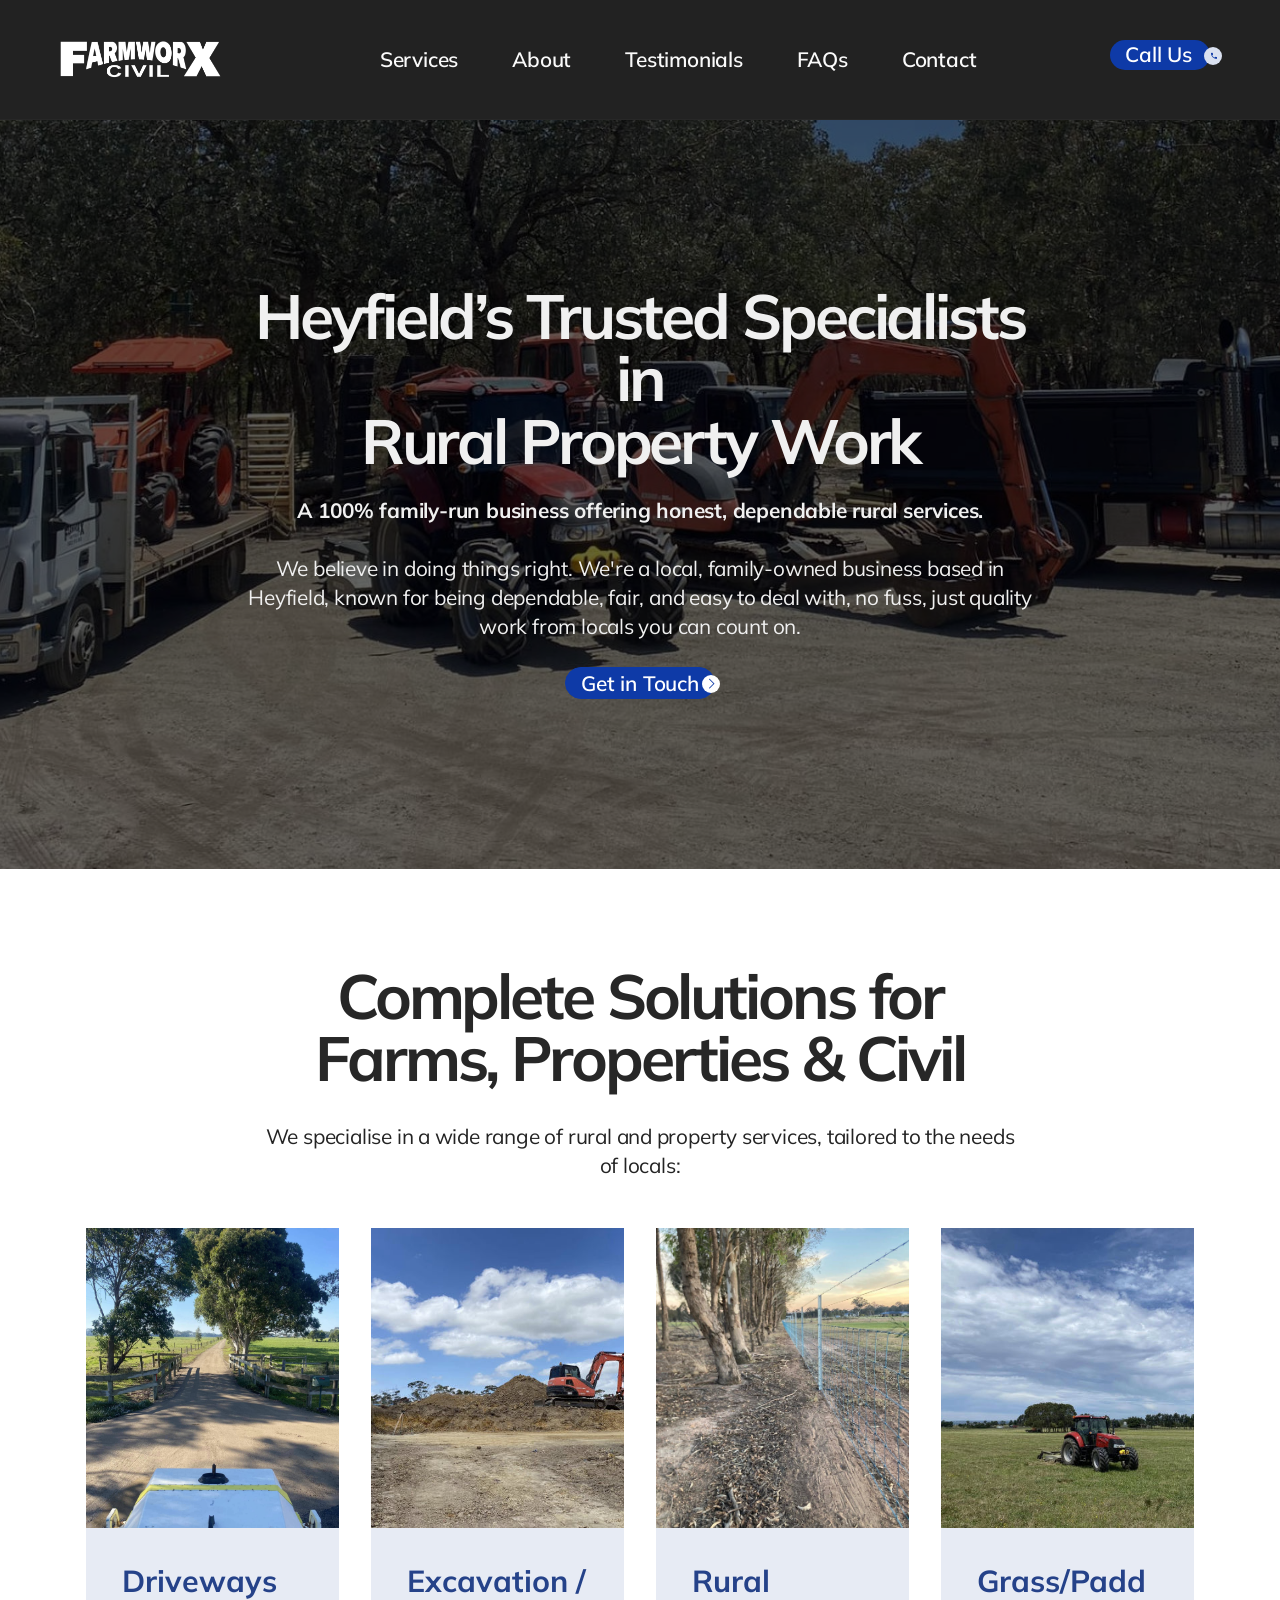
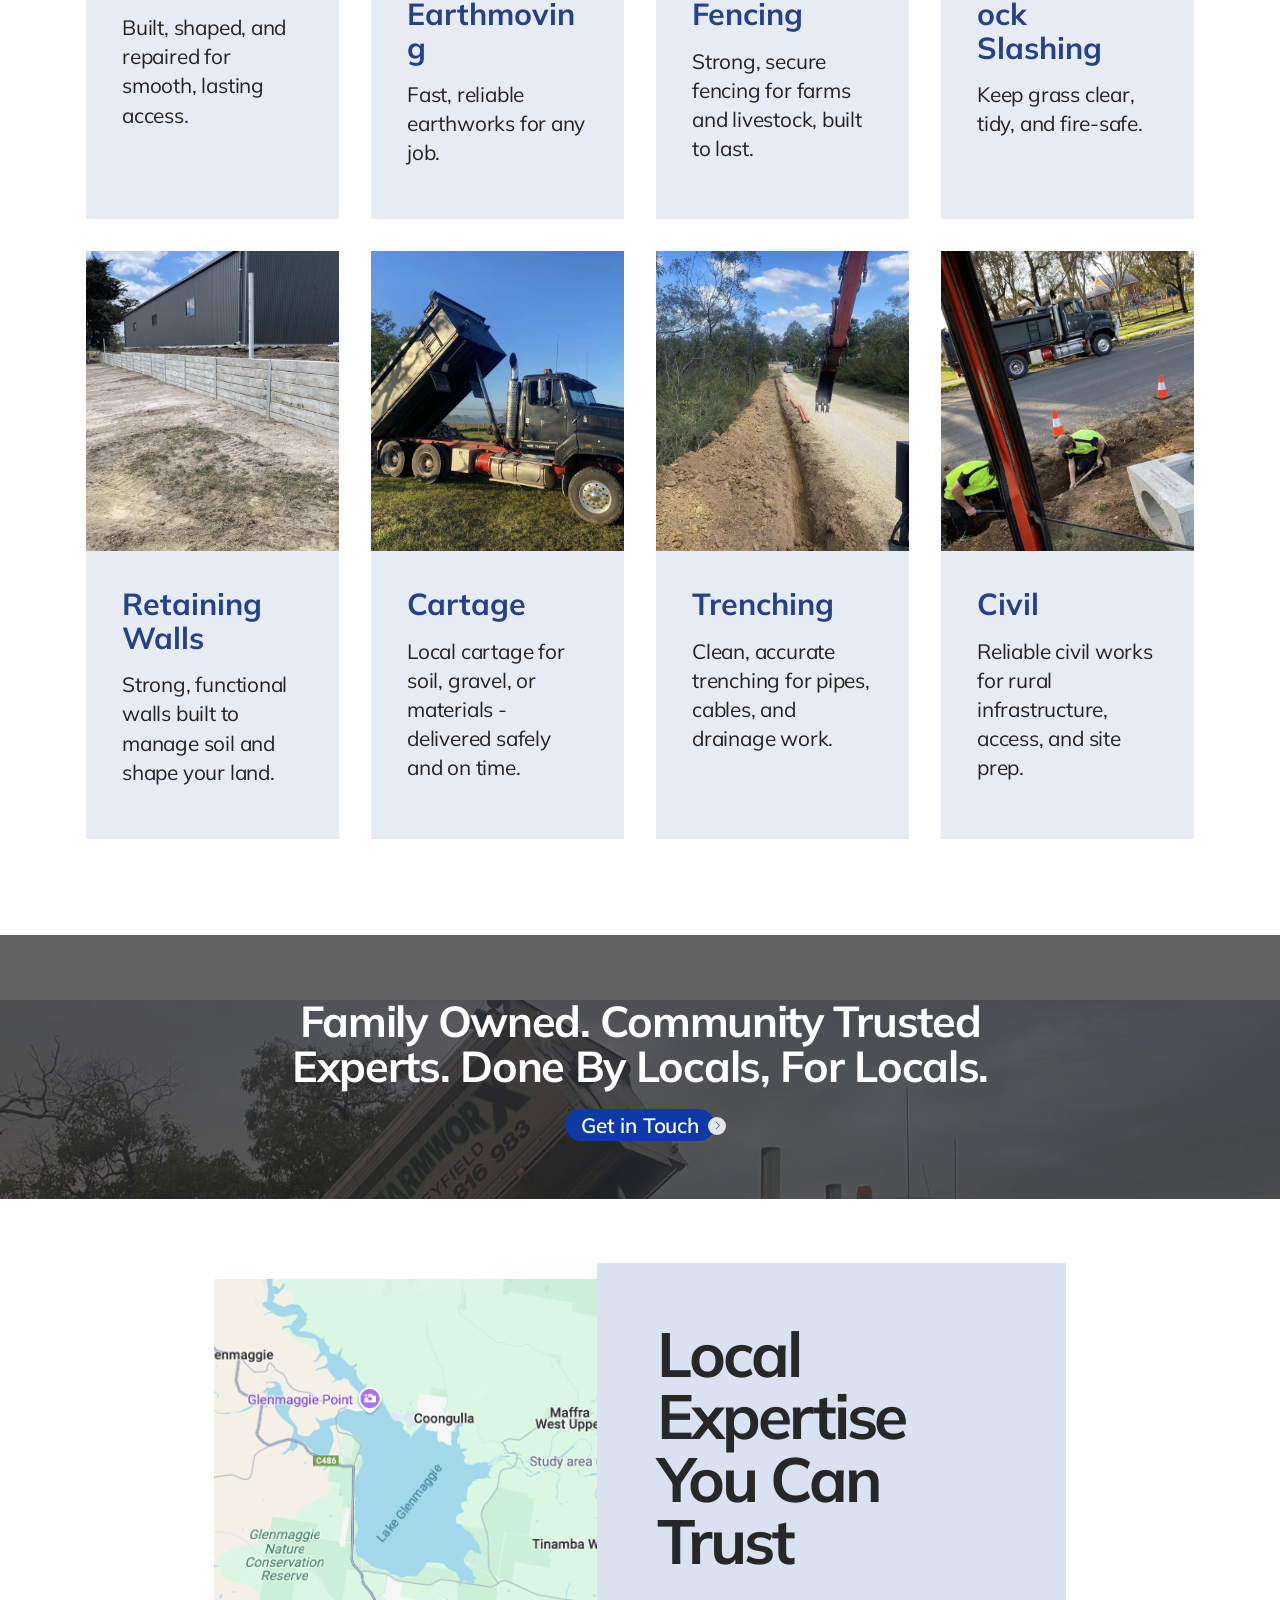
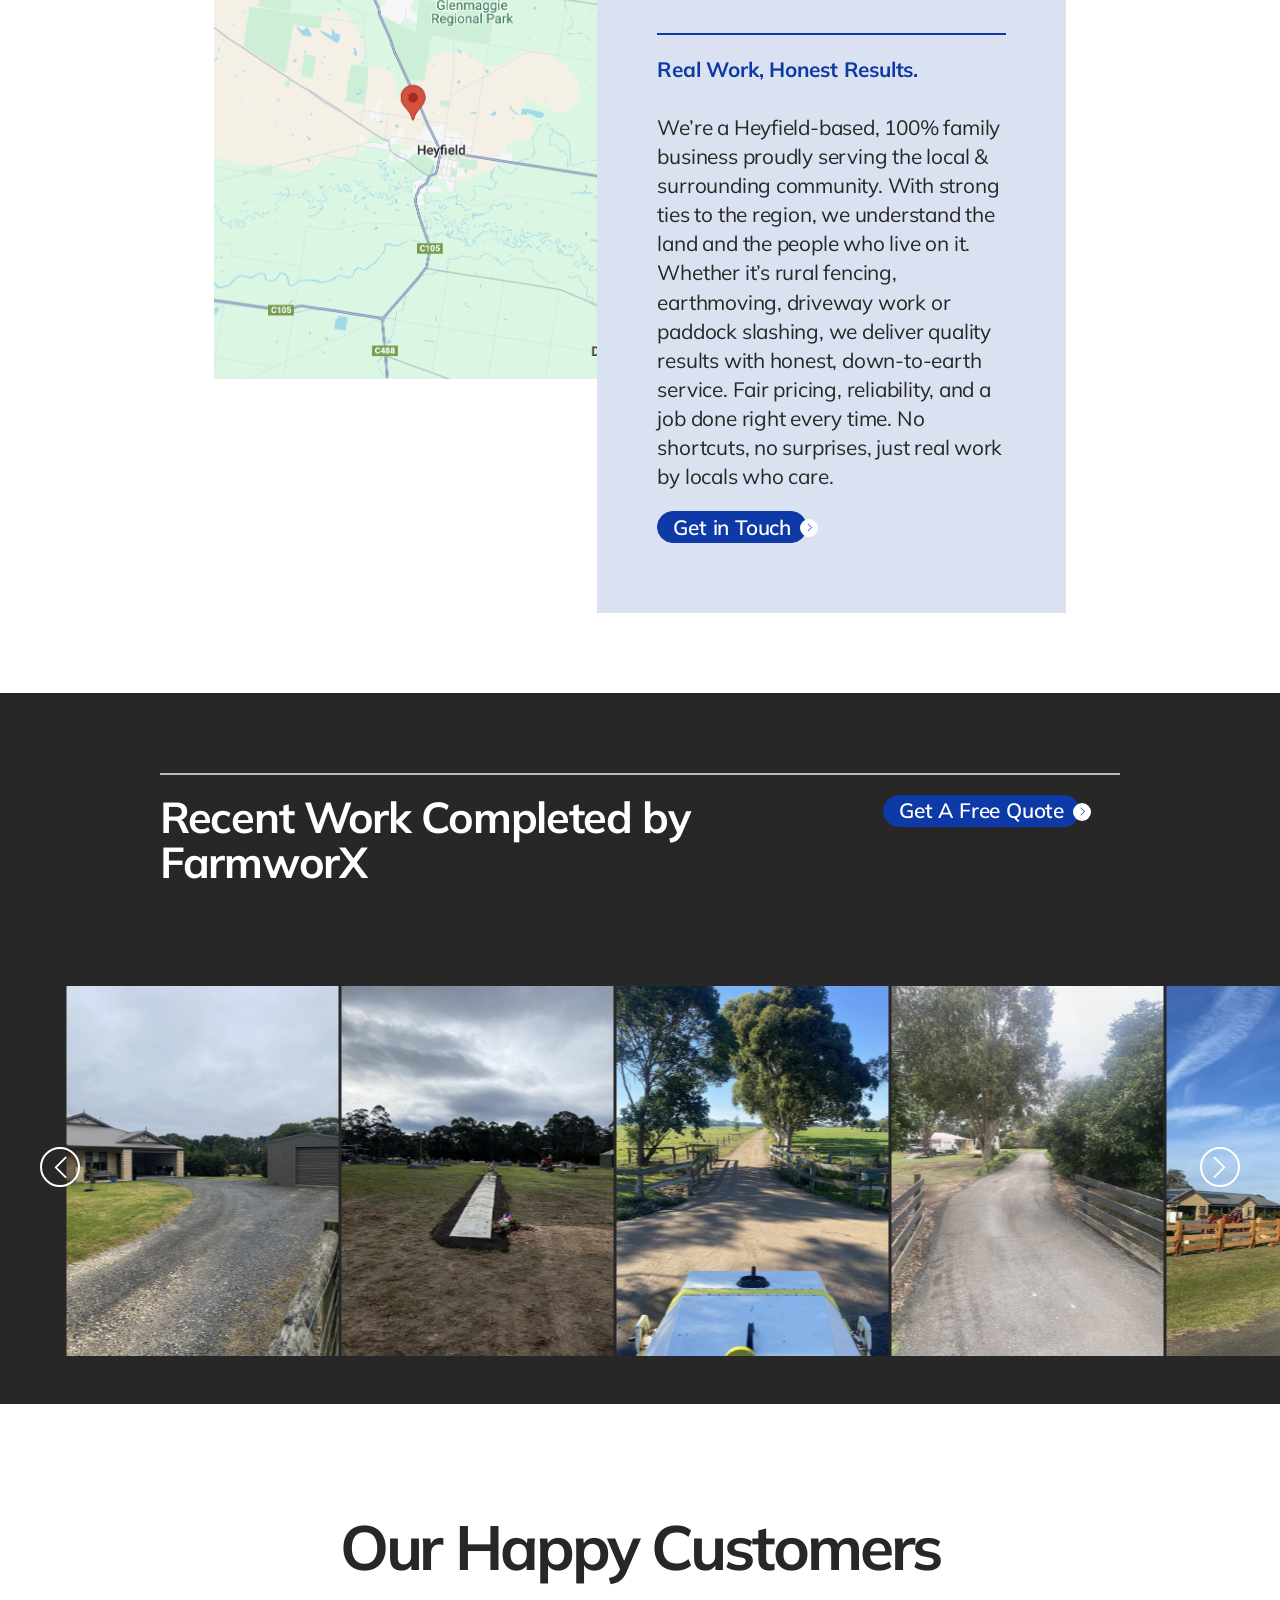
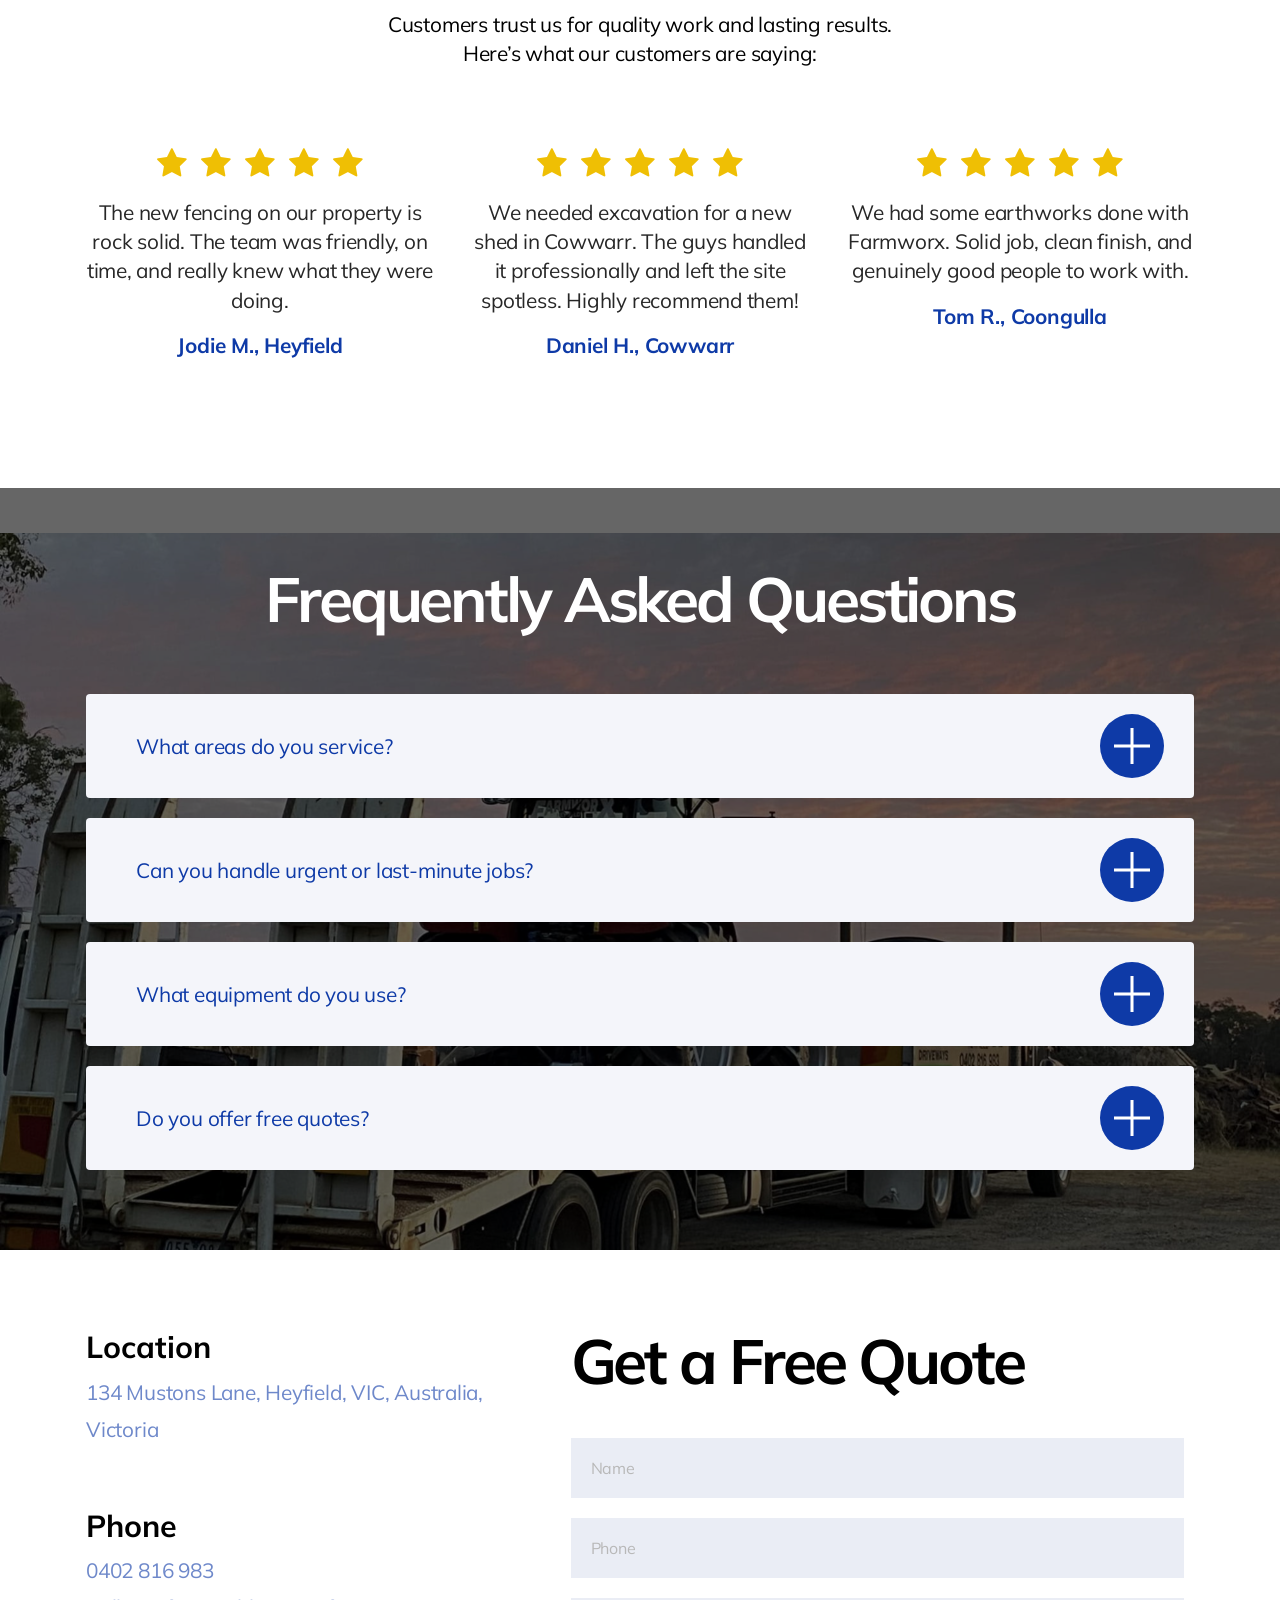
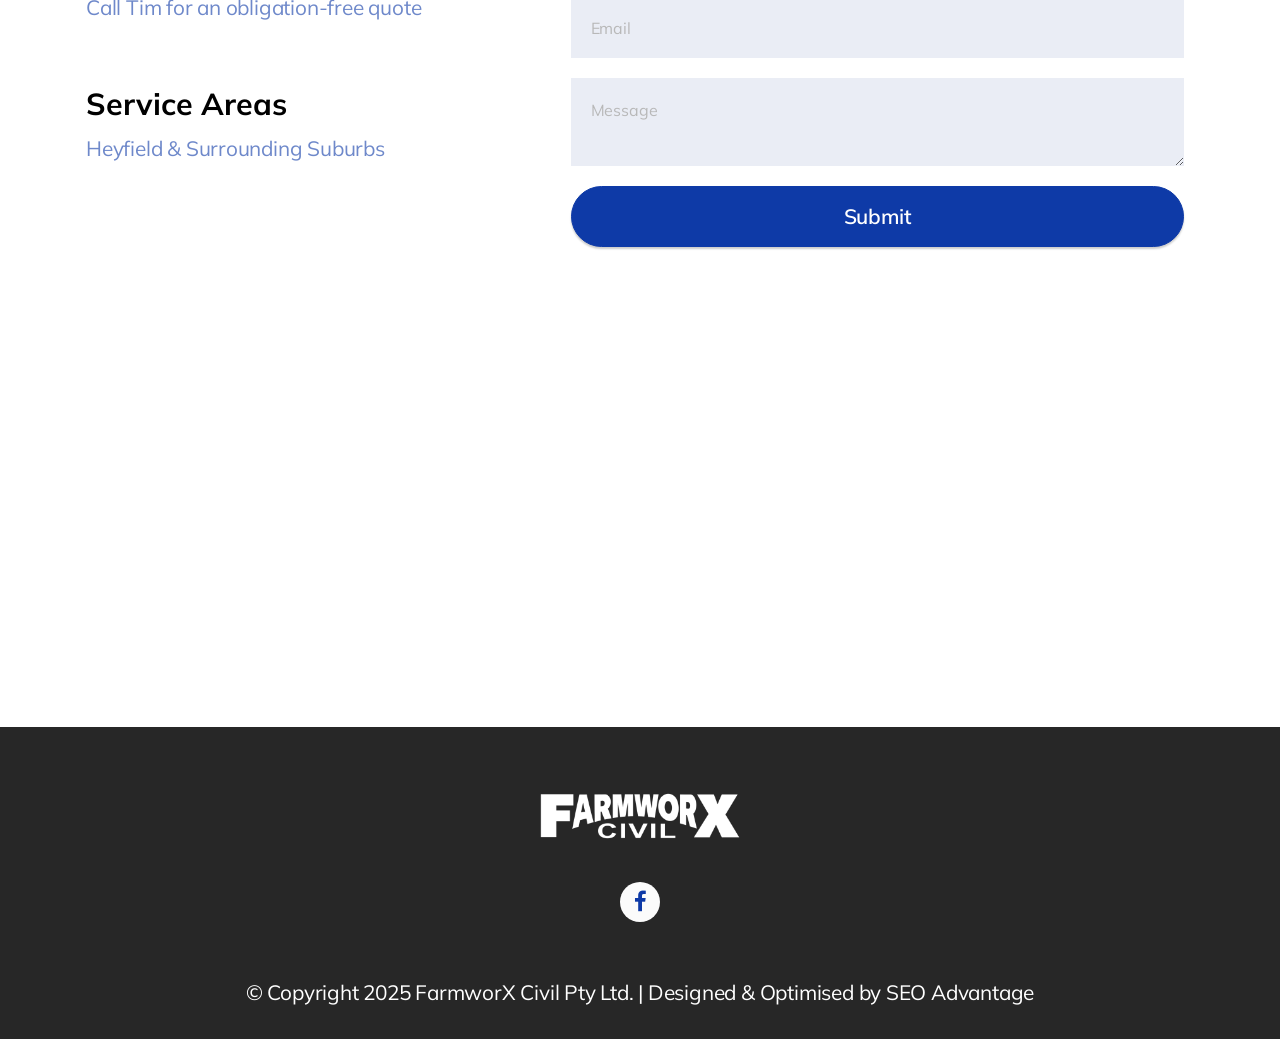
<file: index.html>
<!DOCTYPE html>
<html  >
<head>
  
  <meta charset="UTF-8">
  <meta http-equiv="X-UA-Compatible" content="IE=edge">
  
  <meta name="viewport" content="width=device-width, initial-scale=1, minimum-scale=1">
  <link rel="shortcut icon" href="assets/images/farmworx-logo-128x128.png" type="image/x-icon">
  <meta name="description" content="FarmworX Civil is Heyfield's Leading Experts Providing Excavation, Rural Fencing, Slashing & Other Services. Call Tim on 0402 816 983">
  
  
  <title>FarmworX Civil: Excavations, Rural Fencing, Slashing & More</title>
  <link rel="stylesheet" href="assets/web/assets/mobirise-icons2/mobirise2.css">
  <link rel="stylesheet" href="assets/Material-Design-Icons/css/material.css">
  <link rel="stylesheet" href="assets/FontAwesome/css/font-awesome.css">
  <link rel="stylesheet" href="assets/bootstrap/css/bootstrap.min.css">
  <link rel="stylesheet" href="assets/parallax/jarallax.css">
  <link rel="stylesheet" href="assets/dropdown/css/style.css">
  <link rel="stylesheet" href="assets/socicon/css/styles.css">
  <link rel="stylesheet" href="assets/theme/css/style.css">
  <link rel="stylesheet" href="assets/recaptcha.css">
  <link rel="preload" href="https://fonts.googleapis.com/css?family=Mulish:200,300,400,500,600,700,800,900,200i,300i,400i,500i,600i,700i,800i,900i&display=swap" as="style" onload="this.onload=null;this.rel='stylesheet'">
  <noscript><link rel="stylesheet" href="https://fonts.googleapis.com/css?family=Mulish:200,300,400,500,600,700,800,900,200i,300i,400i,500i,600i,700i,800i,900i&display=swap"></noscript>
  <link rel="preload" as="style" href="assets/mobirise/css/mbr-additional.css?v=w20K5N"><link rel="stylesheet" href="assets/mobirise/css/mbr-additional.css?v=w20K5N" type="text/css">

  
  <!-- Google Tag Manager -->
<script>(function(w,d,s,l,i){w[l]=w[l]||[];w[l].push({'gtm.start':
new Date().getTime(),event:'gtm.js'});var f=d.getElementsByTagName(s)[0],
j=d.createElement(s),dl=l!='dataLayer'?'&l='+l:'';j.async=true;j.src=
'https://www.googletagmanager.com/gtm.js?id='+i+dl;f.parentNode.insertBefore(j,f);
})(window,document,'script','dataLayer','GTM-PWJTHCS9');</script>
<!-- End Google Tag Manager -->

<meta name="google-site-verification" content="zOVRW1HN5YtjB8-pYrJvpYdDc-l3bg2NOs26S86Iess" />

<!-- Google tag (gtag.js) -->
<script async src="https://www.googletagmanager.com/gtag/js?id=G-DWTMK3F6Z5"></script>
<script>
  window.dataLayer = window.dataLayer || [];
  function gtag(){dataLayer.push(arguments);}
  gtag('js', new Date());

  gtag('config', 'G-DWTMK3F6Z5');
</script>
<!-- End of Google tag (gtag.js) -->

  
</head>
<body>
  <!-- Google Tag Manager (noscript) -->
<noscript><iframe src="https://www.googletagmanager.com/ns.html?id=GTM-PWJTHCS9"
height="0" width="0" style="display:none;visibility:hidden"></iframe></noscript>
<!-- End Google Tag Manager (noscript) -->
  <section data-bs-version="5.1" class="menu bistro_menu1 globalm5 cid-uMDJqGqU5M" once="menu" id="menu1-13">

    

    <nav class="navbar navbar-dropdown navbar-fixed-top navbar-expand-lg">
        <div class="menu_box container-fluid">
            <div class="navbar-brand d-flex d-lg-none">
                <span class="navbar-logo">
                    <a href="#">
                        <img src="assets/images/farmworx20civil20white20logo20cropped20no20bg20-317x79.png" alt="" style="height: 2.5rem;">
                    </a>
                </span>
                
            </div>
            <button class="navbar-toggler" type="button" data-toggle="collapse" data-bs-toggle="collapse" data-target="#navbarSupportedContent" data-bs-target="#navbarSupportedContent" aria-controls="navbarNavAltMarkup" aria-expanded="false" aria-label="Toggle navigation">
                <div class="hamburger">
                    <span></span>
                    <span></span>
                    <span></span>
                    <span></span>
                </div>
            </button>
            <div class="collapse navbar-collapse" id="navbarSupportedContent">
                <div class="navbar-brand d-none d-lg-flex">
                <span class="navbar-logo">
                    
                        <img src="assets/images/farmworx20civil20white20logo20cropped20no20bg20-317x79.png" alt="Farmworx logo" style="height: 2.5rem;">
                    
                </span>
                    
                </div>
                <ul class="navbar-nav nav-dropdown" data-app-modern-menu="true"><li class="nav-item"><a class="nav-link link text-white text-primary display-7" href="index.html#features06-h">Services</a></li>
                    <li class="nav-item"><a class="nav-link link text-white text-primary display-7" href="index.html#tabs1-m">About</a></li>
                    
                    <li class="nav-item"><a class="nav-link link text-white text-primary display-7" href="index.html#people02-p">Testimonials</a></li><li class="nav-item"><a class="nav-link link text-white text-primary display-7" href="index.html#list01-k">FAQs</a></li>
                    <li class="nav-item"><a class="nav-link link text-white text-primary display-7" href="index.html#form01-3">Contact</a></li></ul>

                

                <div class="mbr-section-btn-main" role="tablist"><a class="btn btn-secondary display-7" href="tel:+61 402 816 983"><span class="mdi-communication-call mbr-iconfont mbr-iconfont-btn"></span>
                        Call Us</a></div>
                
            </div>
        </div>
    </nav>
</section>

<section data-bs-version="5.1" class="header1 cid-uN10LvQVJk" id="header1-1p">

    

    
    <div class="mbr-overlay" style="opacity: 0.6; background-color: rgb(0, 0, 0);"></div>

    <div class="align-center container-fluid">
        <div class="row justify-content-center">
            <div class="col-12 col-lg-8">
                <h1 class="mbr-section-title mbr-fonts-style display-1"><strong><br></strong><br><strong>Heyfield’s Trusted Specialists in </strong><br><strong>Rural Property Work</strong></h1><br>
                
<p class="mbr-section-title mbr-fonts-style display-7"><strong>A 100% family-run business offering honest, dependable rural services.<br></strong><br>We believe in doing things right. We're a local, family-owned business based in Heyfield, known for being dependable, fair, and easy to deal with, no fuss, just quality work from locals you can count on.<br></p>
                <div class="mbr-section-btn mt-3"><a class="btn btn-secondary display-7" href="index.html#form01-3"><span class="mobi-mbri mobi-mbri-arrow-next mbr-iconfont mbr-iconfont-btn" style="font-size: 10px;"></span>
                        Get in Touch</a></div>
            </div>
        </div>
    </div>
</section>

<section data-bs-version="5.1" class="features6 start cid-uMswn30kxI" id="features06-h">
	
	
	<div class="container">
		<div class="row justify-content-center">
			<div class="col-12 content-head">
				<div class="mbr-section-head mb-5">
					<h4 class="mbr-section-title mbr-fonts-style align-center mb-0 display-1"><strong>Complete Solutions for Farms, Properties &amp; Civil</strong></h4>
					<p class="mbr-section-subtitle mbr-fonts-style align-center mb-0 mt-4 display-7">We specialise in a wide range of rural and property services, tailored to the needs of locals:</p>
					
				</div>
			</div>
		</div>
		<div class="row">
			<div class="item features-image col-12 col-md-6 col-lg-3">
				<div class="item-wrapper">
					<div class="item-img">
						<img src="assets/images/farm20road-1536x2048.jpg" alt="image of a driveway" data-slide-to="0" data-bs-slide-to="0">
					</div>
					<div class="item-content">
						<p class="item-title mbr-fonts-style display-5"><strong>Driveways</strong><strong><br></strong></p>
						<p class="mbr-text mbr-fonts-style display-7">Built, shaped, and repaired for smooth, lasting access.<br></p>
						
					</div>
				</div>
			</div>
			<div class="item features-image col-12 col-md-6 col-lg-3">
				<div class="item-wrapper">
					<div class="item-img">
						<img src="assets/images/earthmoving-596x447.jpg" alt="image of earthmoving work in progress" data-slide-to="1" data-bs-slide-to="1">
					</div>
					<div class="item-content">
						<p class="item-title mbr-fonts-style display-5"><strong>Excavation / Earthmoving</strong></p>
						<p class="mbr-text mbr-fonts-style display-7">Fast, reliable earthworks for any job.<br></p>
						
					</div>
				</div>
			</div><div class="item features-image col-12 col-md-6 col-lg-3">
				<div class="item-wrapper">
					<div class="item-img">
						<img src="assets/images/rural-fencing-596x795.jpg" alt="image of rural fencing" data-slide-to="2" data-bs-slide-to="2">
					</div>
					<div class="item-content">
						<p class="item-title mbr-fonts-style display-5"><strong>Rural Fencing</strong><strong><br></strong></p>
						<p class="mbr-text mbr-fonts-style display-7">Strong, secure fencing for farms and livestock, built to last.<br></p>
						
					</div>
				</div>
			</div><div class="item features-image col-12 col-md-6 col-lg-3">
				<div class="item-wrapper">
					<div class="item-img">
						<img src="assets/images/grass-and-paddok-slashing-596x447.jpg" alt="image of grass &amp; paddock slashing" data-slide-to="3" data-bs-slide-to="3">
					</div>
					<div class="item-content">
						<p class="item-title mbr-fonts-style display-5"><strong>Grass/Paddock Slashing</strong></p>
						<p class="mbr-text mbr-fonts-style display-7">Keep grass clear, tidy, and fire-safe.<br></p>
						
					</div>
				</div>
			</div><div class="item features-image col-12 col-md-6 col-lg-3">
				<div class="item-wrapper">
					<div class="item-img">
						<img src="assets/images/retaining-walls-596x447.jpg" alt="Image of a retaining walls" data-slide-to="4" data-bs-slide-to="4">
					</div>
					<div class="item-content">
						<p class="item-title mbr-fonts-style display-5"><strong>Retaining Walls</strong></p>
						<p class="mbr-text mbr-fonts-style display-7">Strong, functional walls built to manage soil and shape your land.<br></p>
						
					</div>
				</div>
			</div><div class="item features-image col-12 col-md-6 col-lg-3">
				<div class="item-wrapper">
					<div class="item-img">
						<img src="assets/images/cartage-work-596x447.jpg" alt="Image of a retaining walls" data-slide-to="5" data-bs-slide-to="5">
					</div>
					<div class="item-content">
						<p class="item-title mbr-fonts-style display-5"><strong>Cartage</strong></p>
						<p class="mbr-text mbr-fonts-style display-7">Local cartage for soil, gravel, or materials - delivered safely and on time.<br></p>
						
					</div>
				</div>
			</div><div class="item features-image col-12 col-md-6 col-lg-3">
				<div class="item-wrapper">
					<div class="item-img">
						<img src="assets/images/trenching-1536x2048.jpg" alt="Image of a retaining walls" data-slide-to="6" data-bs-slide-to="6">
					</div>
					<div class="item-content">
						<p class="item-title mbr-fonts-style display-5"><strong>Trenching</strong></p>
						<p class="mbr-text mbr-fonts-style display-7">Clean, accurate trenching for pipes, cables, and drainage work.<br></p>
						
					</div>
				</div>
			</div><div class="item features-image col-12 col-md-6 col-lg-3">
				<div class="item-wrapper">
					<div class="item-img">
						<img src="assets/images/civil-2048x1536.jpg" alt="Image of a retaining walls" data-slide-to="7" data-bs-slide-to="7">
					</div>
					<div class="item-content">
						<p class="item-title mbr-fonts-style display-5"><strong>Civil</strong><strong><br></strong></p>
						<p class="mbr-text mbr-fonts-style display-7">Reliable civil works for rural infrastructure, access, and site prep.<br></p>
						
					</div>
				</div>
			</div>
			
		</div>
	</div>
</section>

<section data-bs-version="5.1" class="content4 cid-uMDZSgum5m mbr-parallax-background" id="content4-19">
    

    
    <div class="mbr-overlay" style="opacity: 0.7; background-color: rgb(32, 32, 32);">
    </div>

    <div>
        <div class="row">
            <div class="col-12">
                <div class="text-wrapper">
                    <h2 class="mbr-section-title mbr-fonts-style display-2"><strong>Family Owned.&nbsp;</strong><strong>Community Trusted Experts.&nbsp;</strong><strong>Done By Locals, For Locals.</strong></h2>
                    <div class="mbr-section-btn"><a class="btn btn-secondary display-7" href="index.html#form01-3">
                            <span class="mobi-mbri mobi-mbri-arrow-next mbr-iconfont mbr-iconfont-btn"></span>Get in Touch</a></div>
                </div>
            </div>
        </div>
    </div>
</section>

<section data-bs-version="5.1" class="tabs1 cid-uMsCAAStrs" id="tabs1-m">
    

    
    

    <div class="container">
        <div class="row">
            <div style="padding:0;" class="col-12 col-lg-12">
                <div class="tab-content">
                    <div id="tab1" class="tab-pane in active" role="tabpanel">
                        <div class="row">
                            <div style="padding:0;" class="col-lg-12">
                                <div class="card">
                                    <img src="assets/images/screenshot202025-05-2820at202.48.26e280afpm-1282x1464.png" alt="image of a map of farmworx location">
                                    <div class="card-container">
                                        
                                        <h3 class="mbr-section-title mbr-fonts-style display-1"><strong>Local Expertise You Can Trust</strong></h3>
                                       
                                        
                                        
                                        
                                         <p class="mbr-desc mbr-fonts-style display-7">
                                            <strong>Real Work, Honest Results.</strong>
                                        </p>
                                        
                                        
                                        
                                        
                                        
                                        
                                        <p class="mbr-text mbr-fonts-style display-7"><br>We’re a Heyfield-based, 100% family business proudly serving the local &amp; surrounding community. With strong ties to the region, we understand the land and the people who live on it. Whether it’s rural fencing, earthmoving, driveway work or paddock slashing, we deliver quality results with honest, down-to-earth service. Fair pricing, reliability, and a job done right every time. No shortcuts, no surprises, just real work by locals who care.<br>
                                        </p>
                                        <div class="mbr-section-btn"><a class="btn btn-secondary display-7" href="index.html#form01-3">
                                                <span class="mobi-mbri mobi-mbri-arrow-next mbr-iconfont
                                                 mbr-iconfont-btn"></span>Get in Touch</a></div>
                                        
                                       
                                    </div>
                                </div>
                            </div>
                        </div>
                    </div>
                    
                    
                    
                    
                    
                </div>
            </div>
         <!--   <div class="col-12">
                <ul class="nav nav-tabs" role="tablist">
                    <li mbr-buttons mbr-theme-style="display-7" class="nav-item first mbr-fonts-style" data-toolbar="-mbrBtnAdd,-mbrBtnMove,-mbrLink,-mbrBtnRemove,-iconFont"><a class="nav-link mbr-fonts-style show active" role="tab" data-toggle="tab" data-bs-toggle="tab" href="#tabs1-m_tab0" data-app-placeholder="Type Text" aria-selected="true">
                            <p>01</p>
                        </a></li>
                    <li mbr-buttons mbr-theme-style="display-7" class="nav-item" mbr-if="bootstrapTabs > 1" data-toolbar="-mbrBtnAdd,-mbrBtnMove,-mbrLink,-mbrBtnRemove,-iconFont"><a class="nav-link mbr-fonts-style active" role="tab" data-toggle="tab" data-bs-toggle="tab" href="#tabs1-m_tab1" data-app-placeholder="Type Text" aria-selected="true">Type Text
                            <p>02</p>
                        </a></li>
                    <li mbr-buttons mbr-theme-style="display-7" class="nav-item" mbr-if="bootstrapTabs > 2" data-toolbar="-mbrBtnAdd,-mbrBtnMove,-mbrLink,-mbrBtnRemove,-iconFont"><a class="nav-link mbr-fonts-style active" role="tab" data-toggle="tab" data-bs-toggle="tab" href="#tabs1-m_tab2" data-app-placeholder="Type Text" aria-selected="true">
                            <p>03</p>
                        </a></li>
                    <li mbr-buttons mbr-theme-style="display-7" class="nav-item" mbr-if="bootstrapTabs > 3" data-toolbar="-mbrBtnAdd,-mbrBtnMove,-mbrLink,-mbrBtnRemove,-iconFont">
                        <a class="nav-link mbr-fonts-style" role="tab" data-toggle="tab" data-bs-toggle="tab" href="#tab4" data-app-placeholder="Type Text" aria-selected="true">
                            <p>04</p>
                        </a>
                    </li>
                    <li mbr-buttons mbr-theme-style="display-7" class="nav-item" mbr-if="bootstrapTabs > 4" data-toolbar="-mbrBtnAdd,-mbrBtnMove,-mbrLink,-mbrBtnRemove,-iconFont">
                        <a class="nav-link mbr-fonts-style" role="tab" data-toggle="tab" data-bs-toggle="tab" href="#tab5" data-app-placeholder="Type Text" aria-selected="true">
                            <p>05</p>
                        </a>
                    </li>
                    <li mbr-buttons mbr-theme-style="display-7" class="nav-item" mbr-if="bootstrapTabs > 5" data-toolbar="-mbrBtnAdd,-mbrBtnMove,-mbrLink,-mbrBtnRemove,-iconFont">
                        <a class="nav-link mbr-fonts-style" role="tab" data-toggle="tab" data-bs-toggle="tab" href="#tab6" data-app-placeholder="Type Text" aria-selected="true">
                            <p>06</p>
                        </a>
                    </li>
                </ul>
            </div>-->
        </div>
    </div>
</section>

<section data-bs-version="5.1" class="slider1 mbr-embla cid-uME77Og1tG" id="slider1-1l">
    

    
    
    <div class="position-relative">
        <div class="col-12">
            <div class="title-container">
                <div class="title-wrapper">
                    <h2 class="mbr-section-title mbr-fonts-style display-2"><div><strong>Recent Work Completed by FarmworX</strong></div></h2>
                </div>
                <div class="mbr-section-btn"><a class="btn btn-secondary display-7" href="index.html#form01-3">
                        <span class="mobi-mbri mobi-mbri-arrow-next mbr-iconfont mbr-iconfont-btn"></span>Get A Free Quote</a></div>
            </div>
        </div>
        <div class="embla" data-skip-snaps="true" data-align="center" data-contain-scroll="trimSnaps" data-loop="true" data-auto-play-interval="3" data-draggable="true">
            <div class="embla__viewport container-fluid">
                <div class="embla__container">
                    <div class="embla__slide slider-image item active" style="margin-left: 0rem; margin-right: 0rem;">
                        <div class="card-wrap">
                            <img src="assets/images/farm20road-1536x2048.jpg" alt="Image of a driveway work finished" data-slide-to="0" data-bs-slide-to="0">
                            <div class="item-wrapper">
                                <p class="card-title mbr-fonts-style m-0 display-5"><strong>&nbsp; &nbsp; &nbsp; &nbsp; &nbsp; &nbsp; &nbsp; &nbsp; &nbsp; &nbsp; &nbsp; &nbsp;&nbsp;</strong></p>
                            </div>
                        </div>
                    </div>
                    <div class="embla__slide slider-image item" style="margin-left: 0rem; margin-right: 0rem;">
                        <div class="card-wrap">
                            <img src="assets/images/driveway-job-750x1000.jpg" alt="Image of a driveway work done" data-slide-to="1" data-bs-slide-to="1">
                            <div class="item-wrapper">
                                <p class="card-title mbr-fonts-style m-0 display-5"><strong>&nbsp; &nbsp; &nbsp; &nbsp; &nbsp; &nbsp; &nbsp; &nbsp; &nbsp; &nbsp; &nbsp; &nbsp;&nbsp;</strong></p>
                            </div>
                        </div>
                    </div><div class="embla__slide slider-image item" style="margin-left: 0rem; margin-right: 0rem;">
                    <div class="card-wrap">
                        <img src="assets/images/fencing-job-750x563.jpg" alt="Image of a fencing work finished" data-slide-to="2" data-bs-slide-to="2">
                        <div class="item-wrapper">
                                <p class="card-title mbr-fonts-style m-0 display-5"><strong>&nbsp; &nbsp; &nbsp; &nbsp; &nbsp; &nbsp; &nbsp; &nbsp; &nbsp; &nbsp; &nbsp; &nbsp;&nbsp;</strong></p>
                            </div>
                    </div>
                </div><div class="embla__slide slider-image item" style="margin-left: 0rem; margin-right: 0rem;">
                    <div class="card-wrap">
                        <img src="assets/images/driveway-work-750x563.jpg" alt="Image of a driveway finished" data-slide-to="3" data-bs-slide-to="3">
                        <div class="item-wrapper">
                                <p class="card-title mbr-fonts-style m-0 display-5"><strong>&nbsp; &nbsp; &nbsp; &nbsp; &nbsp; &nbsp; &nbsp; &nbsp; &nbsp; &nbsp; &nbsp; &nbsp;&nbsp;</strong></p>
                            </div>
                    </div>
                </div><div class="embla__slide slider-image item" style="margin-left: 0rem; margin-right: 0rem;">
                    <div class="card-wrap">
                        <img src="assets/images/farmworx-machine-750x563.jpg" alt="Image of a farmworx machinery working" data-slide-to="4" data-bs-slide-to="4">
                       <div class="item-wrapper">
                                <p class="card-title mbr-fonts-style m-0 display-5"><strong>&nbsp; &nbsp; &nbsp; &nbsp; &nbsp; &nbsp; &nbsp; &nbsp; &nbsp; &nbsp; &nbsp; &nbsp;&nbsp;</strong></p>
                            </div>
                    </div>
                </div><div class="embla__slide slider-image item" style="margin-left: 0rem; margin-right: 0rem;">
                    <div class="card-wrap">
                        <img src="assets/images/project-750x563.jpg" alt="Image of a drive way work finished" data-slide-to="5" data-bs-slide-to="5">
                        <div class="item-wrapper">
                                <p class="card-title mbr-fonts-style m-0 display-5"><strong>&nbsp; &nbsp; &nbsp; &nbsp; &nbsp; &nbsp; &nbsp; &nbsp; &nbsp; &nbsp; &nbsp; &nbsp;&nbsp;</strong></p>
                            </div>
                    </div>
                </div><div class="embla__slide slider-image item" style="margin-left: 0rem; margin-right: 0rem;">
                    <div class="card-wrap">
                        <img src="assets/images/fence-done-1900x1425.jpg" alt="Image of a fencing job finished" data-slide-to="6" data-bs-slide-to="6">
                       <div class="item-wrapper">
                                <p class="card-title mbr-fonts-style m-0 display-5"><strong>&nbsp; &nbsp; &nbsp; &nbsp; &nbsp; &nbsp; &nbsp; &nbsp; &nbsp; &nbsp; &nbsp; &nbsp;&nbsp;</strong></p>
                            </div>
                    </div>
                </div><div class="embla__slide slider-image item" style="margin-left: 0rem; margin-right: 0rem;">
                    <div class="card-wrap">
                        <img src="assets/images/driveway-work-done-750x1000.jpg" alt="Image of a driveway work by the team" data-slide-to="7" data-bs-slide-to="7">
                      <div class="item-wrapper">
                                <p class="card-title mbr-fonts-style m-0 display-5"><strong>&nbsp; &nbsp; &nbsp; &nbsp; &nbsp; &nbsp; &nbsp; &nbsp; &nbsp; &nbsp; &nbsp; &nbsp;&nbsp;</strong></p>
                            </div>
                    </div>
                </div><div class="embla__slide slider-image item" style="margin-left: 0rem; margin-right: 0rem;">
                    <div class="card-wrap">
                        <img src="assets/images/driveway-job-done-1900x1425.jpg" alt="Image of a driveway work by farmworx team" data-slide-to="8" data-bs-slide-to="8">
                        <div class="item-wrapper">
                                <p class="card-title mbr-fonts-style m-0 display-5"><strong>&nbsp; &nbsp; &nbsp; &nbsp; &nbsp; &nbsp; &nbsp; &nbsp; &nbsp; &nbsp; &nbsp; &nbsp;&nbsp;</strong></p>
                            </div>
                    </div>
                </div><div class="embla__slide slider-image item" style="margin-left: 0rem; margin-right: 0rem;">
                    <div class="card-wrap">
                        <img src="assets/images/fence-work-done-1536x1152.jpg" alt="Image of a house fencing" data-slide-to="9" data-bs-slide-to="9">
                        <div class="item-wrapper">
                                <p class="card-title mbr-fonts-style m-0 display-5"><strong>&nbsp; &nbsp; &nbsp; &nbsp; &nbsp; &nbsp; &nbsp; &nbsp; &nbsp; &nbsp; &nbsp; &nbsp;&nbsp;</strong></p>
                            </div>
                    </div>
                </div><div class="embla__slide slider-image item" style="margin-left: 0rem; margin-right: 0rem;">
                    <div class="card-wrap">
                        <img src="assets/images/driveway-job-done-right-1536x2048.jpg" alt="Image of a home driveway work" data-slide-to="10" data-bs-slide-to="10">
                       <div class="item-wrapper">
                                <p class="card-title mbr-fonts-style m-0 display-5"><strong>&nbsp; &nbsp; &nbsp; &nbsp; &nbsp; &nbsp; &nbsp; &nbsp; &nbsp; &nbsp; &nbsp; &nbsp;&nbsp;</strong></p>
                            </div>
                    </div>
                </div><div class="embla__slide slider-image item" style="margin-left: 0rem; margin-right: 0rem;">
                    <div class="card-wrap">
                        <img src="assets/images/grave-stone-work-1536x2048.jpg" alt="Image of a gravestone work finished" data-slide-to="11" data-bs-slide-to="11">
                       <div class="item-wrapper">
                                <p class="card-title mbr-fonts-style m-0 display-5"><strong>&nbsp; &nbsp; &nbsp; &nbsp; &nbsp; &nbsp; &nbsp; &nbsp; &nbsp; &nbsp; &nbsp; &nbsp;&nbsp;</strong></p>
                            </div>
                    </div>
                </div>
                </div>
                <button class="embla__button embla__button--prev">
                    <span class="mobi-mbri mobi-mbri-arrow-prev mbr-iconfont" aria-hidden="true"></span>
                    <span class="sr-only visually-hidden visually-hidden">Previous</span>
                </button>
                <button class="embla__button embla__button--next">
                    <span class="mobi-mbri mobi-mbri-arrow-next mbr-iconfont" aria-hidden="true"></span>
                    <span class="sr-only visually-hidden visually-hidden">Next</span>
                </button>
            </div>
        </div>
    </div>
</section>

<section data-bs-version="5.1" class="people02 cid-uMsGxPikKx" id="people02-p">
	

	
	
	<div class="container">
		<div class="row mb-5 justify-content-center">
			<div class="col-12 content-head">
				<h3 class="mbr-section-title mbr-fonts-style align-center mb-4 display-1"><strong>Our Happy Customers</strong></h3>
				<h5 class="mbr-section-subtitle mbr-fonts-style align-center mb-4 display-7">Customers trust us for quality work and lasting results.<div>Here’s what our customers are saying:</div></h5>
			</div>
		</div>
		<div class="row">
			<div class="item features-without-image col-12 col-md-6 col-lg-4 mb-5 active">
				<div class="item-wrapper">
					<div class="card-box align-center">
						<div class="iconfont-wrapper mb-3">
							<span class="mbr-iconfont fa-star fa" style="color: rgb(239, 191, 4); fill: rgb(239, 191, 4);"></span>
							<span class="mbr-iconfont fa-star fa" style="color: rgb(239, 191, 4); fill: rgb(239, 191, 4);"></span>
							<span class="mbr-iconfont fa-star fa" style="color: rgb(239, 191, 4); fill: rgb(239, 191, 4);"></span>
							<span class="mbr-iconfont fa-star fa" style="color: rgb(239, 191, 4); fill: rgb(239, 191, 4);"></span>
							<span class="mbr-iconfont fa-star fa" style="color: rgb(239, 191, 4); fill: rgb(239, 191, 4);"></span>
						</div>
						<p class="card-title mbr-fonts-style mb-3 display-7">The new fencing on our property is rock solid. The team was friendly, on time, and really knew what they were doing.</p>
						<p class="card-text mbr-fonts-style mb-0 display-7"><strong>
							Jodie M., Heyfield</strong></p>
					</div>
				</div>
			</div><div class="item features-without-image col-12 col-md-6 col-lg-4 mb-5">
				<div class="item-wrapper">
					<div class="card-box align-center">
						<div class="iconfont-wrapper mb-3">
							<span class="mbr-iconfont fa-star fa" style="color: rgb(239, 191, 4); fill: rgb(239, 191, 4);"></span>
							<span class="mbr-iconfont fa-star fa" style="color: rgb(239, 191, 4); fill: rgb(239, 191, 4);"></span>
							<span class="mbr-iconfont fa-star fa" style="color: rgb(239, 191, 4); fill: rgb(239, 191, 4);"></span>
							<span class="mbr-iconfont fa-star fa" style="color: rgb(239, 191, 4); fill: rgb(239, 191, 4);"></span>
							<span class="mbr-iconfont fa-star fa" style="color: rgb(239, 191, 4); fill: rgb(239, 191, 4);"></span>
						</div>
						<p class="card-title mbr-fonts-style mb-3 display-7">We needed excavation for a new shed in Cowwarr. The guys handled it professionally and left the site spotless. Highly recommend them!</p>
						<p class="card-text mbr-fonts-style mb-0 display-7"><strong>
							Daniel H., Cowwarr
						</strong></p>
					</div>
				</div>
			</div>
			
			<div class="item features-without-image col-12 col-md-6 col-lg-4 mb-5">
				<div class="item-wrapper">
					<div class="card-box align-center">
						<div class="iconfont-wrapper mb-3">
							<span class="mbr-iconfont fa-star fa" style="color: rgb(239, 191, 4); fill: rgb(239, 191, 4);"></span>
							<span class="mbr-iconfont fa-star fa" style="color: rgb(239, 191, 4); fill: rgb(239, 191, 4);"></span>
							<span class="mbr-iconfont fa-star fa" style="color: rgb(239, 191, 4); fill: rgb(239, 191, 4);"></span>
							<span class="mbr-iconfont fa-star fa" style="color: rgb(239, 191, 4); fill: rgb(239, 191, 4);"></span>
							<span class="mbr-iconfont fa-star fa" style="color: rgb(239, 191, 4); fill: rgb(239, 191, 4);"></span>
						</div>
						<p class="card-title mbr-fonts-style mb-3 display-7">We had some earthworks done with Farmworx. Solid job, clean finish, and genuinely good people to work with.</p>
						<p class="card-text mbr-fonts-style mb-0 display-7"><strong>
							Tom R., Coongulla
						</strong></p>
					</div>
				</div>
			</div>
		</div>
		<div class="row mt-0 mt-md-5">
			
		</div>
	</div>
</section>

<section data-bs-version="5.1" class="list01 paintm5 cid-uMszmmzoCn mbr-parallax-background" id="list01-k">
    

    
    <div class="mbr-overlay" style="opacity: 0.6; background-color: rgb(0, 0, 0);"></div>

    <div class="container">
        <div class="row">
            <div class="col-12">
                <div class="title-wrapper">
                    <h2 class="mbr-section-title mbr-fonts-style display-1"><strong>
                        Frequently Asked Questions
                    </strong></h2>
                </div>
                <div id="bootstrap-accordion_7" class="panel-group accordionStyles accordion" role="tablist" aria-multiselectable="true">
                    <div class="card">
                        <div class="card-header" role="tab" id="headingOne">
                            <a role="button" class="panel-title collapsed" data-toggle="collapse" data-bs-toggle="collapse" data-core="" href="#collapse1_7" aria-expanded="false" aria-controls="collapse1">
                                <p class="panel-title-edit mbr-fonts-style display-7">What areas do you service?</p>
                                <div class="icon-wrapper">
                                    <span class="sign mbr-iconfont mobi-mbri-plus mobi-mbri"></span>
                                </div>
                            </a>
                        </div>
                        <div id="collapse1_7" class="panel-collapse noScroll collapse" role="tabpanel" aria-labelledby="headingOne" data-parent="#accordion" data-bs-parent="#bootstrap-accordion_7">
                            <div class="panel-body">
                                <p class="panel-text mbr-fonts-style display-7">
                                    We’re based in Heyfield and proudly serve surrounding areas including Glenmaggie, Coongulla, Cowwarr, Seaton, Tinamba, Riverslea, Stratford and more. If you're unsure whether we cover your area, just give us a call - chances are, we do!
                                </p>
                            </div>
                        </div>
                    </div>
                    <div class="card">
                        <div class="card-header" role="tab" id="headingTwo">
                            <a role="button" class="panel-title collapsed" data-toggle="collapse" data-bs-toggle="collapse" data-core="" href="#collapse2_7" aria-expanded="false" aria-controls="collapse2">
                                <p class="panel-title-edit mbr-fonts-style display-7">Can you handle urgent or last-minute jobs?</p>
                                <div class="icon-wrapper">
                                    <span class="sign mbr-iconfont mobi-mbri-plus mobi-mbri"></span>
                                </div>
                            </a>
                        </div>
                        <div id="collapse2_7" class="panel-collapse noScroll collapse" role="tabpanel" aria-labelledby="headingTwo" data-parent="#accordion" data-bs-parent="#bootstrap-accordion_7">
                            <div class="panel-body">
                                <p class="panel-text mbr-fonts-style display-7">
                                    We do our best to accommodate urgent jobs, especially when safety or weather is a factor. Give us a ring and we’ll let you know our availability. Being a local business, we’re often flexible and responsive.
                                </p>
                            </div>
                        </div>
                    </div>
                    <div class="card">
                        <div class="card-header" role="tab" id="headingThree">
                            <a role="button" class="panel-title collapsed" data-toggle="collapse" data-bs-toggle="collapse" data-core="" href="#collapse3_7" aria-expanded="false" aria-controls="collapse3">
                                <p class="panel-title-edit mbr-fonts-style display-7">What equipment do you use?</p>
                                <div class="icon-wrapper">
                                    <span class="sign mbr-iconfont mobi-mbri-plus mobi-mbri"></span>
                                </div>
                            </a>
                        </div>
                        <div id="collapse3_7" class="panel-collapse noScroll collapse" role="tabpanel" aria-labelledby="headingThree" data-parent="#accordion" data-bs-parent="#bootstrap-accordion_7">
                            <div class="panel-body">
                                <p class="panel-text mbr-fonts-style display-7">
                                    We use well-maintained, reliable machinery suited for rural properties, including slashers, tractors, and excavation equipment. This ensures we can handle everything from tight access jobs to large paddocks and driveway work efficiently.
                                </p>
                            </div>
                        </div>
                    </div>
                    <div class="card">
                        <div class="card-header" role="tab" id="headingFour">
                            <a role="button" class="panel-title collapsed" data-toggle="collapse" data-bs-toggle="collapse" data-core="" href="#collapse4_7" aria-expanded="false" aria-controls="collapse4">
                                <p class="panel-title-edit mbr-fonts-style display-7">Do you offer free quotes?</p>
                                <div class="icon-wrapper">
                                    <span class="sign mbr-iconfont mobi-mbri-plus mobi-mbri"></span>
                                </div>
                            </a>
                        </div>
                        <div id="collapse4_7" class="panel-collapse noScroll collapse" role="tabpanel" aria-labelledby="headingFour" data-parent="#accordion" data-bs-parent="#bootstrap-accordion_7">
                            <div class="panel-body">
                                <p class="panel-text mbr-fonts-style display-7">
                                    Yes, we provide obligation-free quotes for all services. Whether it's fencing, slashing, or excavation, we'll visit your site (if needed) and give you a clear, honest price before any work begins.
                                </p>
                            </div>
                        </div>
                    </div>
                    
                    
                </div>
            </div>
        </div>
    </div>
</section>

<section data-bs-version="5.1" class="form01 markm5 cid-uMshyyPn3a" id="form01-3">
    

    
    

    <div class="container">
        <div class="row">
            <div class="col-12 col-lg-5">
                <div class="items">
                    <div class="item features-without-image item-mb">
                        <div class="item-wrapper">
                            <div class="card-box">
                                <p class="card-title mbr-fonts-style display-5"><strong>
                                    Location
                                </strong></p>
                                <ul class="list mbr-fonts-style display-7">
                                    <li class="item-wrap"><a href="https://maps.app.goo.gl/3cxtKvidqLUjtW1g8" class="text-secondary" target="_blank">134 Mustons Lane, Heyfield, VIC, Australia, Victoria</a></li>
                                </ul>
                            </div>
                        </div>
                    </div>
                    <div class="item features-without-image item-mb">
                        <div class="item-wrapper">
                            <div class="card-box">
                                <p class="card-title mbr-fonts-style display-5"><strong>
                                    Phone
                                </strong></p>
                                <ul class="list mbr-fonts-style display-7">
                                    <li class="item-wrap"><a href="tel:+61 402 816 983" class="text-secondary">0402 816 983</a></li>
                                    <li class="item-wrap"><a href="tel:+61 402 816 983" class="text-secondary">Call Tim for an obligation-free quote</a></li>
                                </ul>
                            </div>
                        </div>
                    </div>
                    <div class="item features-without-image item-mb">
                        <div class="item-wrapper">
                            <div class="card-box">
                                <p class="card-title mbr-fonts-style display-5"><strong>
                                    Service Areas</strong></p>
                                <ul class="list mbr-fonts-style display-7">
                                    <li class="item-wrap">Heyfield &amp; Surrounding Suburbs</li>
                                </ul>
                            </div>
                        </div>
                    </div>
                </div>
            </div>
            <div class="col-12 col-lg-7 mbr-form card" data-form-type="formoid">
<!--Formbuilder Form-->
<form action="https://mobirise.eu/" method="POST" class="mbr-form form-with-styler" data-form-title="Form Name"><input type="hidden" name="email" data-form-email="true" value="UgGCje6KSU3xKVUOUzMkAYCYCQ3kajiw46kcVbQwyNP45p3bax5q7MmdT7vaCc1ta5yUqCaUHsbOLr93IL9VGD5EcSoHhX/t4jXzb3CtT4Q5I+qKO01KazctaiIx0l2h.yIOyhsT3lWfaML2xJlM0P3h+oFy95qVcH1nFklqBRhiC2bidvf2aw7JDTGER3zHBo3cy5oZoI25Xiz/bq/o/uNM1MTTj1pn01ZMrhdThPaABnXkqXrl/Dln1+AonkKJm">
<div class="row">
<div hidden="hidden" data-form-alert="" class="alert alert-success col-12">Thanks for filling out the form! Our team will be contacting you soon.</div>
<div hidden="hidden" data-form-alert-danger="" class="alert alert-danger col-12"> Oops...! some problem! </div>
</div>
<div class="dragArea row">
<div class="col-lg-12 col-md-12 col-sm-12">
<h2 class="mbr-section-title mbr-fonts-style display-1"><strong>Get a Free Quote</strong></h2>
</div>
<div class="col-lg-12 col-md-12 col-sm-12 form-group mb-3" data-for="Name">
<input type="text" name="Name" placeholder="Name" data-form-field="Name" required="required" class="form-control display-7" value="" id="Name-form01-3">
</div>
<div data-for="Phone" class="col-lg-12 col-md-12 col-sm-12 form-group mb-3">
<input type="text" name="Phone" placeholder="Phone" data-form-field="Phone" class="form-control display-7" required="required" value="" id="Phone-form01-3">
</div>
<div data-for="Email" class="col-lg-12 col-md-12 col-sm-12 form-group mb-3">
<input type="email" name="Email" placeholder="Email" data-form-field="Email" class="form-control display-7" value="" id="Email-form01-3">
</div>
<div data-for="Message" class="col-lg-12 col-md-12 col-sm-12 form-group mb-3">
<textarea name="Message" placeholder="Message" data-form-field="Message" class="form-control display-7" id="Message-form01-3"></textarea>
</div>
<div class="col mbr-section-btn">
<button type="submit" class="w-100 w-100 w-100 w-100 btn btn-secondary display-7">Submit</button>
</div>
</div>
</form><!--Formbuilder Form-->
</div>
        </div>
    </div>
</section>

<section data-bs-version="5.1" class="map1 cid-uMEfKYjyEP" id="map1-1n">
     
    <div class="google-map"><iframe frameborder="0" style="border:0" src="https://www.google.com/maps/embed/v1/place?key=AIzaSyB7QWkvlxV39ZsyKvhZRjPGVqlJFvxxNkw&amp;q=134 Mustons Lane , Heyfield, VIC, Australia, Victoria" allowfullscreen=""></iframe></div>
</section>

<section data-bs-version="5.1" class="footer3 educationm4_footer3 cid-uMDA57RW6A" id="footer3-v">

	
    


	

	<div class="container">
		<div class="row justify-content-center">
			<div class="col-lg-6 col-md-8 col-sm-12">
				<div class="navbar-brand pb-3">
					<div class="logo">
						
							<img class="navbar-logo" src="assets/images/farmworx20civil20white20logo20cropped20no20bg20-317x79.png" alt="Farmworx Logo">
						
					</div>
				</div>

				

				

				<div class="social-list align-center py-4">
					<div class="soc-item">
						<a href="https://www.facebook.com/people/FarmworX-Heyfield/100057330284397/" target="_blank">
							<div class="mbr-iconfont mbr-iconfont-social socicon-facebook socicon" style="color: rgb(14, 58, 167); fill: rgb(14, 58, 167);" media-simple="true"></div>
						</a>
					</div>
					
					
					
					
					
				</div>
				
			</div>
		</div>
	</div>
</section>

<section data-bs-version="5.1" class="footer2 cid-uMEgD4VnyN" once="footers" id="footer02-1o">

    

    

    <div class="container">
        <div class="media-container-row align-center mbr-white">
            <div class="col-12">
                <p class="mbr-text mb-0 mbr-fonts-style display-7">
                    © Copyright 2025 FarmworX Civil Pty Ltd. | Designed &amp; Optimised by SEO Advantage
                </p>
            </div>
        </div>
    </div>
</section>


<script src="assets/bootstrap/js/bootstrap.bundle.min.js"></script>
  <script src="assets/parallax/jarallax.js"></script>
  <script src="assets/smoothscroll/smooth-scroll.js"></script>
  <script src="assets/ytplayer/index.js"></script>
  <script src="assets/dropdown/js/navbar-dropdown.js"></script>
  <script src="assets/mbr-tabs/mbr-tabs.js"></script>
  <script src="assets/embla/embla.min.js"></script>
  <script src="assets/embla/script.js"></script>
  <script src="assets/mbr-switch-arrow/mbr-switch-arrow.js"></script>
  <script src="assets/theme/js/script.js"></script>
  <script src="assets/formoid.min.js"></script>
  
  
  
</body>
</html>
</file>
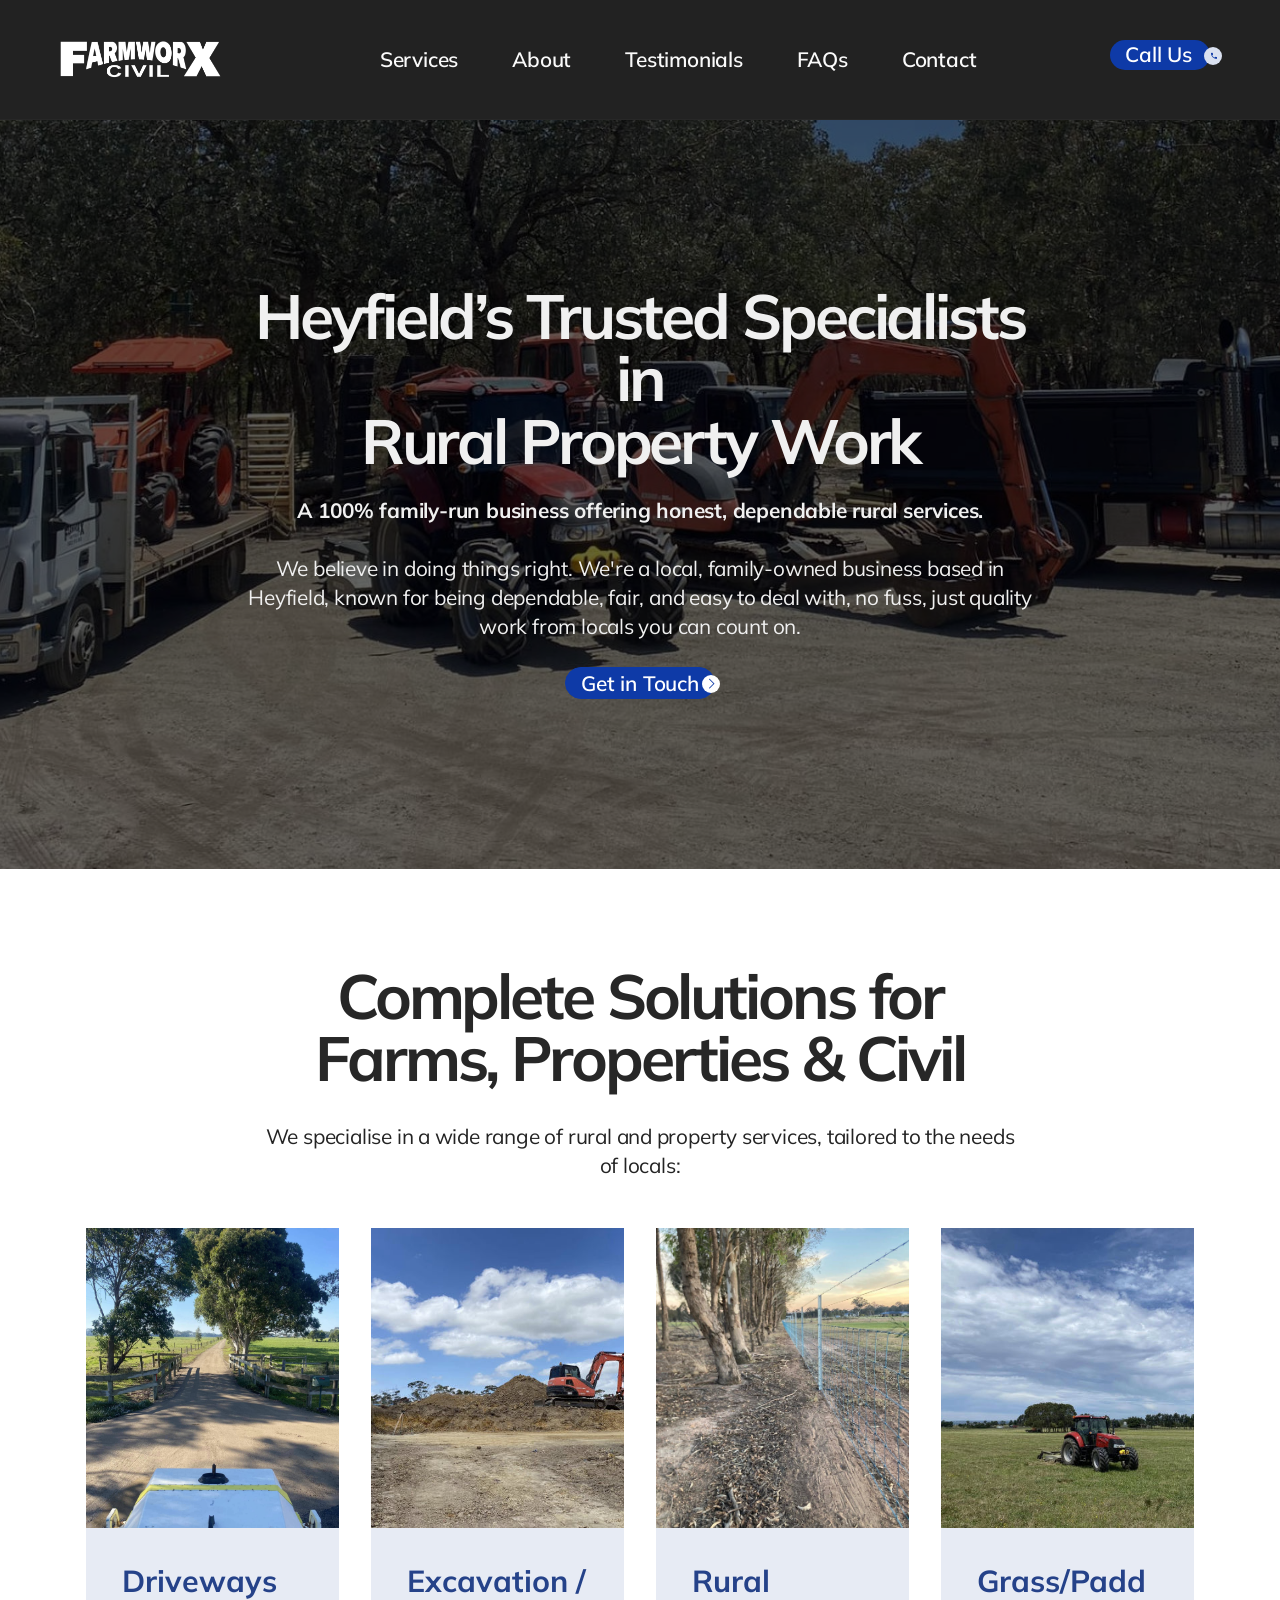
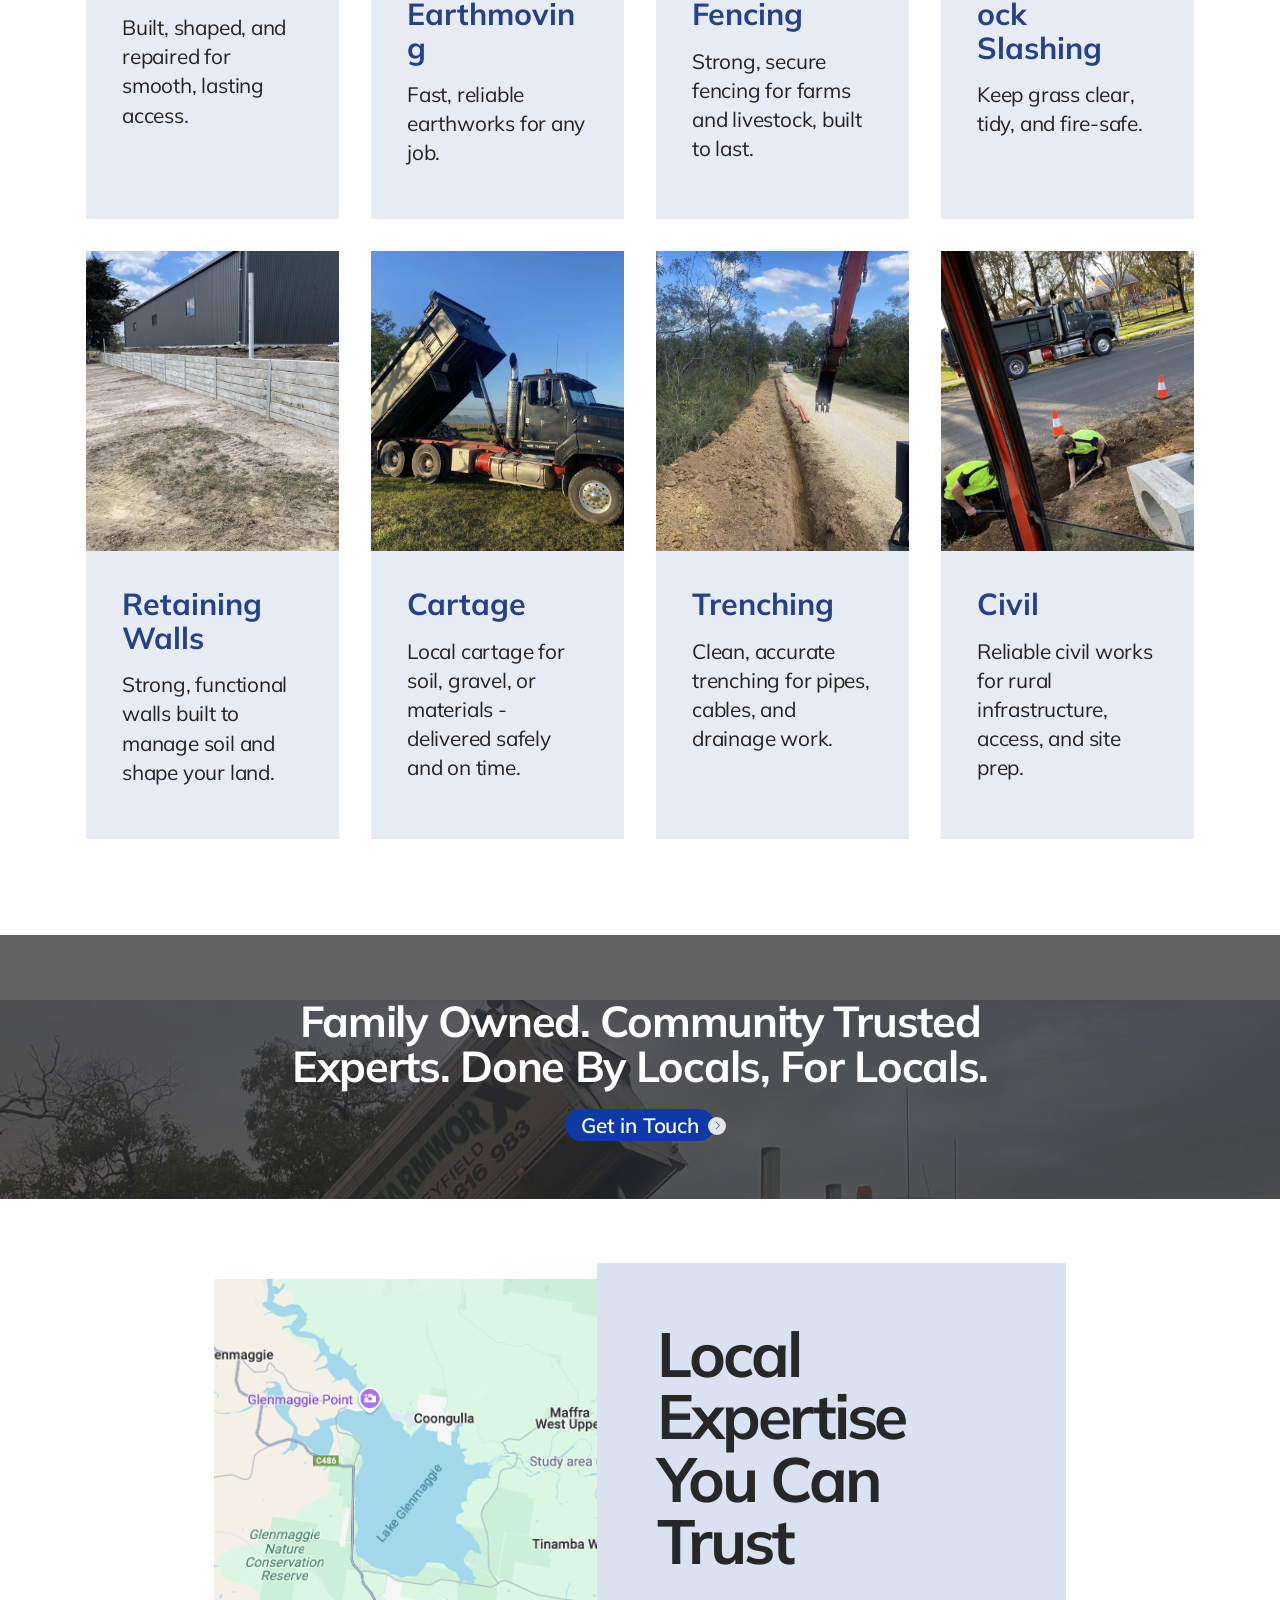
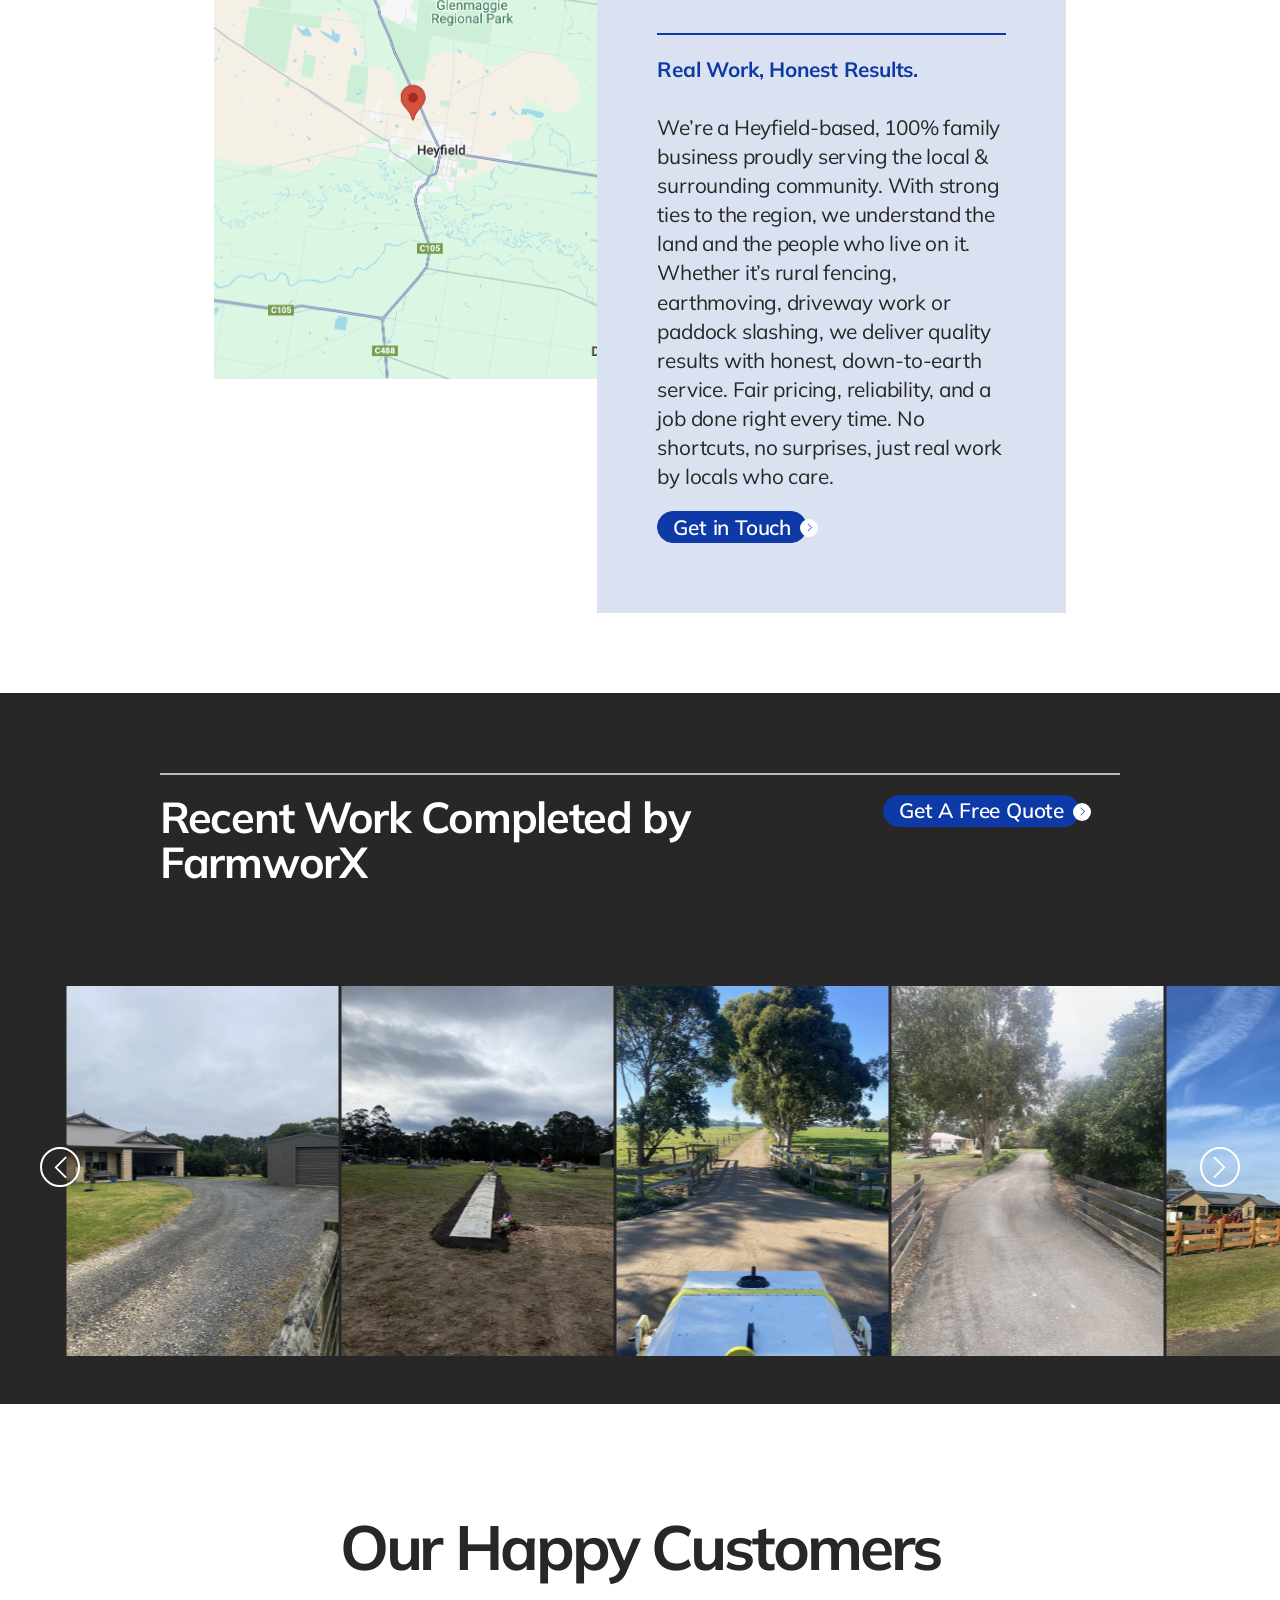
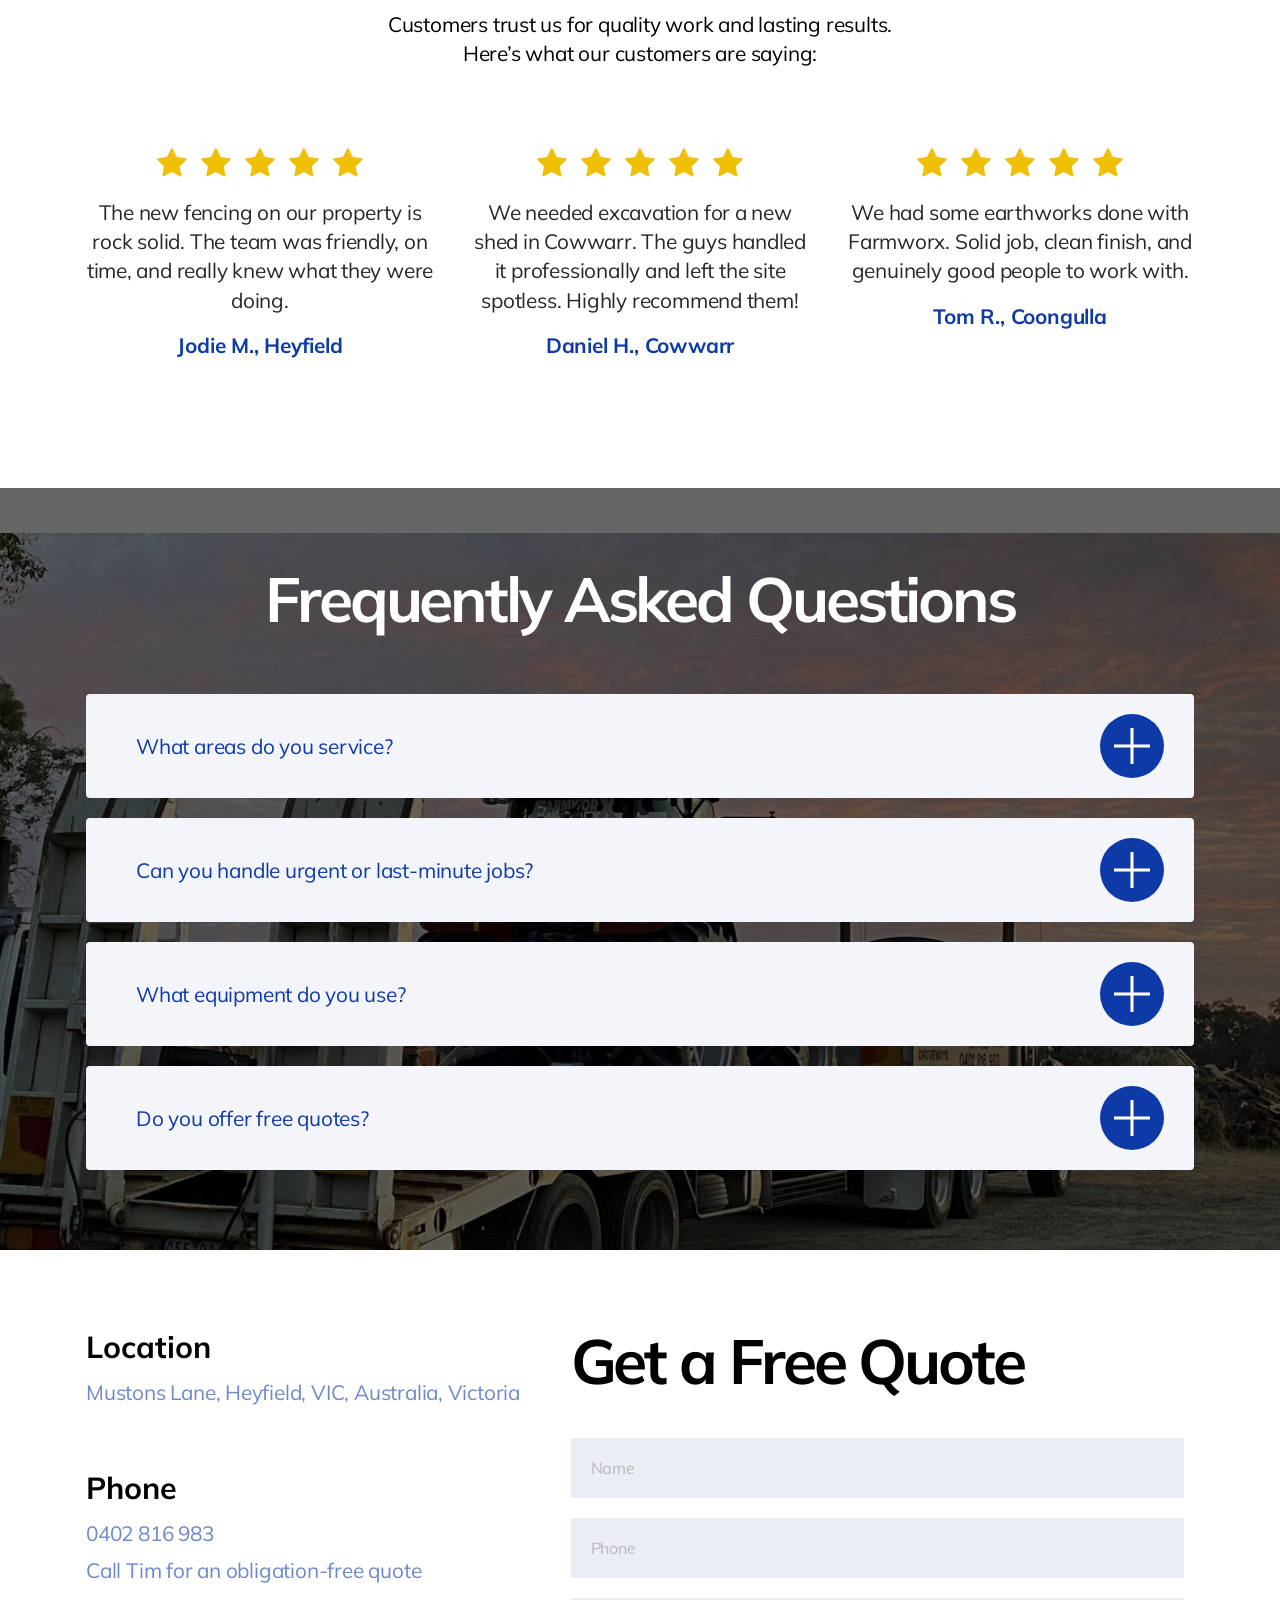
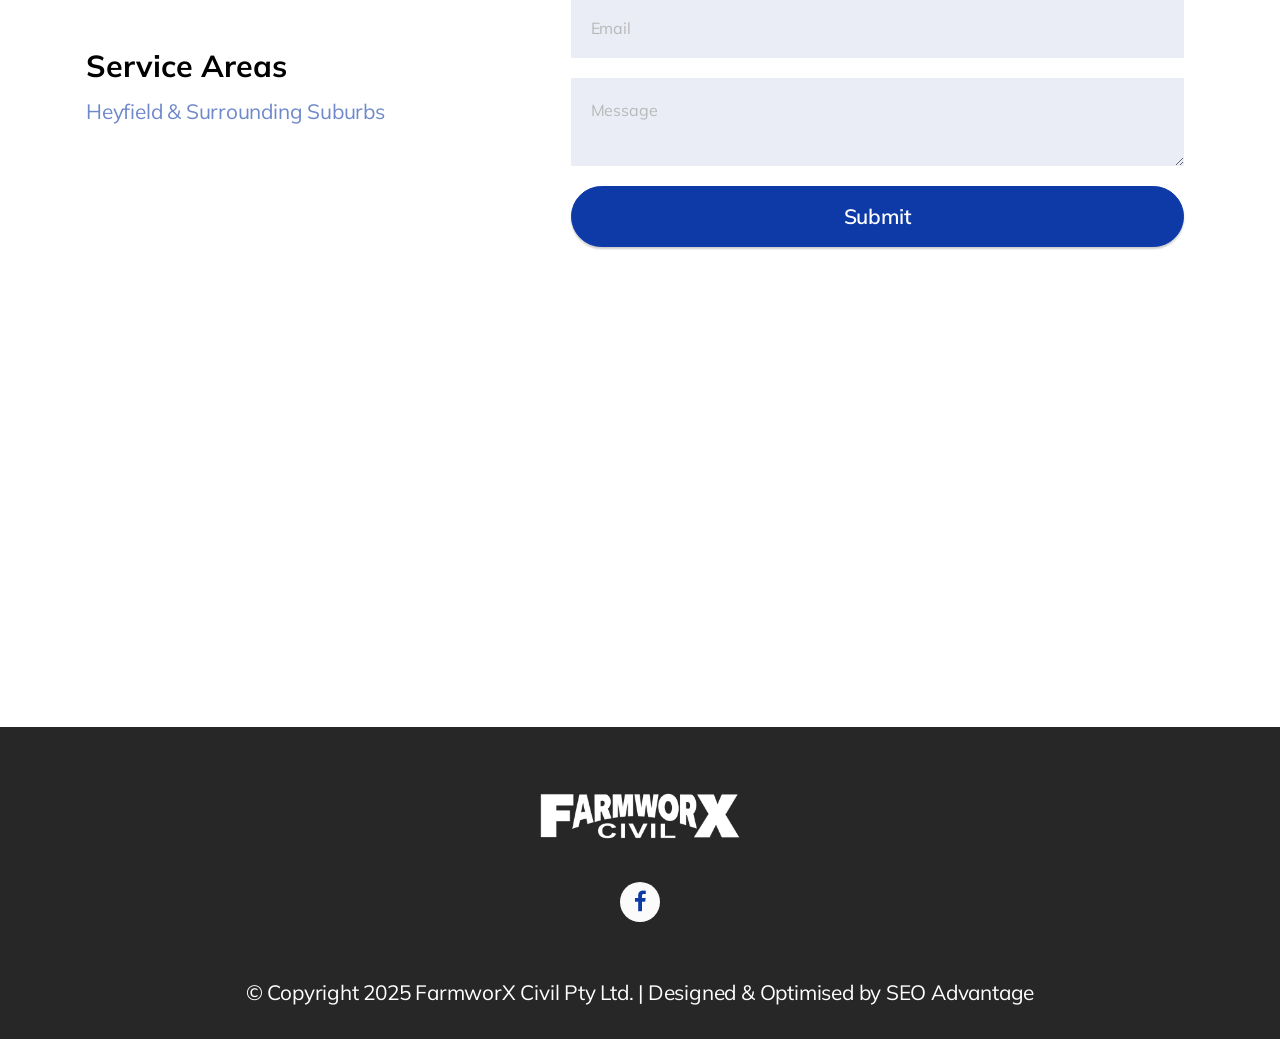
<file: index(old).html>
<!DOCTYPE html>
<html  >
<head>
  
  <meta charset="UTF-8">
  <meta http-equiv="X-UA-Compatible" content="IE=edge">
  
  <meta name="viewport" content="width=device-width, initial-scale=1, minimum-scale=1">
  <link rel="shortcut icon" href="assets/images/farmworx-logo-128x128.png" type="image/x-icon">
  <meta name="description" content="FarmworX Civil is Heyfield's Leading Experts Providing Excavation, Rural Fencing, Slashing & Other Services. Call Tim on 0402 816 983">
  
  
  <title>FarmworX Civil: Excavations, Rural Fencing, Slashing & More</title>
  <link rel="stylesheet" href="assets/web/assets/mobirise-icons2/mobirise2.css">
  <link rel="stylesheet" href="assets/Material-Design-Icons/css/material.css">
  <link rel="stylesheet" href="assets/FontAwesome/css/font-awesome.css">
  <link rel="stylesheet" href="assets/bootstrap/css/bootstrap.min.css">
  <link rel="stylesheet" href="assets/parallax/jarallax.css">
  <link rel="stylesheet" href="assets/dropdown/css/style.css">
  <link rel="stylesheet" href="assets/socicon/css/styles.css">
  <link rel="stylesheet" href="assets/theme/css/style.css">
  <link rel="stylesheet" href="assets/recaptcha.css">
  <link rel="preload" href="https://fonts.googleapis.com/css?family=Mulish:200,300,400,500,600,700,800,900,200i,300i,400i,500i,600i,700i,800i,900i&display=swap" as="style" onload="this.onload=null;this.rel='stylesheet'">
  <noscript><link rel="stylesheet" href="https://fonts.googleapis.com/css?family=Mulish:200,300,400,500,600,700,800,900,200i,300i,400i,500i,600i,700i,800i,900i&display=swap"></noscript>
  <link rel="preload" as="style" href="assets/mobirise/css/mbr-additional.css?v=tQU0rI"><link rel="stylesheet" href="assets/mobirise/css/mbr-additional.css?v=tQU0rI" type="text/css">

  
  <!-- Google Tag Manager -->
<script>(function(w,d,s,l,i){w[l]=w[l]||[];w[l].push({'gtm.start':
new Date().getTime(),event:'gtm.js'});var f=d.getElementsByTagName(s)[0],
j=d.createElement(s),dl=l!='dataLayer'?'&l='+l:'';j.async=true;j.src=
'https://www.googletagmanager.com/gtm.js?id='+i+dl;f.parentNode.insertBefore(j,f);
})(window,document,'script','dataLayer','GTM-PWJTHCS9');</script>
<!-- End Google Tag Manager -->

<meta name="google-site-verification" content="zOVRW1HN5YtjB8-pYrJvpYdDc-l3bg2NOs26S86Iess" />

<!-- Google tag (gtag.js) -->
<script async src="https://www.googletagmanager.com/gtag/js?id=G-DWTMK3F6Z5"></script>
<script>
  window.dataLayer = window.dataLayer || [];
  function gtag(){dataLayer.push(arguments);}
  gtag('js', new Date());

  gtag('config', 'G-DWTMK3F6Z5');
</script>
<!-- End of Google tag (gtag.js) -->

  
</head>
<body>
  <!-- Google Tag Manager (noscript) -->
<noscript><iframe src="https://www.googletagmanager.com/ns.html?id=GTM-PWJTHCS9"
height="0" width="0" style="display:none;visibility:hidden"></iframe></noscript>
<!-- End Google Tag Manager (noscript) -->
  <section data-bs-version="5.1" class="menu bistro_menu1 globalm5 cid-uMDJqGqU5M" once="menu" id="menu1-13">

    

    <nav class="navbar navbar-dropdown navbar-fixed-top navbar-expand-lg">
        <div class="menu_box container-fluid">
            <div class="navbar-brand d-flex d-lg-none">
                <span class="navbar-logo">
                    <a href="#">
                        <img src="assets/images/farmworx20civil20white20logo20cropped20no20bg20-317x79.png" alt="" style="height: 2.5rem;">
                    </a>
                </span>
                
            </div>
            <button class="navbar-toggler" type="button" data-toggle="collapse" data-bs-toggle="collapse" data-target="#navbarSupportedContent" data-bs-target="#navbarSupportedContent" aria-controls="navbarNavAltMarkup" aria-expanded="false" aria-label="Toggle navigation">
                <div class="hamburger">
                    <span></span>
                    <span></span>
                    <span></span>
                    <span></span>
                </div>
            </button>
            <div class="collapse navbar-collapse" id="navbarSupportedContent">
                <div class="navbar-brand d-none d-lg-flex">
                <span class="navbar-logo">
                    
                        <img src="assets/images/farmworx20civil20white20logo20cropped20no20bg20-317x79.png" alt="Farmworx logo" style="height: 2.5rem;">
                    
                </span>
                    
                </div>
                <ul class="navbar-nav nav-dropdown" data-app-modern-menu="true"><li class="nav-item"><a class="nav-link link text-white text-primary display-7" href="index.html#features06-h">Services</a></li>
                    <li class="nav-item"><a class="nav-link link text-white text-primary display-7" href="index.html#tabs1-m">About</a></li>
                    
                    <li class="nav-item"><a class="nav-link link text-white text-primary display-7" href="index.html#people02-p">Testimonials</a></li><li class="nav-item"><a class="nav-link link text-white text-primary display-7" href="index.html#list01-k">FAQs</a></li>
                    <li class="nav-item"><a class="nav-link link text-white text-primary display-7" href="index.html#form01-3">Contact</a></li></ul>

                

                <div class="mbr-section-btn-main" role="tablist"><a class="btn btn-secondary display-7" href="tel:+61 402 816 983"><span class="mdi-communication-call mbr-iconfont mbr-iconfont-btn"></span>
                        Call Us</a></div>
                
            </div>
        </div>
    </nav>
</section>

<section data-bs-version="5.1" class="header1 cid-uN10LvQVJk" id="header1-1p">

    

    
    <div class="mbr-overlay" style="opacity: 0.6; background-color: rgb(0, 0, 0);"></div>

    <div class="align-center container-fluid">
        <div class="row justify-content-center">
            <div class="col-12 col-lg-8">
                <h1 class="mbr-section-title mbr-fonts-style display-1"><strong><br></strong><br><strong>Heyfield’s Trusted Specialists in </strong><br><strong>Rural Property Work</strong></h1><br>
                
<p class="mbr-section-title mbr-fonts-style display-7"><strong>A 100% family-run business offering honest, dependable rural services.<br></strong><br>We believe in doing things right. We're a local, family-owned business based in Heyfield, known for being dependable, fair, and easy to deal with, no fuss, just quality work from locals you can count on.<br></p>
                <div class="mbr-section-btn mt-3"><a class="btn btn-secondary display-7" href="index.html#form01-3"><span class="mobi-mbri mobi-mbri-arrow-next mbr-iconfont mbr-iconfont-btn" style="font-size: 10px;"></span>
                        Get in Touch</a></div>
            </div>
        </div>
    </div>
</section>

<section data-bs-version="5.1" class="features6 start cid-uMswn30kxI" id="features06-h">
	
	
	<div class="container">
		<div class="row justify-content-center">
			<div class="col-12 content-head">
				<div class="mbr-section-head mb-5">
					<h4 class="mbr-section-title mbr-fonts-style align-center mb-0 display-1"><strong>Complete Solutions for Farms, Properties &amp; Civil</strong></h4>
					<p class="mbr-section-subtitle mbr-fonts-style align-center mb-0 mt-4 display-7">We specialise in a wide range of rural and property services, tailored to the needs of locals:</p>
					
				</div>
			</div>
		</div>
		<div class="row">
			<div class="item features-image col-12 col-md-6 col-lg-3">
				<div class="item-wrapper">
					<div class="item-img">
						<img src="assets/images/farm20road-1536x2048.jpg" alt="image of a driveway" data-slide-to="0" data-bs-slide-to="0">
					</div>
					<div class="item-content">
						<p class="item-title mbr-fonts-style display-5"><strong>Driveways</strong><strong><br></strong></p>
						<p class="mbr-text mbr-fonts-style display-7">Built, shaped, and repaired for smooth, lasting access.<br></p>
						
					</div>
				</div>
			</div>
			<div class="item features-image col-12 col-md-6 col-lg-3">
				<div class="item-wrapper">
					<div class="item-img">
						<img src="assets/images/earthmoving-596x447.jpg" alt="image of earthmoving work in progress" data-slide-to="1" data-bs-slide-to="1">
					</div>
					<div class="item-content">
						<p class="item-title mbr-fonts-style display-5"><strong>Excavation / Earthmoving</strong></p>
						<p class="mbr-text mbr-fonts-style display-7">Fast, reliable earthworks for any job.<br></p>
						
					</div>
				</div>
			</div><div class="item features-image col-12 col-md-6 col-lg-3">
				<div class="item-wrapper">
					<div class="item-img">
						<img src="assets/images/rural-fencing-596x795.jpg" alt="image of rural fencing" data-slide-to="2" data-bs-slide-to="2">
					</div>
					<div class="item-content">
						<p class="item-title mbr-fonts-style display-5"><strong>Rural Fencing</strong><strong><br></strong></p>
						<p class="mbr-text mbr-fonts-style display-7">Strong, secure fencing for farms and livestock, built to last.<br></p>
						
					</div>
				</div>
			</div><div class="item features-image col-12 col-md-6 col-lg-3">
				<div class="item-wrapper">
					<div class="item-img">
						<img src="assets/images/grass-and-paddok-slashing-596x447.jpg" alt="image of grass &amp; paddock slashing" data-slide-to="3" data-bs-slide-to="3">
					</div>
					<div class="item-content">
						<p class="item-title mbr-fonts-style display-5"><strong>Grass/Paddock Slashing</strong></p>
						<p class="mbr-text mbr-fonts-style display-7">Keep grass clear, tidy, and fire-safe.<br></p>
						
					</div>
				</div>
			</div><div class="item features-image col-12 col-md-6 col-lg-3">
				<div class="item-wrapper">
					<div class="item-img">
						<img src="assets/images/retaining-walls-596x447.jpg" alt="Image of a retaining walls" data-slide-to="4" data-bs-slide-to="4">
					</div>
					<div class="item-content">
						<p class="item-title mbr-fonts-style display-5"><strong>Retaining Walls</strong></p>
						<p class="mbr-text mbr-fonts-style display-7">Strong, functional walls built to manage soil and shape your land.<br></p>
						
					</div>
				</div>
			</div><div class="item features-image col-12 col-md-6 col-lg-3">
				<div class="item-wrapper">
					<div class="item-img">
						<img src="assets/images/cartage-work-596x447.jpg" alt="Image of a retaining walls" data-slide-to="5" data-bs-slide-to="5">
					</div>
					<div class="item-content">
						<p class="item-title mbr-fonts-style display-5"><strong>Cartage</strong></p>
						<p class="mbr-text mbr-fonts-style display-7">Local cartage for soil, gravel, or materials - delivered safely and on time.<br></p>
						
					</div>
				</div>
			</div><div class="item features-image col-12 col-md-6 col-lg-3">
				<div class="item-wrapper">
					<div class="item-img">
						<img src="assets/images/trenching-1536x2048.jpg" alt="Image of a retaining walls" data-slide-to="6" data-bs-slide-to="6">
					</div>
					<div class="item-content">
						<p class="item-title mbr-fonts-style display-5"><strong>Trenching</strong></p>
						<p class="mbr-text mbr-fonts-style display-7">Clean, accurate trenching for pipes, cables, and drainage work.<br></p>
						
					</div>
				</div>
			</div><div class="item features-image col-12 col-md-6 col-lg-3">
				<div class="item-wrapper">
					<div class="item-img">
						<img src="assets/images/civil-2048x1536.jpg" alt="Image of a retaining walls" data-slide-to="7" data-bs-slide-to="7">
					</div>
					<div class="item-content">
						<p class="item-title mbr-fonts-style display-5"><strong>Civil</strong><strong><br></strong></p>
						<p class="mbr-text mbr-fonts-style display-7">Reliable civil works for rural infrastructure, access, and site prep.<br></p>
						
					</div>
				</div>
			</div>
			
		</div>
	</div>
</section>

<section data-bs-version="5.1" class="content4 cid-uMDZSgum5m mbr-parallax-background" id="content4-19">
    

    
    <div class="mbr-overlay" style="opacity: 0.7; background-color: rgb(32, 32, 32);">
    </div>

    <div>
        <div class="row">
            <div class="col-12">
                <div class="text-wrapper">
                    <h2 class="mbr-section-title mbr-fonts-style display-2"><strong>Family Owned.&nbsp;</strong><strong>Community Trusted Experts.&nbsp;</strong><strong>Done By Locals, For Locals.</strong></h2>
                    <div class="mbr-section-btn"><a class="btn btn-secondary display-7" href="index.html#form01-3">
                            <span class="mobi-mbri mobi-mbri-arrow-next mbr-iconfont mbr-iconfont-btn"></span>Get in Touch</a></div>
                </div>
            </div>
        </div>
    </div>
</section>

<section data-bs-version="5.1" class="tabs1 cid-uMsCAAStrs" id="tabs1-m">
    

    
    

    <div class="container">
        <div class="row">
            <div style="padding:0;" class="col-12 col-lg-12">
                <div class="tab-content">
                    <div id="tab1" class="tab-pane in active" role="tabpanel">
                        <div class="row">
                            <div style="padding:0;" class="col-lg-12">
                                <div class="card">
                                    <img src="assets/images/screenshot202025-05-2820at202.48.26e280afpm-1282x1464.png" alt="image of a map of farmworx location">
                                    <div class="card-container">
                                        
                                        <h3 class="mbr-section-title mbr-fonts-style display-1"><strong>Local Expertise You Can Trust</strong></h3>
                                       
                                        
                                        
                                        
                                         <p class="mbr-desc mbr-fonts-style display-7">
                                            <strong>Real Work, Honest Results.</strong>
                                        </p>
                                        
                                        
                                        
                                        
                                        
                                        
                                        <p class="mbr-text mbr-fonts-style display-7"><br>We’re a Heyfield-based, 100% family business proudly serving the local &amp; surrounding community. With strong ties to the region, we understand the land and the people who live on it. Whether it’s rural fencing, earthmoving, driveway work or paddock slashing, we deliver quality results with honest, down-to-earth service. Fair pricing, reliability, and a job done right every time. No shortcuts, no surprises, just real work by locals who care.<br>
                                        </p>
                                        <div class="mbr-section-btn"><a class="btn btn-secondary display-7" href="index.html#form01-3">
                                                <span class="mobi-mbri mobi-mbri-arrow-next mbr-iconfont
                                                 mbr-iconfont-btn"></span>Get in Touch</a></div>
                                        
                                       
                                    </div>
                                </div>
                            </div>
                        </div>
                    </div>
                    
                    
                    
                    
                    
                </div>
            </div>
         <!--   <div class="col-12">
                <ul class="nav nav-tabs" role="tablist">
                    <li mbr-buttons mbr-theme-style="display-7" class="nav-item first mbr-fonts-style" data-toolbar="-mbrBtnAdd,-mbrBtnMove,-mbrLink,-mbrBtnRemove,-iconFont"><a class="nav-link mbr-fonts-style show active" role="tab" data-toggle="tab" data-bs-toggle="tab" href="#tabs1-m_tab0" data-app-placeholder="Type Text" aria-selected="true">
                            <p>01</p>
                        </a></li>
                    <li mbr-buttons mbr-theme-style="display-7" class="nav-item" mbr-if="bootstrapTabs > 1" data-toolbar="-mbrBtnAdd,-mbrBtnMove,-mbrLink,-mbrBtnRemove,-iconFont"><a class="nav-link mbr-fonts-style active" role="tab" data-toggle="tab" data-bs-toggle="tab" href="#tabs1-m_tab1" data-app-placeholder="Type Text" aria-selected="true">Type Text
                            <p>02</p>
                        </a></li>
                    <li mbr-buttons mbr-theme-style="display-7" class="nav-item" mbr-if="bootstrapTabs > 2" data-toolbar="-mbrBtnAdd,-mbrBtnMove,-mbrLink,-mbrBtnRemove,-iconFont"><a class="nav-link mbr-fonts-style active" role="tab" data-toggle="tab" data-bs-toggle="tab" href="#tabs1-m_tab2" data-app-placeholder="Type Text" aria-selected="true">
                            <p>03</p>
                        </a></li>
                    <li mbr-buttons mbr-theme-style="display-7" class="nav-item" mbr-if="bootstrapTabs > 3" data-toolbar="-mbrBtnAdd,-mbrBtnMove,-mbrLink,-mbrBtnRemove,-iconFont">
                        <a class="nav-link mbr-fonts-style" role="tab" data-toggle="tab" data-bs-toggle="tab" href="#tab4" data-app-placeholder="Type Text" aria-selected="true">
                            <p>04</p>
                        </a>
                    </li>
                    <li mbr-buttons mbr-theme-style="display-7" class="nav-item" mbr-if="bootstrapTabs > 4" data-toolbar="-mbrBtnAdd,-mbrBtnMove,-mbrLink,-mbrBtnRemove,-iconFont">
                        <a class="nav-link mbr-fonts-style" role="tab" data-toggle="tab" data-bs-toggle="tab" href="#tab5" data-app-placeholder="Type Text" aria-selected="true">
                            <p>05</p>
                        </a>
                    </li>
                    <li mbr-buttons mbr-theme-style="display-7" class="nav-item" mbr-if="bootstrapTabs > 5" data-toolbar="-mbrBtnAdd,-mbrBtnMove,-mbrLink,-mbrBtnRemove,-iconFont">
                        <a class="nav-link mbr-fonts-style" role="tab" data-toggle="tab" data-bs-toggle="tab" href="#tab6" data-app-placeholder="Type Text" aria-selected="true">
                            <p>06</p>
                        </a>
                    </li>
                </ul>
            </div>-->
        </div>
    </div>
</section>

<section data-bs-version="5.1" class="slider1 mbr-embla cid-uME77Og1tG" id="slider1-1l">
    

    
    
    <div class="position-relative">
        <div class="col-12">
            <div class="title-container">
                <div class="title-wrapper">
                    <h2 class="mbr-section-title mbr-fonts-style display-2"><div><strong>Recent Work Completed by FarmworX</strong></div></h2>
                </div>
                <div class="mbr-section-btn"><a class="btn btn-secondary display-7" href="index.html#form01-3">
                        <span class="mobi-mbri mobi-mbri-arrow-next mbr-iconfont mbr-iconfont-btn"></span>Get A Free Quote</a></div>
            </div>
        </div>
        <div class="embla" data-skip-snaps="true" data-align="center" data-contain-scroll="trimSnaps" data-loop="true" data-auto-play-interval="3" data-draggable="true">
            <div class="embla__viewport container-fluid">
                <div class="embla__container">
                    <div class="embla__slide slider-image item active" style="margin-left: 0rem; margin-right: 0rem;">
                        <div class="card-wrap">
                            <img src="assets/images/farm20road-1536x2048.jpg" alt="Image of a driveway work finished" data-slide-to="0" data-bs-slide-to="0">
                            <div class="item-wrapper">
                                <p class="card-title mbr-fonts-style m-0 display-5"><strong>&nbsp; &nbsp; &nbsp; &nbsp; &nbsp; &nbsp; &nbsp; &nbsp; &nbsp; &nbsp; &nbsp; &nbsp;&nbsp;</strong></p>
                            </div>
                        </div>
                    </div>
                    <div class="embla__slide slider-image item" style="margin-left: 0rem; margin-right: 0rem;">
                        <div class="card-wrap">
                            <img src="assets/images/driveway-job-750x1000.jpg" alt="Image of a driveway work done" data-slide-to="1" data-bs-slide-to="1">
                            <div class="item-wrapper">
                                <p class="card-title mbr-fonts-style m-0 display-5"><strong>&nbsp; &nbsp; &nbsp; &nbsp; &nbsp; &nbsp; &nbsp; &nbsp; &nbsp; &nbsp; &nbsp; &nbsp;&nbsp;</strong></p>
                            </div>
                        </div>
                    </div><div class="embla__slide slider-image item" style="margin-left: 0rem; margin-right: 0rem;">
                    <div class="card-wrap">
                        <img src="assets/images/fencing-job-750x563.jpg" alt="Image of a fencing work finished" data-slide-to="2" data-bs-slide-to="2">
                        <div class="item-wrapper">
                                <p class="card-title mbr-fonts-style m-0 display-5"><strong>&nbsp; &nbsp; &nbsp; &nbsp; &nbsp; &nbsp; &nbsp; &nbsp; &nbsp; &nbsp; &nbsp; &nbsp;&nbsp;</strong></p>
                            </div>
                    </div>
                </div><div class="embla__slide slider-image item" style="margin-left: 0rem; margin-right: 0rem;">
                    <div class="card-wrap">
                        <img src="assets/images/driveway-work-750x563.jpg" alt="Image of a driveway finished" data-slide-to="3" data-bs-slide-to="3">
                        <div class="item-wrapper">
                                <p class="card-title mbr-fonts-style m-0 display-5"><strong>&nbsp; &nbsp; &nbsp; &nbsp; &nbsp; &nbsp; &nbsp; &nbsp; &nbsp; &nbsp; &nbsp; &nbsp;&nbsp;</strong></p>
                            </div>
                    </div>
                </div><div class="embla__slide slider-image item" style="margin-left: 0rem; margin-right: 0rem;">
                    <div class="card-wrap">
                        <img src="assets/images/farmworx-machine-750x563.jpg" alt="Image of a farmworx machinery working" data-slide-to="4" data-bs-slide-to="4">
                       <div class="item-wrapper">
                                <p class="card-title mbr-fonts-style m-0 display-5"><strong>&nbsp; &nbsp; &nbsp; &nbsp; &nbsp; &nbsp; &nbsp; &nbsp; &nbsp; &nbsp; &nbsp; &nbsp;&nbsp;</strong></p>
                            </div>
                    </div>
                </div><div class="embla__slide slider-image item" style="margin-left: 0rem; margin-right: 0rem;">
                    <div class="card-wrap">
                        <img src="assets/images/project-750x563.jpg" alt="Image of a drive way work finished" data-slide-to="5" data-bs-slide-to="5">
                        <div class="item-wrapper">
                                <p class="card-title mbr-fonts-style m-0 display-5"><strong>&nbsp; &nbsp; &nbsp; &nbsp; &nbsp; &nbsp; &nbsp; &nbsp; &nbsp; &nbsp; &nbsp; &nbsp;&nbsp;</strong></p>
                            </div>
                    </div>
                </div><div class="embla__slide slider-image item" style="margin-left: 0rem; margin-right: 0rem;">
                    <div class="card-wrap">
                        <img src="assets/images/fence-done-1900x1425.jpg" alt="Image of a fencing job finished" data-slide-to="6" data-bs-slide-to="6">
                       <div class="item-wrapper">
                                <p class="card-title mbr-fonts-style m-0 display-5"><strong>&nbsp; &nbsp; &nbsp; &nbsp; &nbsp; &nbsp; &nbsp; &nbsp; &nbsp; &nbsp; &nbsp; &nbsp;&nbsp;</strong></p>
                            </div>
                    </div>
                </div><div class="embla__slide slider-image item" style="margin-left: 0rem; margin-right: 0rem;">
                    <div class="card-wrap">
                        <img src="assets/images/driveway-work-done-750x1000.jpg" alt="Image of a driveway work by the team" data-slide-to="7" data-bs-slide-to="7">
                      <div class="item-wrapper">
                                <p class="card-title mbr-fonts-style m-0 display-5"><strong>&nbsp; &nbsp; &nbsp; &nbsp; &nbsp; &nbsp; &nbsp; &nbsp; &nbsp; &nbsp; &nbsp; &nbsp;&nbsp;</strong></p>
                            </div>
                    </div>
                </div><div class="embla__slide slider-image item" style="margin-left: 0rem; margin-right: 0rem;">
                    <div class="card-wrap">
                        <img src="assets/images/driveway-job-done-1900x1425.jpg" alt="Image of a driveway work by farmworx team" data-slide-to="8" data-bs-slide-to="8">
                        <div class="item-wrapper">
                                <p class="card-title mbr-fonts-style m-0 display-5"><strong>&nbsp; &nbsp; &nbsp; &nbsp; &nbsp; &nbsp; &nbsp; &nbsp; &nbsp; &nbsp; &nbsp; &nbsp;&nbsp;</strong></p>
                            </div>
                    </div>
                </div><div class="embla__slide slider-image item" style="margin-left: 0rem; margin-right: 0rem;">
                    <div class="card-wrap">
                        <img src="assets/images/fence-work-done-1536x1152.jpg" alt="Image of a house fencing" data-slide-to="9" data-bs-slide-to="9">
                        <div class="item-wrapper">
                                <p class="card-title mbr-fonts-style m-0 display-5"><strong>&nbsp; &nbsp; &nbsp; &nbsp; &nbsp; &nbsp; &nbsp; &nbsp; &nbsp; &nbsp; &nbsp; &nbsp;&nbsp;</strong></p>
                            </div>
                    </div>
                </div><div class="embla__slide slider-image item" style="margin-left: 0rem; margin-right: 0rem;">
                    <div class="card-wrap">
                        <img src="assets/images/driveway-job-done-right-1536x2048.jpg" alt="Image of a home driveway work" data-slide-to="10" data-bs-slide-to="10">
                       <div class="item-wrapper">
                                <p class="card-title mbr-fonts-style m-0 display-5"><strong>&nbsp; &nbsp; &nbsp; &nbsp; &nbsp; &nbsp; &nbsp; &nbsp; &nbsp; &nbsp; &nbsp; &nbsp;&nbsp;</strong></p>
                            </div>
                    </div>
                </div><div class="embla__slide slider-image item" style="margin-left: 0rem; margin-right: 0rem;">
                    <div class="card-wrap">
                        <img src="assets/images/grave-stone-work-1536x2048.jpg" alt="Image of a gravestone work finished" data-slide-to="11" data-bs-slide-to="11">
                       <div class="item-wrapper">
                                <p class="card-title mbr-fonts-style m-0 display-5"><strong>&nbsp; &nbsp; &nbsp; &nbsp; &nbsp; &nbsp; &nbsp; &nbsp; &nbsp; &nbsp; &nbsp; &nbsp;&nbsp;</strong></p>
                            </div>
                    </div>
                </div>
                </div>
                <button class="embla__button embla__button--prev">
                    <span class="mobi-mbri mobi-mbri-arrow-prev mbr-iconfont" aria-hidden="true"></span>
                    <span class="sr-only visually-hidden visually-hidden">Previous</span>
                </button>
                <button class="embla__button embla__button--next">
                    <span class="mobi-mbri mobi-mbri-arrow-next mbr-iconfont" aria-hidden="true"></span>
                    <span class="sr-only visually-hidden visually-hidden">Next</span>
                </button>
            </div>
        </div>
    </div>
</section>

<section data-bs-version="5.1" class="people02 cid-uMsGxPikKx" id="people02-p">
	

	
	
	<div class="container">
		<div class="row mb-5 justify-content-center">
			<div class="col-12 content-head">
				<h3 class="mbr-section-title mbr-fonts-style align-center mb-4 display-1"><strong>Our Happy Customers</strong></h3>
				<h5 class="mbr-section-subtitle mbr-fonts-style align-center mb-4 display-7">Customers trust us for quality work and lasting results.<div>Here’s what our customers are saying:</div></h5>
			</div>
		</div>
		<div class="row">
			<div class="item features-without-image col-12 col-md-6 col-lg-4 mb-5 active">
				<div class="item-wrapper">
					<div class="card-box align-center">
						<div class="iconfont-wrapper mb-3">
							<span class="mbr-iconfont fa-star fa" style="color: rgb(239, 191, 4); fill: rgb(239, 191, 4);"></span>
							<span class="mbr-iconfont fa-star fa" style="color: rgb(239, 191, 4); fill: rgb(239, 191, 4);"></span>
							<span class="mbr-iconfont fa-star fa" style="color: rgb(239, 191, 4); fill: rgb(239, 191, 4);"></span>
							<span class="mbr-iconfont fa-star fa" style="color: rgb(239, 191, 4); fill: rgb(239, 191, 4);"></span>
							<span class="mbr-iconfont fa-star fa" style="color: rgb(239, 191, 4); fill: rgb(239, 191, 4);"></span>
						</div>
						<p class="card-title mbr-fonts-style mb-3 display-7">The new fencing on our property is rock solid. The team was friendly, on time, and really knew what they were doing.</p>
						<p class="card-text mbr-fonts-style mb-0 display-7"><strong>
							Jodie M., Heyfield</strong></p>
					</div>
				</div>
			</div><div class="item features-without-image col-12 col-md-6 col-lg-4 mb-5">
				<div class="item-wrapper">
					<div class="card-box align-center">
						<div class="iconfont-wrapper mb-3">
							<span class="mbr-iconfont fa-star fa" style="color: rgb(239, 191, 4); fill: rgb(239, 191, 4);"></span>
							<span class="mbr-iconfont fa-star fa" style="color: rgb(239, 191, 4); fill: rgb(239, 191, 4);"></span>
							<span class="mbr-iconfont fa-star fa" style="color: rgb(239, 191, 4); fill: rgb(239, 191, 4);"></span>
							<span class="mbr-iconfont fa-star fa" style="color: rgb(239, 191, 4); fill: rgb(239, 191, 4);"></span>
							<span class="mbr-iconfont fa-star fa" style="color: rgb(239, 191, 4); fill: rgb(239, 191, 4);"></span>
						</div>
						<p class="card-title mbr-fonts-style mb-3 display-7">We needed excavation for a new shed in Cowwarr. The guys handled it professionally and left the site spotless. Highly recommend them!</p>
						<p class="card-text mbr-fonts-style mb-0 display-7"><strong>
							Daniel H., Cowwarr
						</strong></p>
					</div>
				</div>
			</div>
			
			<div class="item features-without-image col-12 col-md-6 col-lg-4 mb-5">
				<div class="item-wrapper">
					<div class="card-box align-center">
						<div class="iconfont-wrapper mb-3">
							<span class="mbr-iconfont fa-star fa" style="color: rgb(239, 191, 4); fill: rgb(239, 191, 4);"></span>
							<span class="mbr-iconfont fa-star fa" style="color: rgb(239, 191, 4); fill: rgb(239, 191, 4);"></span>
							<span class="mbr-iconfont fa-star fa" style="color: rgb(239, 191, 4); fill: rgb(239, 191, 4);"></span>
							<span class="mbr-iconfont fa-star fa" style="color: rgb(239, 191, 4); fill: rgb(239, 191, 4);"></span>
							<span class="mbr-iconfont fa-star fa" style="color: rgb(239, 191, 4); fill: rgb(239, 191, 4);"></span>
						</div>
						<p class="card-title mbr-fonts-style mb-3 display-7">We had some earthworks done with Farmworx. Solid job, clean finish, and genuinely good people to work with.</p>
						<p class="card-text mbr-fonts-style mb-0 display-7"><strong>
							Tom R., Coongulla
						</strong></p>
					</div>
				</div>
			</div>
		</div>
		<div class="row mt-0 mt-md-5">
			
		</div>
	</div>
</section>

<section data-bs-version="5.1" class="list01 paintm5 cid-uMszmmzoCn mbr-parallax-background" id="list01-k">
    

    
    <div class="mbr-overlay" style="opacity: 0.6; background-color: rgb(0, 0, 0);"></div>

    <div class="container">
        <div class="row">
            <div class="col-12">
                <div class="title-wrapper">
                    <h2 class="mbr-section-title mbr-fonts-style display-1"><strong>
                        Frequently Asked Questions
                    </strong></h2>
                </div>
                <div id="bootstrap-accordion_9" class="panel-group accordionStyles accordion" role="tablist" aria-multiselectable="true">
                    <div class="card">
                        <div class="card-header" role="tab" id="headingOne">
                            <a role="button" class="panel-title collapsed" data-toggle="collapse" data-bs-toggle="collapse" data-core="" href="#collapse1_9" aria-expanded="false" aria-controls="collapse1">
                                <p class="panel-title-edit mbr-fonts-style display-7">What areas do you service?</p>
                                <div class="icon-wrapper">
                                    <span class="sign mbr-iconfont mobi-mbri-plus mobi-mbri"></span>
                                </div>
                            </a>
                        </div>
                        <div id="collapse1_9" class="panel-collapse noScroll collapse" role="tabpanel" aria-labelledby="headingOne" data-parent="#accordion" data-bs-parent="#bootstrap-accordion_9">
                            <div class="panel-body">
                                <p class="panel-text mbr-fonts-style display-7">
                                    We’re based in Heyfield and proudly serve surrounding areas including Glenmaggie, Coongulla, Cowwarr, Seaton, Tinamba, Riverslea, Stratford and more. If you're unsure whether we cover your area, just give us a call - chances are, we do!
                                </p>
                            </div>
                        </div>
                    </div>
                    <div class="card">
                        <div class="card-header" role="tab" id="headingTwo">
                            <a role="button" class="panel-title collapsed" data-toggle="collapse" data-bs-toggle="collapse" data-core="" href="#collapse2_9" aria-expanded="false" aria-controls="collapse2">
                                <p class="panel-title-edit mbr-fonts-style display-7">Can you handle urgent or last-minute jobs?</p>
                                <div class="icon-wrapper">
                                    <span class="sign mbr-iconfont mobi-mbri-plus mobi-mbri"></span>
                                </div>
                            </a>
                        </div>
                        <div id="collapse2_9" class="panel-collapse noScroll collapse" role="tabpanel" aria-labelledby="headingTwo" data-parent="#accordion" data-bs-parent="#bootstrap-accordion_9">
                            <div class="panel-body">
                                <p class="panel-text mbr-fonts-style display-7">
                                    We do our best to accommodate urgent jobs, especially when safety or weather is a factor. Give us a ring and we’ll let you know our availability. Being a local business, we’re often flexible and responsive.
                                </p>
                            </div>
                        </div>
                    </div>
                    <div class="card">
                        <div class="card-header" role="tab" id="headingThree">
                            <a role="button" class="panel-title collapsed" data-toggle="collapse" data-bs-toggle="collapse" data-core="" href="#collapse3_9" aria-expanded="false" aria-controls="collapse3">
                                <p class="panel-title-edit mbr-fonts-style display-7">What equipment do you use?</p>
                                <div class="icon-wrapper">
                                    <span class="sign mbr-iconfont mobi-mbri-plus mobi-mbri"></span>
                                </div>
                            </a>
                        </div>
                        <div id="collapse3_9" class="panel-collapse noScroll collapse" role="tabpanel" aria-labelledby="headingThree" data-parent="#accordion" data-bs-parent="#bootstrap-accordion_9">
                            <div class="panel-body">
                                <p class="panel-text mbr-fonts-style display-7">
                                    We use well-maintained, reliable machinery suited for rural properties, including slashers, tractors, and excavation equipment. This ensures we can handle everything from tight access jobs to large paddocks and driveway work efficiently.
                                </p>
                            </div>
                        </div>
                    </div>
                    <div class="card">
                        <div class="card-header" role="tab" id="headingFour">
                            <a role="button" class="panel-title collapsed" data-toggle="collapse" data-bs-toggle="collapse" data-core="" href="#collapse4_9" aria-expanded="false" aria-controls="collapse4">
                                <p class="panel-title-edit mbr-fonts-style display-7">Do you offer free quotes?</p>
                                <div class="icon-wrapper">
                                    <span class="sign mbr-iconfont mobi-mbri-plus mobi-mbri"></span>
                                </div>
                            </a>
                        </div>
                        <div id="collapse4_9" class="panel-collapse noScroll collapse" role="tabpanel" aria-labelledby="headingFour" data-parent="#accordion" data-bs-parent="#bootstrap-accordion_9">
                            <div class="panel-body">
                                <p class="panel-text mbr-fonts-style display-7">
                                    Yes, we provide obligation-free quotes for all services. Whether it's fencing, slashing, or excavation, we'll visit your site (if needed) and give you a clear, honest price before any work begins.
                                </p>
                            </div>
                        </div>
                    </div>
                    
                    
                </div>
            </div>
        </div>
    </div>
</section>

<section data-bs-version="5.1" class="form01 markm5 cid-uMshyyPn3a" id="form01-3">
    

    
    

    <div class="container">
        <div class="row">
            <div class="col-12 col-lg-5">
                <div class="items">
                    <div class="item features-without-image item-mb">
                        <div class="item-wrapper">
                            <div class="card-box">
                                <p class="card-title mbr-fonts-style display-5"><strong>
                                    Location
                                </strong></p>
                                <ul class="list mbr-fonts-style display-7">
                                    <li class="item-wrap"><a href="https://maps.app.goo.gl/aeRoyQKNfJM75Kqj6" class="text-secondary" target="_blank">Mustons Lane, Heyfield, VIC, Australia, Victoria</a></li>
                                </ul>
                            </div>
                        </div>
                    </div>
                    <div class="item features-without-image item-mb">
                        <div class="item-wrapper">
                            <div class="card-box">
                                <p class="card-title mbr-fonts-style display-5"><strong>
                                    Phone
                                </strong></p>
                                <ul class="list mbr-fonts-style display-7">
                                    <li class="item-wrap"><a href="tel:+61 402 816 983" class="text-secondary">0402 816 983</a></li><li class="item-wrap">Call Tim for an obligation-free quote</li>
                                </ul>
                            </div>
                        </div>
                    </div>
                    <div class="item features-without-image item-mb">
                        <div class="item-wrapper">
                            <div class="card-box">
                                <p class="card-title mbr-fonts-style display-5"><strong>
                                    Service Areas</strong></p>
                                <ul class="list mbr-fonts-style display-7">
                                    <li class="item-wrap">Heyfield &amp; Surrounding Suburbs</li>
                                </ul>
                            </div>
                        </div>
                    </div>
                </div>
            </div>
            <div class="col-12 col-lg-7 mbr-form card" data-form-type="formoid">
<!--Formbuilder Form-->
<form action="https://mobirise.eu/" method="POST" class="mbr-form form-with-styler" data-form-title="Form Name"><input type="hidden" name="email" data-form-email="true" value="35l6eMXJjiEu3PhKIU1uZjl44EP/Z/w8UFqDVOGRbz0sHWA3jK7wjpn/4pReKipV9rHAPQqvba+wVP/lXT1nfgbyfKf9IfJnP1g1pVxlHgqc9m68uN3hpWfmMLK6J34Q.pdzATdhnIXw+xdQR8vgWCUc+cLx4GI/IeTtmqoIVbdLSoVEYpnZu/NYWiXmgk8iKcG9xIBYaXczmG32rVOcqNbjNf6TvCR7GLQ6Dhu0gIBNobQCY0OPr3GkK87PIgsyf">
<div class="row">
<div hidden="hidden" data-form-alert="" class="alert alert-success col-12">Thanks for filling out the form! Our team will be contacting you soon.</div>
<div hidden="hidden" data-form-alert-danger="" class="alert alert-danger col-12"> Oops...! some problem! </div>
</div>
<div class="dragArea row">
<div class="col-lg-12 col-md-12 col-sm-12">
<h2 class="mbr-section-title mbr-fonts-style display-1"><strong>Get a Free Quote</strong></h2>
</div>
<div class="col-lg-12 col-md-12 col-sm-12 form-group mb-3" data-for="Name">
<input type="text" name="Name" placeholder="Name" data-form-field="Name" required="required" class="form-control display-7" value="" id="Name-form01-3">
</div>
<div data-for="Phone" class="col-lg-12 col-md-12 col-sm-12 form-group mb-3">
<input type="text" name="Phone" placeholder="Phone" data-form-field="Phone" class="form-control display-7" required="required" value="" id="Phone-form01-3">
</div>
<div data-for="Email" class="col-lg-12 col-md-12 col-sm-12 form-group mb-3">
<input type="email" name="Email" placeholder="Email" data-form-field="Email" class="form-control display-7" value="" id="Email-form01-3">
</div>
<div data-for="Message" class="col-lg-12 col-md-12 col-sm-12 form-group mb-3">
<textarea name="Message" placeholder="Message" data-form-field="Message" class="form-control display-7" id="Message-form01-3"></textarea>
</div>
<div class="col mbr-section-btn">
<button type="submit" class="w-100 w-100 w-100 w-100 btn btn-secondary display-7">Submit</button>
</div>
</div>
</form><!--Formbuilder Form-->
</div>
        </div>
    </div>
</section>

<section data-bs-version="5.1" class="map1 cid-uMEfKYjyEP" id="map1-1n">
     
    <div class="google-map"><iframe frameborder="0" style="border:0" src="https://www.google.com/maps/embed/v1/place?key=AIzaSyB7QWkvlxV39ZsyKvhZRjPGVqlJFvxxNkw&amp;q=Mustons Lane , Heyfield, VIC, Australia, Victoria" allowfullscreen=""></iframe></div>
</section>

<section data-bs-version="5.1" class="footer3 educationm4_footer3 cid-uMDA57RW6A" id="footer3-v">

	
    


	

	<div class="container">
		<div class="row justify-content-center">
			<div class="col-lg-6 col-md-8 col-sm-12">
				<div class="navbar-brand pb-3">
					<div class="logo">
						
							<img class="navbar-logo" src="assets/images/farmworx20civil20white20logo20cropped20no20bg20-317x79.png" alt="Farmworx Logo">
						
					</div>
				</div>

				

				

				<div class="social-list align-center py-4">
					<div class="soc-item">
						<a href="https://www.facebook.com/people/FarmworX-Heyfield/100057330284397/" target="_blank">
							<div class="mbr-iconfont mbr-iconfont-social socicon-facebook socicon" style="color: rgb(14, 58, 167); fill: rgb(14, 58, 167);" media-simple="true"></div>
						</a>
					</div>
					
					
					
					
					
				</div>
				
			</div>
		</div>
	</div>
</section>

<section data-bs-version="5.1" class="footer2 cid-uMEgD4VnyN" once="footers" id="footer02-1o">

    

    

    <div class="container">
        <div class="media-container-row align-center mbr-white">
            <div class="col-12">
                <p class="mbr-text mb-0 mbr-fonts-style display-7">
                    © Copyright 2025 FarmworX Civil Pty Ltd. | Designed &amp; Optimised by SEO Advantage
                </p>
            </div>
        </div>
    </div>
</section>


<script src="assets/bootstrap/js/bootstrap.bundle.min.js"></script>
  <script src="assets/parallax/jarallax.js"></script>
  <script src="assets/smoothscroll/smooth-scroll.js"></script>
  <script src="assets/ytplayer/index.js"></script>
  <script src="assets/dropdown/js/navbar-dropdown.js"></script>
  <script src="assets/mbr-tabs/mbr-tabs.js"></script>
  <script src="assets/embla/embla.min.js"></script>
  <script src="assets/embla/script.js"></script>
  <script src="assets/mbr-switch-arrow/mbr-switch-arrow.js"></script>
  <script src="assets/theme/js/script.js"></script>
  <script src="assets/formoid.min.js"></script>
  
  
  
</body>
</html>
</file>
<file: assets/web/assets/mobirise-icons2/mobirise2.css>
@font-face {
  font-family: 'Moririse2';
  font-display: swap;
  src:  url('mobirise2.eot?f2bix4');
  src:  url('mobirise2.eot?f2bix4#iefix') format('embedded-opentype'),
    url('mobirise2.ttf?f2bix4') format('truetype'),
    url('mobirise2.woff?f2bix4') format('woff'),
    url('mobirise2.svg?f2bix4#mobirise2') format('svg');
  font-weight: normal;
  font-style: normal;
}

[class^="mobi-"], [class*=" mobi-"] {
  /* use !important to prevent issues with browser extensions that change fonts */
  font-family: 'Moririse2' !important;
  speak: none;
  font-style: normal;
  font-weight: normal;
  font-variant: normal;
  text-transform: none;
  line-height: 1;

  /* Better Font Rendering =========== */
  -webkit-font-smoothing: antialiased;
  -moz-osx-font-smoothing: grayscale;
}

.mobi-mbri-add-submenu:before {
  content: "\e900";
}
.mobi-mbri-alert:before {
  content: "\e901";
}
.mobi-mbri-align-center:before {
  content: "\e902";
}
.mobi-mbri-align-justify:before {
  content: "\e903";
}
.mobi-mbri-align-left:before {
  content: "\e904";
}
.mobi-mbri-align-right:before {
  content: "\e905";
}
.mobi-mbri-android:before {
  content: "\e906";
}
.mobi-mbri-apple:before {
  content: "\e907";
}
.mobi-mbri-arrow-down:before {
  content: "\e908";
}
.mobi-mbri-arrow-next:before {
  content: "\e909";
}
.mobi-mbri-arrow-prev:before {
  content: "\e90a";
}
.mobi-mbri-arrow-up:before {
  content: "\e90b";
}
.mobi-mbri-bold:before {
  content: "\e90c";
}
.mobi-mbri-bookmark:before {
  content: "\e90d";
}
.mobi-mbri-bootstrap:before {
  content: "\e90e";
}
.mobi-mbri-briefcase:before {
  content: "\e90f";
}
.mobi-mbri-browse:before {
  content: "\e910";
}
.mobi-mbri-bulleted-list:before {
  content: "\e911";
}
.mobi-mbri-calendar:before {
  content: "\e912";
}
.mobi-mbri-camera:before {
  content: "\e913";
}
.mobi-mbri-cart-add:before {
  content: "\e914";
}
.mobi-mbri-cart-full:before {
  content: "\e915";
}
.mobi-mbri-cash:before {
  content: "\e916";
}
.mobi-mbri-change-style:before {
  content: "\e917";
}
.mobi-mbri-chat:before {
  content: "\e918";
}
.mobi-mbri-clock:before {
  content: "\e919";
}
.mobi-mbri-close:before {
  content: "\e91a";
}
.mobi-mbri-cloud:before {
  content: "\e91b";
}
.mobi-mbri-code:before {
  content: "\e91c";
}
.mobi-mbri-contact-form:before {
  content: "\e91d";
}
.mobi-mbri-credit-card:before {
  content: "\e91e";
}
.mobi-mbri-cursor-click:before {
  content: "\e91f";
}
.mobi-mbri-cust-feedback:before {
  content: "\e920";
}
.mobi-mbri-database:before {
  content: "\e921";
}
.mobi-mbri-delivery:before {
  content: "\e922";
}
.mobi-mbri-desktop:before {
  content: "\e923";
}
.mobi-mbri-devices:before {
  content: "\e924";
}
.mobi-mbri-down:before {
  content: "\e925";
}
.mobi-mbri-download-2:before {
  content: "\e926";
}
.mobi-mbri-download:before {
  content: "\e927";
}
.mobi-mbri-drag-n-drop-2:before {
  content: "\e928";
}
.mobi-mbri-drag-n-drop:before {
  content: "\e929";
}
.mobi-mbri-edit-2:before {
  content: "\e92a";
}
.mobi-mbri-edit:before {
  content: "\e92b";
}
.mobi-mbri-error:before {
  content: "\e92c";
}
.mobi-mbri-extension:before {
  content: "\e92d";
}
.mobi-mbri-features:before {
  content: "\e92e";
}
.mobi-mbri-file:before {
  content: "\e92f";
}
.mobi-mbri-flag:before {
  content: "\e930";
}
.mobi-mbri-folder:before {
  content: "\e931";
}
.mobi-mbri-gift:before {
  content: "\e932";
}
.mobi-mbri-github:before {
  content: "\e933";
}
.mobi-mbri-globe-2:before {
  content: "\e934";
}
.mobi-mbri-globe:before {
  content: "\e935";
}
.mobi-mbri-growing-chart:before {
  content: "\e936";
}
.mobi-mbri-hearth:before {
  content: "\e937";
}
.mobi-mbri-help:before {
  content: "\e938";
}
.mobi-mbri-home:before {
  content: "\e939";
}
.mobi-mbri-hot-cup:before {
  content: "\e93a";
}
.mobi-mbri-idea:before {
  content: "\e93b";
}
.mobi-mbri-image-gallery:before {
  content: "\e93c";
}
.mobi-mbri-image-slider:before {
  content: "\e93d";
}
.mobi-mbri-info:before {
  content: "\e93e";
}
.mobi-mbri-italic:before {
  content: "\e93f";
}
.mobi-mbri-key:before {
  content: "\e940";
}
.mobi-mbri-laptop:before {
  content: "\e941";
}
.mobi-mbri-layers:before {
  content: "\e942";
}
.mobi-mbri-left-right:before {
  content: "\e943";
}
.mobi-mbri-left:before {
  content: "\e944";
}
.mobi-mbri-letter:before {
  content: "\e945";
}
.mobi-mbri-like:before {
  content: "\e946";
}
.mobi-mbri-link:before {
  content: "\e947";
}
.mobi-mbri-lock:before {
  content: "\e948";
}
.mobi-mbri-login:before {
  content: "\e949";
}
.mobi-mbri-logout:before {
  content: "\e94a";
}
.mobi-mbri-magic-stick:before {
  content: "\e94b";
}
.mobi-mbri-map-pin:before {
  content: "\e94c";
}
.mobi-mbri-menu:before {
  content: "\e94d";
}
.mobi-mbri-mobile-2:before {
  content: "\e94e";
}
.mobi-mbri-mobile-horizontal:before {
  content: "\e94f";
}
.mobi-mbri-mobile:before {
  content: "\e950";
}
.mobi-mbri-mobirise:before {
  content: "\e951";
}
.mobi-mbri-more-horizontal:before {
  content: "\e952";
}
.mobi-mbri-more-vertical:before {
  content: "\e953";
}
.mobi-mbri-music:before {
  content: "\e954";
}
.mobi-mbri-new-file:before {
  content: "\e955";
}
.mobi-mbri-numbered-list:before {
  content: "\e956";
}
.mobi-mbri-opened-folder:before {
  content: "\e957";
}
.mobi-mbri-pages:before {
  content: "\e958";
}
.mobi-mbri-paper-plane:before {
  content: "\e959";
}
.mobi-mbri-paperclip:before {
  content: "\e95a";
}
.mobi-mbri-phone:before {
  content: "\e95b";
}
.mobi-mbri-photo:before {
  content: "\e95c";
}
.mobi-mbri-photos:before {
  content: "\e95d";
}
.mobi-mbri-pin:before {
  content: "\e95e";
}
.mobi-mbri-play:before {
  content: "\e95f";
}
.mobi-mbri-plus:before {
  content: "\e960";
}
.mobi-mbri-preview:before {
  content: "\e961";
}
.mobi-mbri-print:before {
  content: "\e962";
}
.mobi-mbri-protect:before {
  content: "\e963";
}
.mobi-mbri-question:before {
  content: "\e964";
}
.mobi-mbri-quote-left:before {
  content: "\e965";
}
.mobi-mbri-quote-right:before {
  content: "\e966";
}
.mobi-mbri-redo:before {
  content: "\e967";
}
.mobi-mbri-refresh:before {
  content: "\e968";
}
.mobi-mbri-responsive-2:before {
  content: "\e969";
}
.mobi-mbri-responsive:before {
  content: "\e96a";
}
.mobi-mbri-right:before {
  content: "\e96b";
}
.mobi-mbri-rocket:before {
  content: "\e96c";
}
.mobi-mbri-sad-face:before {
  content: "\e96d";
}
.mobi-mbri-sale:before {
  content: "\e96e";
}
.mobi-mbri-save:before {
  content: "\e96f";
}
.mobi-mbri-search:before {
  content: "\e970";
}
.mobi-mbri-setting-2:before {
  content: "\e971";
}
.mobi-mbri-setting-3:before {
  content: "\e972";
}
.mobi-mbri-setting:before {
  content: "\e973";
}
.mobi-mbri-share:before {
  content: "\e974";
}
.mobi-mbri-shopping-bag:before {
  content: "\e975";
}
.mobi-mbri-shopping-basket:before {
  content: "\e976";
}
.mobi-mbri-shopping-cart:before {
  content: "\e977";
}
.mobi-mbri-sites:before {
  content: "\e978";
}
.mobi-mbri-smile-face:before {
  content: "\e979";
}
.mobi-mbri-speed:before {
  content: "\e97a";
}
.mobi-mbri-star:before {
  content: "\e97b";
}
.mobi-mbri-success:before {
  content: "\e97c";
}
.mobi-mbri-sun:before {
  content: "\e97d";
}
.mobi-mbri-sun2:before {
  content: "\e97e";
}
.mobi-mbri-tablet-vertical:before {
  content: "\e97f";
}
.mobi-mbri-tablet:before {
  content: "\e980";
}
.mobi-mbri-target:before {
  content: "\e981";
}
.mobi-mbri-timer:before {
  content: "\e982";
}
.mobi-mbri-to-ftp:before {
  content: "\e983";
}
.mobi-mbri-to-local-drive:before {
  content: "\e984";
}
.mobi-mbri-touch-swipe:before {
  content: "\e985";
}
.mobi-mbri-touch:before {
  content: "\e986";
}
.mobi-mbri-trash:before {
  content: "\e987";
}
.mobi-mbri-underline:before {
  content: "\e988";
}
.mobi-mbri-undo:before {
  content: "\e989";
}
.mobi-mbri-unlink:before {
  content: "\e98a";
}
.mobi-mbri-unlock:before {
  content: "\e98b";
}
.mobi-mbri-up-down:before {
  content: "\e98c";
}
.mobi-mbri-up:before {
  content: "\e98d";
}
.mobi-mbri-update:before {
  content: "\e98e";
}
.mobi-mbri-upload-2:before {
  content: "\e98f";
}
.mobi-mbri-upload:before {
  content: "\e990";
}
.mobi-mbri-user-2:before {
  content: "\e991";
}
.mobi-mbri-user:before {
  content: "\e992";
}
.mobi-mbri-users:before {
  content: "\e993";
}
.mobi-mbri-video-play:before {
  content: "\e994";
}
.mobi-mbri-video:before {
  content: "\e995";
}
.mobi-mbri-watch:before {
  content: "\e996";
}
.mobi-mbri-website-theme-2:before {
  content: "\e997";
}
.mobi-mbri-website-theme:before {
  content: "\e998";
}
.mobi-mbri-wifi:before {
  content: "\e999";
}
.mobi-mbri-windows:before {
  content: "\e99a";
}
.mobi-mbri-zoom-in:before {
  content: "\e99b";
}
.mobi-mbri-zoom-out:before {
  content: "\e99c";
}
</file>
<file: assets/Material-Design-Icons/css/material.css>
@font-face {
  font-family: 'Material-Design-Icons';
  src: url('../fonts/Material-Design-Icons.eot?3ocs8m');
  src: url('../fonts/Material-Design-Icons.eot?#iefix3ocs8m') format('embedded-opentype'), url('../fonts/Material-Design-Icons.woff?3ocs8m') format('woff'), url('../fonts/Material-Design-Icons.ttf?3ocs8m') format('truetype'), url('../fonts/Material-Design-Icons.svg?3ocs8m#Material-Design-Icons') format('svg');
  font-weight: normal;
  font-style: normal;
}
[class^="mdi-"],
[class*="mdi-"] {
  speak: none;
  display: inline-block;
  font-style: normal;
  font-variant:normal;
  font-weight:normal;
/*  font-size:24px;*/
  line-height:1;
  font-family:'Material-Design-Icons' !important;
  text-rendering: auto;
  
  -webkit-font-smoothing: antialiased;
  -moz-osx-font-smoothing: grayscale;
  -webkit-transform: translate(0, 0);
      -ms-transform: translate(0, 0);
          transform: translate(0, 0);
}
[class^="mdi-"]:before,
[class*="mdi-"]:before {
  display: inline-block;
  speak: none;
  text-decoration: inherit;
}
[class^="mdi-"].pull-left,
[class*="mdi-"].pull-left {
  margin-right: .3em;
}
[class^="mdi-"].pull-right,
[class*="mdi-"].pull-right {
  margin-left: .3em;
}
[class^="mdi-"].mdi-lg:before,
[class*="mdi-"].mdi-lg:before,
[class^="mdi-"].mdi-lg:after,
[class*="mdi-"].mdi-lg:after {
  font-size: 1.33333333em;
  line-height: 0.75em;
  vertical-align: -15%;
}
[class^="mdi-"].mdi-2x:before,
[class*="mdi-"].mdi-2x:before,
[class^="mdi-"].mdi-2x:after,
[class*="mdi-"].mdi-2x:after {
  font-size: 2em;
}
[class^="mdi-"].mdi-3x:before,
[class*="mdi-"].mdi-3x:before,
[class^="mdi-"].mdi-3x:after,
[class*="mdi-"].mdi-3x:after {
  font-size: 3em;
}
[class^="mdi-"].mdi-4x:before,
[class*="mdi-"].mdi-4x:before,
[class^="mdi-"].mdi-4x:after,
[class*="mdi-"].mdi-4x:after {
  font-size: 4em;
}
[class^="mdi-"].mdi-5x:before,
[class*="mdi-"].mdi-5x:before,
[class^="mdi-"].mdi-5x:after,
[class*="mdi-"].mdi-5x:after {
  font-size: 5em;
}
[class^="mdi-device-signal-cellular-"]:after,
[class^="mdi-device-battery-"]:after,
[class^="mdi-device-battery-charging-"]:after,
[class^="mdi-device-signal-cellular-connected-no-internet-"]:after,
[class^="mdi-device-signal-wifi-"]:after,
[class^="mdi-device-signal-wifi-statusbar-not-connected"]:after,
.mdi-device-network-wifi:after {
  opacity: .3;
  position: absolute;
  left: 0;
  top: 0;
  z-index: 1;
  display: inline-block;
  speak: none;
  text-decoration: inherit;
}
[class^="mdi-device-signal-cellular-"]:after {
  content: "\e758";
}
[class^="mdi-device-battery-"]:after {
  content: "\e735";
}
[class^="mdi-device-battery-charging-"]:after {
  content: "\e733";
}
[class^="mdi-device-signal-cellular-connected-no-internet-"]:after {
  content: "\e75d";
}
[class^="mdi-device-signal-wifi-"]:after,
.mdi-device-network-wifi:after {
  content: "\e765";
}
[class^="mdi-device-signal-wifi-statusbasr-not-connected"]:after {
  content: "\e8f7";
}
.mdi-device-signal-cellular-off:after,
.mdi-device-signal-cellular-null:after,
.mdi-device-signal-cellular-no-sim:after,
.mdi-device-signal-wifi-off:after,
.mdi-device-signal-wifi-4-bar:after,
.mdi-device-signal-cellular-4-bar:after,
.mdi-device-battery-alert:after,
.mdi-device-signal-cellular-connected-no-internet-4-bar:after,
.mdi-device-battery-std:after,
.mdi-device-battery-full .mdi-device-battery-unknown:after {
  content: "";
}
.mdi-fw {
  width: 1.28571429em;
  text-align: center;
}
.mdi-ul {
  padding-left: 0;
  margin-left: 2.14285714em;
  list-style-type: none;
}
.mdi-ul > li {
  position: relative;
}
.mdi-li {
  position: absolute;
  left: -2.14285714em;
  width: 2.14285714em;
  top: 0.14285714em;
  text-align: center;
}
.mdi-li.mdi-lg {
  left: -1.85714286em;
}
.mdi-border {
  padding: .2em .25em .15em;
  border: solid 0.08em #eeeeee;
  border-radius: .1em;
}
.mdi-spin {
  -webkit-animation: mdi-spin 2s infinite linear;
  animation: mdi-spin 2s infinite linear;
  -webkit-transform-origin: 50% 50%;
  -ms-transform-origin: 50% 50%;
      transform-origin: 50% 50%;
}
.mdi-pulse {
  -webkit-animation: mdi-spin 1s steps(8) infinite;
  animation: mdi-spin 1s steps(8) infinite;
  -webkit-transform-origin: 50% 50%;
  -ms-transform-origin: 50% 50%;
      transform-origin: 50% 50%;
}
@-webkit-keyframes mdi-spin {
  0% {
    -webkit-transform: rotate(0deg);
    transform: rotate(0deg);
  }
  100% {
    -webkit-transform: rotate(359deg);
    transform: rotate(359deg);
  }
}
@keyframes mdi-spin {
  0% {
    -webkit-transform: rotate(0deg);
    transform: rotate(0deg);
  }
  100% {
    -webkit-transform: rotate(359deg);
    transform: rotate(359deg);
  }
}
.mdi-rotate-90 {
  filter: progid:DXImageTransform.Microsoft.BasicImage(rotation=1);
  -webkit-transform: rotate(90deg);
  -ms-transform: rotate(90deg);
  transform: rotate(90deg);
}
.mdi-rotate-180 {
  filter: progid:DXImageTransform.Microsoft.BasicImage(rotation=2);
  -webkit-transform: rotate(180deg);
  -ms-transform: rotate(180deg);
  transform: rotate(180deg);
}
.mdi-rotate-270 {
  filter: progid:DXImageTransform.Microsoft.BasicImage(rotation=3);
  -webkit-transform: rotate(270deg);
  -ms-transform: rotate(270deg);
  transform: rotate(270deg);
}
.mdi-flip-horizontal {
  filter: progid:DXImageTransform.Microsoft.BasicImage(rotation=0, mirror=1);
  -webkit-transform: scale(-1, 1);
  -ms-transform: scale(-1, 1);
  transform: scale(-1, 1);
}
.mdi-flip-vertical {
  filter: progid:DXImageTransform.Microsoft.BasicImage(rotation=2, mirror=1);
  -webkit-transform: scale(1, -1);
  -ms-transform: scale(1, -1);
  transform: scale(1, -1);
}
:root .mdi-rotate-90,
:root .mdi-rotate-180,
:root .mdi-rotate-270,
:root .mdi-flip-horizontal,
:root .mdi-flip-vertical {
  -webkit-filter: none;
          filter: none;
}
.mdi-stack {
  position: relative;
  display: inline-block;
  width: 2em;
  height: 2em;
  line-height: 2em;
  vertical-align: middle;
}
.mdi-stack-1x,
.mdi-stack-2x {
  position: absolute;
  left: 0;
  width: 100%;
  text-align: center;
}
.mdi-stack-1x {
  line-height: inherit;
}
.mdi-stack-2x {
  font-size: 2em;
}
.mdi-inverse {
  color: #ffffff;
}
/* Start Icons */
.mdi-action-3d-rotation:before {
  content: "\e600";
}
.mdi-action-accessibility:before {
  content: "\e601";
}
.mdi-action-account-balance-wallet:before {
  content: "\e602";
}
.mdi-action-account-balance:before {
  content: "\e603";
}
.mdi-action-account-box:before {
  content: "\e604";
}
.mdi-action-account-child:before {
  content: "\e605";
}
.mdi-action-account-circle:before {
  content: "\e606";
}
.mdi-action-add-shopping-cart:before {
  content: "\e607";
}
.mdi-action-alarm-add:before {
  content: "\e608";
}
.mdi-action-alarm-off:before {
  content: "\e609";
}
.mdi-action-alarm-on:before {
  content: "\e60a";
}
.mdi-action-alarm:before {
  content: "\e60b";
}
.mdi-action-android:before {
  content: "\e60c";
}
.mdi-action-announcement:before {
  content: "\e60d";
}
.mdi-action-aspect-ratio:before {
  content: "\e60e";
}
.mdi-action-assessment:before {
  content: "\e60f";
}
.mdi-action-assignment-ind:before {
  content: "\e610";
}
.mdi-action-assignment-late:before {
  content: "\e611";
}
.mdi-action-assignment-return:before {
  content: "\e612";
}
.mdi-action-assignment-returned:before {
  content: "\e613";
}
.mdi-action-assignment-turned-in:before {
  content: "\e614";
}
.mdi-action-assignment:before {
  content: "\e615";
}
.mdi-action-autorenew:before {
  content: "\e616";
}
.mdi-action-backup:before {
  content: "\e617";
}
.mdi-action-book:before {
  content: "\e618";
}
.mdi-action-bookmark-outline:before {
  content: "\e619";
}
.mdi-action-bookmark:before {
  content: "\e61a";
}
.mdi-action-bug-report:before {
  content: "\e61b";
}
.mdi-action-cached:before {
  content: "\e61c";
}
.mdi-action-check-circle:before {
  content: "\e61d";
}
.mdi-action-class:before {
  content: "\e61e";
}
.mdi-action-credit-card:before {
  content: "\e61f";
}
.mdi-action-dashboard:before {
  content: "\e620";
}
.mdi-action-delete:before {
  content: "\e621";
}
.mdi-action-description:before {
  content: "\e622";
}
.mdi-action-dns:before {
  content: "\e623";
}
.mdi-action-done-all:before {
  content: "\e624";
}
.mdi-action-done:before {
  content: "\e625";
}
.mdi-action-event:before {
  content: "\e626";
}
.mdi-action-exit-to-app:before {
  content: "\e627";
}
.mdi-action-explore:before {
  content: "\e628";
}
.mdi-action-extension:before {
  content: "\e629";
}
.mdi-action-face-unlock:before {
  content: "\e62a";
}
.mdi-action-favorite-outline:before {
  content: "\e62b";
}
.mdi-action-favorite:before {
  content: "\e62c";
}
.mdi-action-find-in-page:before {
  content: "\e62d";
}
.mdi-action-find-replace:before {
  content: "\e62e";
}
.mdi-action-flip-to-back:before {
  content: "\e62f";
}
.mdi-action-flip-to-front:before {
  content: "\e630";
}
.mdi-action-get-app:before {
  content: "\e631";
}
.mdi-action-grade:before {
  content: "\e632";
}
.mdi-action-group-work:before {
  content: "\e633";
}
.mdi-action-help:before {
  content: "\e634";
}
.mdi-action-highlight-remove:before {
  content: "\e635";
}
.mdi-action-history:before {
  content: "\e636";
}
.mdi-action-home:before {
  content: "\e637";
}
.mdi-action-https:before {
  content: "\e638";
}
.mdi-action-info-outline:before {
  content: "\e639";
}
.mdi-action-info:before {
  content: "\e63a";
}
.mdi-action-input:before {
  content: "\e63b";
}
.mdi-action-invert-colors:before {
  content: "\e63c";
}
.mdi-action-label-outline:before {
  content: "\e63d";
}
.mdi-action-label:before {
  content: "\e63e";
}
.mdi-action-language:before {
  content: "\e63f";
}
.mdi-action-launch:before {
  content: "\e640";
}
.mdi-action-list:before {
  content: "\e641";
}
.mdi-action-lock-open:before {
  content: "\e642";
}
.mdi-action-lock-outline:before {
  content: "\e643";
}
.mdi-action-lock:before {
  content: "\e644";
}
.mdi-action-loyalty:before {
  content: "\e645";
}
.mdi-action-markunread-mailbox:before {
  content: "\e646";
}
.mdi-action-note-add:before {
  content: "\e647";
}
.mdi-action-open-in-browser:before {
  content: "\e648";
}
.mdi-action-open-in-new:before {
  content: "\e649";
}
.mdi-action-open-with:before {
  content: "\e64a";
}
.mdi-action-pageview:before {
  content: "\e64b";
}
.mdi-action-payment:before {
  content: "\e64c";
}
.mdi-action-perm-camera-mic:before {
  content: "\e64d";
}
.mdi-action-perm-contact-cal:before {
  content: "\e64e";
}
.mdi-action-perm-data-setting:before {
  content: "\e64f";
}
.mdi-action-perm-device-info:before {
  content: "\e650";
}
.mdi-action-perm-identity:before {
  content: "\e651";
}
.mdi-action-perm-media:before {
  content: "\e652";
}
.mdi-action-perm-phone-msg:before {
  content: "\e653";
}
.mdi-action-perm-scan-wifi:before {
  content: "\e654";
}
.mdi-action-picture-in-picture:before {
  content: "\e655";
}
.mdi-action-polymer:before {
  content: "\e656";
}
.mdi-action-print:before {
  content: "\e657";
}
.mdi-action-query-builder:before {
  content: "\e658";
}
.mdi-action-question-answer:before {
  content: "\e659";
}
.mdi-action-receipt:before {
  content: "\e65a";
}
.mdi-action-redeem:before {
  content: "\e65b";
}
.mdi-action-reorder:before {
  content: "\e65c";
}
.mdi-action-report-problem:before {
  content: "\e65d";
}
.mdi-action-restore:before {
  content: "\e65e";
}
.mdi-action-room:before {
  content: "\e65f";
}
.mdi-action-schedule:before {
  content: "\e660";
}
.mdi-action-search:before {
  content: "\e661";
}
.mdi-action-settings-applications:before {
  content: "\e662";
}
.mdi-action-settings-backup-restore:before {
  content: "\e663";
}
.mdi-action-settings-bluetooth:before {
  content: "\e664";
}
.mdi-action-settings-cell:before {
  content: "\e665";
}
.mdi-action-settings-display:before {
  content: "\e666";
}
.mdi-action-settings-ethernet:before {
  content: "\e667";
}
.mdi-action-settings-input-antenna:before {
  content: "\e668";
}
.mdi-action-settings-input-component:before {
  content: "\e669";
}
.mdi-action-settings-input-composite:before {
  content: "\e66a";
}
.mdi-action-settings-input-hdmi:before {
  content: "\e66b";
}
.mdi-action-settings-input-svideo:before {
  content: "\e66c";
}
.mdi-action-settings-overscan:before {
  content: "\e66d";
}
.mdi-action-settings-phone:before {
  content: "\e66e";
}
.mdi-action-settings-power:before {
  content: "\e66f";
}
.mdi-action-settings-remote:before {
  content: "\e670";
}
.mdi-action-settings-voice:before {
  content: "\e671";
}
.mdi-action-settings:before {
  content: "\e672";
}
.mdi-action-shop-two:before {
  content: "\e673";
}
.mdi-action-shop:before {
  content: "\e674";
}
.mdi-action-shopping-basket:before {
  content: "\e675";
}
.mdi-action-shopping-cart:before {
  content: "\e676";
}
.mdi-action-speaker-notes:before {
  content: "\e677";
}
.mdi-action-spellcheck:before {
  content: "\e678";
}
.mdi-action-star-rate:before {
  content: "\e679";
}
.mdi-action-stars:before {
  content: "\e67a";
}
.mdi-action-store:before {
  content: "\e67b";
}
.mdi-action-subject:before {
  content: "\e67c";
}
.mdi-action-supervisor-account:before {
  content: "\e67d";
}
.mdi-action-swap-horiz:before {
  content: "\e67e";
}
.mdi-action-swap-vert-circle:before {
  content: "\e67f";
}
.mdi-action-swap-vert:before {
  content: "\e680";
}
.mdi-action-system-update-tv:before {
  content: "\e681";
}
.mdi-action-tab-unselected:before {
  content: "\e682";
}
.mdi-action-tab:before {
  content: "\e683";
}
.mdi-action-theaters:before {
  content: "\e684";
}
.mdi-action-thumb-down:before {
  content: "\e685";
}
.mdi-action-thumb-up:before {
  content: "\e686";
}
.mdi-action-thumbs-up-down:before {
  content: "\e687";
}
.mdi-action-toc:before {
  content: "\e688";
}
.mdi-action-today:before {
  content: "\e689";
}
.mdi-action-track-changes:before {
  content: "\e68a";
}
.mdi-action-translate:before {
  content: "\e68b";
}
.mdi-action-trending-down:before {
  content: "\e68c";
}
.mdi-action-trending-neutral:before {
  content: "\e68d";
}
.mdi-action-trending-up:before {
  content: "\e68e";
}
.mdi-action-turned-in-not:before {
  content: "\e68f";
}
.mdi-action-turned-in:before {
  content: "\e690";
}
.mdi-action-verified-user:before {
  content: "\e691";
}
.mdi-action-view-agenda:before {
  content: "\e692";
}
.mdi-action-view-array:before {
  content: "\e693";
}
.mdi-action-view-carousel:before {
  content: "\e694";
}
.mdi-action-view-column:before {
  content: "\e695";
}
.mdi-action-view-day:before {
  content: "\e696";
}
.mdi-action-view-headline:before {
  content: "\e697";
}
.mdi-action-view-list:before {
  content: "\e698";
}
.mdi-action-view-module:before {
  content: "\e699";
}
.mdi-action-view-quilt:before {
  content: "\e69a";
}
.mdi-action-view-stream:before {
  content: "\e69b";
}
.mdi-action-view-week:before {
  content: "\e69c";
}
.mdi-action-visibility-off:before {
  content: "\e69d";
}
.mdi-action-visibility:before {
  content: "\e69e";
}
.mdi-action-wallet-giftcard:before {
  content: "\e69f";
}
.mdi-action-wallet-membership:before {
  content: "\e6a0";
}
.mdi-action-wallet-travel:before {
  content: "\e6a1";
}
.mdi-action-work:before {
  content: "\e6a2";
}
.mdi-alert-error:before {
  content: "\e6a3";
}
.mdi-alert-warning:before {
  content: "\e6a4";
}
.mdi-av-album:before {
  content: "\e6a5";
}
.mdi-av-closed-caption:before {
  content: "\e6a6";
}
.mdi-av-equalizer:before {
  content: "\e6a7";
}
.mdi-av-explicit:before {
  content: "\e6a8";
}
.mdi-av-fast-forward:before {
  content: "\e6a9";
}
.mdi-av-fast-rewind:before {
  content: "\e6aa";
}
.mdi-av-games:before {
  content: "\e6ab";
}
.mdi-av-hearing:before {
  content: "\e6ac";
}
.mdi-av-high-quality:before {
  content: "\e6ad";
}
.mdi-av-loop:before {
  content: "\e6ae";
}
.mdi-av-mic-none:before {
  content: "\e6af";
}
.mdi-av-mic-off:before {
  content: "\e6b0";
}
.mdi-av-mic:before {
  content: "\e6b1";
}
.mdi-av-movie:before {
  content: "\e6b2";
}
.mdi-av-my-library-add:before {
  content: "\e6b3";
}
.mdi-av-my-library-books:before {
  content: "\e6b4";
}
.mdi-av-my-library-music:before {
  content: "\e6b5";
}
.mdi-av-new-releases:before {
  content: "\e6b6";
}
.mdi-av-not-interested:before {
  content: "\e6b7";
}
.mdi-av-pause-circle-fill:before {
  content: "\e6b8";
}
.mdi-av-pause-circle-outline:before {
  content: "\e6b9";
}
.mdi-av-pause:before {
  content: "\e6ba";
}
.mdi-av-play-arrow:before {
  content: "\e6bb";
}
.mdi-av-play-circle-fill:before {
  content: "\e6bc";
}
.mdi-av-play-circle-outline:before {
  content: "\e6bd";
}
.mdi-av-play-shopping-bag:before {
  content: "\e6be";
}
.mdi-av-playlist-add:before {
  content: "\e6bf";
}
.mdi-av-queue-music:before {
  content: "\e6c0";
}
.mdi-av-queue:before {
  content: "\e6c1";
}
.mdi-av-radio:before {
  content: "\e6c2";
}
.mdi-av-recent-actors:before {
  content: "\e6c3";
}
.mdi-av-repeat-one:before {
  content: "\e6c4";
}
.mdi-av-repeat:before {
  content: "\e6c5";
}
.mdi-av-replay:before {
  content: "\e6c6";
}
.mdi-av-shuffle:before {
  content: "\e6c7";
}
.mdi-av-skip-next:before {
  content: "\e6c8";
}
.mdi-av-skip-previous:before {
  content: "\e6c9";
}
.mdi-av-snooze:before {
  content: "\e6ca";
}
.mdi-av-stop:before {
  content: "\e6cb";
}
.mdi-av-subtitles:before {
  content: "\e6cc";
}
.mdi-av-surround-sound:before {
  content: "\e6cd";
}
.mdi-av-timer:before {
  content: "\e6ce";
}
.mdi-av-video-collection:before {
  content: "\e6cf";
}
.mdi-av-videocam-off:before {
  content: "\e6d0";
}
.mdi-av-videocam:before {
  content: "\e6d1";
}
.mdi-av-volume-down:before {
  content: "\e6d2";
}
.mdi-av-volume-mute:before {
  content: "\e6d3";
}
.mdi-av-volume-off:before {
  content: "\e6d4";
}
.mdi-av-volume-up:before {
  content: "\e6d5";
}
.mdi-av-web:before {
  content: "\e6d6";
}
.mdi-communication-business:before {
  content: "\e6d7";
}
.mdi-communication-call-end:before {
  content: "\e6d8";
}
.mdi-communication-call-made:before {
  content: "\e6d9";
}
.mdi-communication-call-merge:before {
  content: "\e6da";
}
.mdi-communication-call-missed:before {
  content: "\e6db";
}
.mdi-communication-call-received:before {
  content: "\e6dc";
}
.mdi-communication-call-split:before {
  content: "\e6dd";
}
.mdi-communication-call:before {
  content: "\e6de";
}
.mdi-communication-chat:before {
  content: "\e6df";
}
.mdi-communication-clear-all:before {
  content: "\e6e0";
}
.mdi-communication-comment:before {
  content: "\e6e1";
}
.mdi-communication-contacts:before {
  content: "\e6e2";
}
.mdi-communication-dialer-sip:before {
  content: "\e6e3";
}
.mdi-communication-dialpad:before {
  content: "\e6e4";
}
.mdi-communication-dnd-on:before {
  content: "\e6e5";
}
.mdi-communication-email:before {
  content: "\e6e6";
}
.mdi-communication-forum:before {
  content: "\e6e7";
}
.mdi-communication-import-export:before {
  content: "\e6e8";
}
.mdi-communication-invert-colors-off:before {
  content: "\e6e9";
}
.mdi-communication-invert-colors-on:before {
  content: "\e6ea";
}
.mdi-communication-live-help:before {
  content: "\e6eb";
}
.mdi-communication-location-off:before {
  content: "\e6ec";
}
.mdi-communication-location-on:before {
  content: "\e6ed";
}
.mdi-communication-message:before {
  content: "\e6ee";
}
.mdi-communication-messenger:before {
  content: "\e6ef";
}
.mdi-communication-no-sim:before {
  content: "\e6f0";
}
.mdi-communication-phone:before {
  content: "\e6f1";
}
.mdi-communication-portable-wifi-off:before {
  content: "\e6f2";
}
.mdi-communication-quick-contacts-dialer:before {
  content: "\e6f3";
}
.mdi-communication-quick-contacts-mail:before {
  content: "\e6f4";
}
.mdi-communication-ring-volume:before {
  content: "\e6f5";
}
.mdi-communication-stay-current-landscape:before {
  content: "\e6f6";
}
.mdi-communication-stay-current-portrait:before {
  content: "\e6f7";
}
.mdi-communication-stay-primary-landscape:before {
  content: "\e6f8";
}
.mdi-communication-stay-primary-portrait:before {
  content: "\e6f9";
}
.mdi-communication-swap-calls:before {
  content: "\e6fa";
}
.mdi-communication-textsms:before {
  content: "\e6fb";
}
.mdi-communication-voicemail:before {
  content: "\e6fc";
}
.mdi-communication-vpn-key:before {
  content: "\e6fd";
}
.mdi-content-add-box:before {
  content: "\e6fe";
}
.mdi-content-add-circle-outline:before {
  content: "\e6ff";
}
.mdi-content-add-circle:before {
  content: "\e700";
}
.mdi-content-add:before {
  content: "\e701";
}
.mdi-content-archive:before {
  content: "\e702";
}
.mdi-content-backspace:before {
  content: "\e703";
}
.mdi-content-block:before {
  content: "\e704";
}
.mdi-content-clear:before {
  content: "\e705";
}
.mdi-content-content-copy:before {
  content: "\e706";
}
.mdi-content-content-cut:before {
  content: "\e707";
}
.mdi-content-content-paste:before {
  content: "\e708";
}
.mdi-content-create:before {
  content: "\e709";
}
.mdi-content-drafts:before {
  content: "\e70a";
}
.mdi-content-filter-list:before {
  content: "\e70b";
}
.mdi-content-flag:before {
  content: "\e70c";
}
.mdi-content-forward:before {
  content: "\e70d";
}
.mdi-content-gesture:before {
  content: "\e70e";
}
.mdi-content-inbox:before {
  content: "\e70f";
}
.mdi-content-link:before {
  content: "\e710";
}
.mdi-content-mail:before {
  content: "\e711";
}
.mdi-content-markunread:before {
  content: "\e712";
}
.mdi-content-redo:before {
  content: "\e713";
}
.mdi-content-remove-circle-outline:before {
  content: "\e714";
}
.mdi-content-remove-circle:before {
  content: "\e715";
}
.mdi-content-remove:before {
  content: "\e716";
}
.mdi-content-reply-all:before {
  content: "\e717";
}
.mdi-content-reply:before {
  content: "\e718";
}
.mdi-content-report:before {
  content: "\e719";
}
.mdi-content-save:before {
  content: "\e71a";
}
.mdi-content-select-all:before {
  content: "\e71b";
}
.mdi-content-send:before {
  content: "\e71c";
}
.mdi-content-sort:before {
  content: "\e71d";
}
.mdi-content-text-format:before {
  content: "\e71e";
}
.mdi-content-undo:before {
  content: "\e71f";
}
.mdi-editor-attach-file:before {
  content: "\e776";
}
.mdi-editor-attach-money:before {
  content: "\e777";
}
.mdi-editor-border-all:before {
  content: "\e778";
}
.mdi-editor-border-bottom:before {
  content: "\e779";
}
.mdi-editor-border-clear:before {
  content: "\e77a";
}
.mdi-editor-border-color:before {
  content: "\e77b";
}
.mdi-editor-border-horizontal:before {
  content: "\e77c";
}
.mdi-editor-border-inner:before {
  content: "\e77d";
}
.mdi-editor-border-left:before {
  content: "\e77e";
}
.mdi-editor-border-outer:before {
  content: "\e77f";
}
.mdi-editor-border-right:before {
  content: "\e780";
}
.mdi-editor-border-style:before {
  content: "\e781";
}
.mdi-editor-border-top:before {
  content: "\e782";
}
.mdi-editor-border-vertical:before {
  content: "\e783";
}
.mdi-editor-format-align-center:before {
  content: "\e784";
}
.mdi-editor-format-align-justify:before {
  content: "\e785";
}
.mdi-editor-format-align-left:before {
  content: "\e786";
}
.mdi-editor-format-align-right:before {
  content: "\e787";
}
.mdi-editor-format-bold:before {
  content: "\e788";
}
.mdi-editor-format-clear:before {
  content: "\e789";
}
.mdi-editor-format-color-fill:before {
  content: "\e78a";
}
.mdi-editor-format-color-reset:before {
  content: "\e78b";
}
.mdi-editor-format-color-text:before {
  content: "\e78c";
}
.mdi-editor-format-indent-decrease:before {
  content: "\e78d";
}
.mdi-editor-format-indent-increase:before {
  content: "\e78e";
}
.mdi-editor-format-italic:before {
  content: "\e78f";
}
.mdi-editor-format-line-spacing:before {
  content: "\e790";
}
.mdi-editor-format-list-bulleted:before {
  content: "\e791";
}
.mdi-editor-format-list-numbered:before {
  content: "\e792";
}
.mdi-editor-format-paint:before {
  content: "\e793";
}
.mdi-editor-format-quote:before {
  content: "\e794";
}
.mdi-editor-format-size:before {
  content: "\e795";
}
.mdi-editor-format-strikethrough:before {
  content: "\e796";
}
.mdi-editor-format-textdirection-l-to-r:before {
  content: "\e797";
}
.mdi-editor-format-textdirection-r-to-l:before {
  content: "\e798";
}
.mdi-editor-format-underline:before {
  content: "\e799";
}
.mdi-editor-functions:before {
  content: "\e79a";
}
.mdi-editor-insert-chart:before {
  content: "\e79b";
}
.mdi-editor-insert-comment:before {
  content: "\e79c";
}
.mdi-editor-insert-drive-file:before {
  content: "\e79d";
}
.mdi-editor-insert-emoticon:before {
  content: "\e79e";
}
.mdi-editor-insert-invitation:before {
  content: "\e79f";
}
.mdi-editor-insert-link:before {
  content: "\e7a0";
}
.mdi-editor-insert-photo:before {
  content: "\e7a1";
}
.mdi-editor-merge-type:before {
  content: "\e7a2";
}
.mdi-editor-mode-comment:before {
  content: "\e7a3";
}
.mdi-editor-mode-edit:before {
  content: "\e7a4";
}
.mdi-editor-publish:before {
  content: "\e7a5";
}
.mdi-editor-vertical-align-bottom:before {
  content: "\e7a6";
}
.mdi-editor-vertical-align-center:before {
  content: "\e7a7";
}
.mdi-editor-vertical-align-top:before {
  content: "\e7a8";
}
.mdi-editor-wrap-text:before {
  content: "\e7a9";
}
.mdi-file-attachment:before {
  content: "\e7aa";
}
.mdi-file-cloud-circle:before {
  content: "\e7ab";
}
.mdi-file-cloud-done:before {
  content: "\e7ac";
}
.mdi-file-cloud-download:before {
  content: "\e7ad";
}
.mdi-file-cloud-off:before {
  content: "\e7ae";
}
.mdi-file-cloud-queue:before {
  content: "\e7af";
}
.mdi-file-cloud-upload:before {
  content: "\e7b0";
}
.mdi-file-cloud:before {
  content: "\e7b1";
}
.mdi-file-file-download:before {
  content: "\e7b2";
}
.mdi-file-file-upload:before {
  content: "\e7b3";
}
.mdi-file-folder-open:before {
  content: "\e7b4";
}
.mdi-file-folder-shared:before {
  content: "\e7b5";
}
.mdi-file-folder:before {
  content: "\e7b6";
}
.mdi-device-access-alarm:before {
  content: "\e720";
}
.mdi-device-access-alarms:before {
  content: "\e721";
}
.mdi-device-access-time:before {
  content: "\e722";
}
.mdi-device-add-alarm:before {
  content: "\e723";
}
.mdi-device-airplanemode-off:before {
  content: "\e724";
}
.mdi-device-airplanemode-on:before {
  content: "\e725";
}
.mdi-device-battery-20:before {
  content: "\e726";
}
.mdi-device-battery-30:before {
  content: "\e727";
}
.mdi-device-battery-50:before {
  content: "\e728";
}
.mdi-device-battery-60:before {
  content: "\e729";
}
.mdi-device-battery-80:before {
  content: "\e72a";
}
.mdi-device-battery-90:before {
  content: "\e72b";
}
.mdi-device-battery-alert:before {
  content: "\e72c";
}
.mdi-device-battery-charging-20:before {
  content: "\e72d";
}
.mdi-device-battery-charging-30:before {
  content: "\e72e";
}
.mdi-device-battery-charging-50:before {
  content: "\e72f";
}
.mdi-device-battery-charging-60:before {
  content: "\e730";
}
.mdi-device-battery-charging-80:before {
  content: "\e731";
}
.mdi-device-battery-charging-90:before {
  content: "\e732";
}
.mdi-device-battery-charging-full:before {
  content: "\e733";
}
.mdi-device-battery-full:before {
  content: "\e734";
}
.mdi-device-battery-std:before {
  content: "\e735";
}
.mdi-device-battery-unknown:before {
  content: "\e736";
}
.mdi-device-bluetooth-connected:before {
  content: "\e737";
}
.mdi-device-bluetooth-disabled:before {
  content: "\e738";
}
.mdi-device-bluetooth-searching:before {
  content: "\e739";
}
.mdi-device-bluetooth:before {
  content: "\e73a";
}
.mdi-device-brightness-auto:before {
  content: "\e73b";
}
.mdi-device-brightness-high:before {
  content: "\e73c";
}
.mdi-device-brightness-low:before {
  content: "\e73d";
}
.mdi-device-brightness-medium:before {
  content: "\e73e";
}
.mdi-device-data-usage:before {
  content: "\e73f";
}
.mdi-device-developer-mode:before {
  content: "\e740";
}
.mdi-device-devices:before {
  content: "\e741";
}
.mdi-device-dvr:before {
  content: "\e742";
}
.mdi-device-gps-fixed:before {
  content: "\e743";
}
.mdi-device-gps-not-fixed:before {
  content: "\e744";
}
.mdi-device-gps-off:before {
  content: "\e745";
}
.mdi-device-location-disabled:before {
  content: "\e746";
}
.mdi-device-location-searching:before {
  content: "\e747";
}
.mdi-device-multitrack-audio:before {
  content: "\e748";
}
.mdi-device-network-cell:before {
  content: "\e749";
}
.mdi-device-network-wifi:before {
  content: "\e74a";
}
.mdi-device-nfc:before {
  content: "\e74b";
}
.mdi-device-now-wallpaper:before {
  content: "\e74c";
}
.mdi-device-now-widgets:before {
  content: "\e74d";
}
.mdi-device-screen-lock-landscape:before {
  content: "\e74e";
}
.mdi-device-screen-lock-portrait:before {
  content: "\e74f";
}
.mdi-device-screen-lock-rotation:before {
  content: "\e750";
}
.mdi-device-screen-rotation:before {
  content: "\e751";
}
.mdi-device-sd-storage:before {
  content: "\e752";
}
.mdi-device-settings-system-daydream:before {
  content: "\e753";
}
.mdi-device-signal-cellular-0-bar:before {
  content: "\e754";
}
.mdi-device-signal-cellular-1-bar:before {
  content: "\e755";
}
.mdi-device-signal-cellular-2-bar:before {
  content: "\e756";
}
.mdi-device-signal-cellular-3-bar:before {
  content: "\e757";
}
.mdi-device-signal-cellular-4-bar:before {
  content: "\e758";
}
.mdi-signal-wifi-statusbar-connected-no-internet-after:before {
  content: "\e8f6";
}
.mdi-device-signal-cellular-connected-no-internet-0-bar:before {
  content: "\e759";
}
.mdi-device-signal-cellular-connected-no-internet-1-bar:before {
  content: "\e75a";
}
.mdi-device-signal-cellular-connected-no-internet-2-bar:before {
  content: "\e75b";
}
.mdi-device-signal-cellular-connected-no-internet-3-bar:before {
  content: "\e75c";
}
.mdi-device-signal-cellular-connected-no-internet-4-bar:before {
  content: "\e75d";
}
.mdi-device-signal-cellular-no-sim:before {
  content: "\e75e";
}
.mdi-device-signal-cellular-null:before {
  content: "\e75f";
}
.mdi-device-signal-cellular-off:before {
  content: "\e760";
}
.mdi-device-signal-wifi-0-bar:before {
  content: "\e761";
}
.mdi-device-signal-wifi-1-bar:before {
  content: "\e762";
}
.mdi-device-signal-wifi-2-bar:before {
  content: "\e763";
}
.mdi-device-signal-wifi-3-bar:before {
  content: "\e764";
}
.mdi-device-signal-wifi-4-bar:before {
  content: "\e765";
}
.mdi-device-signal-wifi-off:before {
  content: "\e766";
}
.mdi-device-signal-wifi-statusbar-1-bar:before {
  content: "\e767";
}
.mdi-device-signal-wifi-statusbar-2-bar:before {
  content: "\e768";
}
.mdi-device-signal-wifi-statusbar-3-bar:before {
  content: "\e769";
}
.mdi-device-signal-wifi-statusbar-4-bar:before {
  content: "\e76a";
}
.mdi-device-signal-wifi-statusbar-connected-no-internet-:before {
  content: "\e76b";
}
.mdi-device-signal-wifi-statusbar-connected-no-internet:before {
  content: "\e76f";
}
.mdi-device-signal-wifi-statusbar-connected-no-internet-2:before {
  content: "\e76c";
}
.mdi-device-signal-wifi-statusbar-connected-no-internet-3:before {
  content: "\e76d";
}
.mdi-device-signal-wifi-statusbar-connected-no-internet-4:before {
  content: "\e76e";
}
.mdi-signal-wifi-statusbar-not-connected-after:before {
  content: "\e8f7";
}
.mdi-device-signal-wifi-statusbar-not-connected:before {
  content: "\e770";
}
.mdi-device-signal-wifi-statusbar-null:before {
  content: "\e771";
}
.mdi-device-storage:before {
  content: "\e772";
}
.mdi-device-usb:before {
  content: "\e773";
}
.mdi-device-wifi-lock:before {
  content: "\e774";
}
.mdi-device-wifi-tethering:before {
  content: "\e775";
}
.mdi-hardware-cast-connected:before {
  content: "\e7b7";
}
.mdi-hardware-cast:before {
  content: "\e7b8";
}
.mdi-hardware-computer:before {
  content: "\e7b9";
}
.mdi-hardware-desktop-mac:before {
  content: "\e7ba";
}
.mdi-hardware-desktop-windows:before {
  content: "\e7bb";
}
.mdi-hardware-dock:before {
  content: "\e7bc";
}
.mdi-hardware-gamepad:before {
  content: "\e7bd";
}
.mdi-hardware-headset-mic:before {
  content: "\e7be";
}
.mdi-hardware-headset:before {
  content: "\e7bf";
}
.mdi-hardware-keyboard-alt:before {
  content: "\e7c0";
}
.mdi-hardware-keyboard-arrow-down:before {
  content: "\e7c1";
}
.mdi-hardware-keyboard-arrow-left:before {
  content: "\e7c2";
}
.mdi-hardware-keyboard-arrow-right:before {
  content: "\e7c3";
}
.mdi-hardware-keyboard-arrow-up:before {
  content: "\e7c4";
}
.mdi-hardware-keyboard-backspace:before {
  content: "\e7c5";
}
.mdi-hardware-keyboard-capslock:before {
  content: "\e7c6";
}
.mdi-hardware-keyboard-control:before {
  content: "\e7c7";
}
.mdi-hardware-keyboard-hide:before {
  content: "\e7c8";
}
.mdi-hardware-keyboard-return:before {
  content: "\e7c9";
}
.mdi-hardware-keyboard-tab:before {
  content: "\e7ca";
}
.mdi-hardware-keyboard-voice:before {
  content: "\e7cb";
}
.mdi-hardware-keyboard:before {
  content: "\e7cc";
}
.mdi-hardware-laptop-chromebook:before {
  content: "\e7cd";
}
.mdi-hardware-laptop-mac:before {
  content: "\e7ce";
}
.mdi-hardware-laptop-windows:before {
  content: "\e7cf";
}
.mdi-hardware-laptop:before {
  content: "\e7d0";
}
.mdi-hardware-memory:before {
  content: "\e7d1";
}
.mdi-hardware-mouse:before {
  content: "\e7d2";
}
.mdi-hardware-phone-android:before {
  content: "\e7d3";
}
.mdi-hardware-phone-iphone:before {
  content: "\e7d4";
}
.mdi-hardware-phonelink-off:before {
  content: "\e7d5";
}
.mdi-hardware-phonelink:before {
  content: "\e7d6";
}
.mdi-hardware-security:before {
  content: "\e7d7";
}
.mdi-hardware-sim-card:before {
  content: "\e7d8";
}
.mdi-hardware-smartphone:before {
  content: "\e7d9";
}
.mdi-hardware-speaker:before {
  content: "\e7da";
}
.mdi-hardware-tablet-android:before {
  content: "\e7db";
}
.mdi-hardware-tablet-mac:before {
  content: "\e7dc";
}
.mdi-hardware-tablet:before {
  content: "\e7dd";
}
.mdi-hardware-tv:before {
  content: "\e7de";
}
.mdi-hardware-watch:before {
  content: "\e7df";
}
.mdi-image-add-to-photos:before {
  content: "\e7e0";
}
.mdi-image-adjust:before {
  content: "\e7e1";
}
.mdi-image-assistant-photo:before {
  content: "\e7e2";
}
.mdi-image-audiotrack:before {
  content: "\e7e3";
}
.mdi-image-blur-circular:before {
  content: "\e7e4";
}
.mdi-image-blur-linear:before {
  content: "\e7e5";
}
.mdi-image-blur-off:before {
  content: "\e7e6";
}
.mdi-image-blur-on:before {
  content: "\e7e7";
}
.mdi-image-brightness-1:before {
  content: "\e7e8";
}
.mdi-image-brightness-2:before {
  content: "\e7e9";
}
.mdi-image-brightness-3:before {
  content: "\e7ea";
}
.mdi-image-brightness-4:before {
  content: "\e7eb";
}
.mdi-image-brightness-5:before {
  content: "\e7ec";
}
.mdi-image-brightness-6:before {
  content: "\e7ed";
}
.mdi-image-brightness-7:before {
  content: "\e7ee";
}
.mdi-image-brush:before {
  content: "\e7ef";
}
.mdi-image-camera-alt:before {
  content: "\e7f0";
}
.mdi-image-camera-front:before {
  content: "\e7f1";
}
.mdi-image-camera-rear:before {
  content: "\e7f2";
}
.mdi-image-camera-roll:before {
  content: "\e7f3";
}
.mdi-image-camera:before {
  content: "\e7f4";
}
.mdi-image-center-focus-strong:before {
  content: "\e7f5";
}
.mdi-image-center-focus-weak:before {
  content: "\e7f6";
}
.mdi-image-collections:before {
  content: "\e7f7";
}
.mdi-image-color-lens:before {
  content: "\e7f8";
}
.mdi-image-colorize:before {
  content: "\e7f9";
}
.mdi-image-compare:before {
  content: "\e7fa";
}
.mdi-image-control-point-duplicate:before {
  content: "\e7fb";
}
.mdi-image-control-point:before {
  content: "\e7fc";
}
.mdi-image-crop-3-2:before {
  content: "\e7fd";
}
.mdi-image-crop-5-4:before {
  content: "\e7fe";
}
.mdi-image-crop-7-5:before {
  content: "\e7ff";
}
.mdi-image-crop-16-9:before {
  content: "\e800";
}
.mdi-image-crop-din:before {
  content: "\e801";
}
.mdi-image-crop-free:before {
  content: "\e802";
}
.mdi-image-crop-landscape:before {
  content: "\e803";
}
.mdi-image-crop-original:before {
  content: "\e804";
}
.mdi-image-crop-portrait:before {
  content: "\e805";
}
.mdi-image-crop-square:before {
  content: "\e806";
}
.mdi-image-crop:before {
  content: "\e807";
}
.mdi-image-dehaze:before {
  content: "\e808";
}
.mdi-image-details:before {
  content: "\e809";
}
.mdi-image-edit:before {
  content: "\e80a";
}
.mdi-image-exposure-minus-1:before {
  content: "\e80b";
}
.mdi-image-exposure-minus-2:before {
  content: "\e80c";
}
.mdi-image-exposure-plus-1:before {
  content: "\e80d";
}
.mdi-image-exposure-plus-2:before {
  content: "\e80e";
}
.mdi-image-exposure-zero:before {
  content: "\e80f";
}
.mdi-image-exposure:before {
  content: "\e810";
}
.mdi-image-filter-1:before {
  content: "\e811";
}
.mdi-image-filter-2:before {
  content: "\e812";
}
.mdi-image-filter-3:before {
  content: "\e813";
}
.mdi-image-filter-4:before {
  content: "\e814";
}
.mdi-image-filter-5:before {
  content: "\e815";
}
.mdi-image-filter-6:before {
  content: "\e816";
}
.mdi-image-filter-7:before {
  content: "\e817";
}
.mdi-image-filter-8:before {
  content: "\e818";
}
.mdi-image-filter-9-plus:before {
  content: "\e819";
}
.mdi-image-filter-9:before {
  content: "\e81a";
}
.mdi-image-filter-b-and-w:before {
  content: "\e81b";
}
.mdi-image-filter-center-focus:before {
  content: "\e81c";
}
.mdi-image-filter-drama:before {
  content: "\e81d";
}
.mdi-image-filter-frames:before {
  content: "\e81e";
}
.mdi-image-filter-hdr:before {
  content: "\e81f";
}
.mdi-image-filter-none:before {
  content: "\e820";
}
.mdi-image-filter-tilt-shift:before {
  content: "\e821";
}
.mdi-image-filter-vintage:before {
  content: "\e822";
}
.mdi-image-filter:before {
  content: "\e823";
}
.mdi-image-flare:before {
  content: "\e824";
}
.mdi-image-flash-auto:before {
  content: "\e825";
}
.mdi-image-flash-off:before {
  content: "\e826";
}
.mdi-image-flash-on:before {
  content: "\e827";
}
.mdi-image-flip:before {
  content: "\e828";
}
.mdi-image-gradient:before {
  content: "\e829";
}
.mdi-image-grain:before {
  content: "\e82a";
}
.mdi-image-grid-off:before {
  content: "\e82b";
}
.mdi-image-grid-on:before {
  content: "\e82c";
}
.mdi-image-hdr-off:before {
  content: "\e82d";
}
.mdi-image-hdr-on:before {
  content: "\e82e";
}
.mdi-image-hdr-strong:before {
  content: "\e82f";
}
.mdi-image-hdr-weak:before {
  content: "\e830";
}
.mdi-image-healing:before {
  content: "\e831";
}
.mdi-image-image-aspect-ratio:before {
  content: "\e832";
}
.mdi-image-image:before {
  content: "\e833";
}
.mdi-image-iso:before {
  content: "\e834";
}
.mdi-image-landscape:before {
  content: "\e835";
}
.mdi-image-leak-add:before {
  content: "\e836";
}
.mdi-image-leak-remove:before {
  content: "\e837";
}
.mdi-image-lens:before {
  content: "\e838";
}
.mdi-image-looks-3:before {
  content: "\e839";
}
.mdi-image-looks-4:before {
  content: "\e83a";
}
.mdi-image-looks-5:before {
  content: "\e83b";
}
.mdi-image-looks-6:before {
  content: "\e83c";
}
.mdi-image-looks-one:before {
  content: "\e83d";
}
.mdi-image-looks-two:before {
  content: "\e83e";
}
.mdi-image-looks:before {
  content: "\e83f";
}
.mdi-image-loupe:before {
  content: "\e840";
}
.mdi-image-movie-creation:before {
  content: "\e841";
}
.mdi-image-nature-people:before {
  content: "\e842";
}
.mdi-image-nature:before {
  content: "\e843";
}
.mdi-image-navigate-before:before {
  content: "\e844";
}
.mdi-image-navigate-next:before {
  content: "\e845";
}
.mdi-image-palette:before {
  content: "\e846";
}
.mdi-image-panorama-fisheye:before {
  content: "\e847";
}
.mdi-image-panorama-horizontal:before {
  content: "\e848";
}
.mdi-image-panorama-vertical:before {
  content: "\e849";
}
.mdi-image-panorama-wide-angle:before {
  content: "\e84a";
}
.mdi-image-panorama:before {
  content: "\e84b";
}
.mdi-image-photo-album:before {
  content: "\e84c";
}
.mdi-image-photo-camera:before {
  content: "\e84d";
}
.mdi-image-photo-library:before {
  content: "\e84e";
}
.mdi-image-photo:before {
  content: "\e84f";
}
.mdi-image-portrait:before {
  content: "\e850";
}
.mdi-image-remove-red-eye:before {
  content: "\e851";
}
.mdi-image-rotate-left:before {
  content: "\e852";
}
.mdi-image-rotate-right:before {
  content: "\e853";
}
.mdi-image-slideshow:before {
  content: "\e854";
}
.mdi-image-straighten:before {
  content: "\e855";
}
.mdi-image-style:before {
  content: "\e856";
}
.mdi-image-switch-camera:before {
  content: "\e857";
}
.mdi-image-switch-video:before {
  content: "\e858";
}
.mdi-image-tag-faces:before {
  content: "\e859";
}
.mdi-image-texture:before {
  content: "\e85a";
}
.mdi-image-timelapse:before {
  content: "\e85b";
}
.mdi-image-timer-3:before {
  content: "\e85c";
}
.mdi-image-timer-10:before {
  content: "\e85d";
}
.mdi-image-timer-auto:before {
  content: "\e85e";
}
.mdi-image-timer-off:before {
  content: "\e85f";
}
.mdi-image-timer:before {
  content: "\e860";
}
.mdi-image-tonality:before {
  content: "\e861";
}
.mdi-image-transform:before {
  content: "\e862";
}
.mdi-image-tune:before {
  content: "\e863";
}
.mdi-image-wb-auto:before {
  content: "\e864";
}
.mdi-image-wb-cloudy:before {
  content: "\e865";
}
.mdi-image-wb-incandescent:before {
  content: "\e866";
}
.mdi-image-wb-irradescent:before {
  content: "\e867";
}
.mdi-image-wb-sunny:before {
  content: "\e868";
}
.mdi-maps-beenhere:before {
  content: "\e869";
}
.mdi-maps-directions-bike:before {
  content: "\e86a";
}
.mdi-maps-directions-bus:before {
  content: "\e86b";
}
.mdi-maps-directions-car:before {
  content: "\e86c";
}
.mdi-maps-directions-ferry:before {
  content: "\e86d";
}
.mdi-maps-directions-subway:before {
  content: "\e86e";
}
.mdi-maps-directions-train:before {
  content: "\e86f";
}
.mdi-maps-directions-transit:before {
  content: "\e870";
}
.mdi-maps-directions-walk:before {
  content: "\e871";
}
.mdi-maps-directions:before {
  content: "\e872";
}
.mdi-maps-flight:before {
  content: "\e873";
}
.mdi-maps-hotel:before {
  content: "\e874";
}
.mdi-maps-layers-clear:before {
  content: "\e875";
}
.mdi-maps-layers:before {
  content: "\e876";
}
.mdi-maps-local-airport:before {
  content: "\e877";
}
.mdi-maps-local-atm:before {
  content: "\e878";
}
.mdi-maps-local-attraction:before {
  content: "\e879";
}
.mdi-maps-local-bar:before {
  content: "\e87a";
}
.mdi-maps-local-cafe:before {
  content: "\e87b";
}
.mdi-maps-local-car-wash:before {
  content: "\e87c";
}
.mdi-maps-local-convenience-store:before {
  content: "\e87d";
}
.mdi-maps-local-drink:before {
  content: "\e87e";
}
.mdi-maps-local-florist:before {
  content: "\e87f";
}
.mdi-maps-local-gas-station:before {
  content: "\e880";
}
.mdi-maps-local-grocery-store:before {
  content: "\e881";
}
.mdi-maps-local-hospital:before {
  content: "\e882";
}
.mdi-maps-local-hotel:before {
  content: "\e883";
}
.mdi-maps-local-laundry-service:before {
  content: "\e884";
}
.mdi-maps-local-library:before {
  content: "\e885";
}
.mdi-maps-local-mall:before {
  content: "\e886";
}
.mdi-maps-local-movies:before {
  content: "\e887";
}
.mdi-maps-local-offer:before {
  content: "\e888";
}
.mdi-maps-local-parking:before {
  content: "\e889";
}
.mdi-maps-local-pharmacy:before {
  content: "\e88a";
}
.mdi-maps-local-phone:before {
  content: "\e88b";
}
.mdi-maps-local-pizza:before {
  content: "\e88c";
}
.mdi-maps-local-play:before {
  content: "\e88d";
}
.mdi-maps-local-post-office:before {
  content: "\e88e";
}
.mdi-maps-local-print-shop:before {
  content: "\e88f";
}
.mdi-maps-local-restaurant:before {
  content: "\e890";
}
.mdi-maps-local-see:before {
  content: "\e891";
}
.mdi-maps-local-shipping:before {
  content: "\e892";
}
.mdi-maps-local-taxi:before {
  content: "\e893";
}
.mdi-maps-location-history:before {
  content: "\e894";
}
.mdi-maps-map:before {
  content: "\e895";
}
.mdi-maps-my-location:before {
  content: "\e896";
}
.mdi-maps-navigation:before {
  content: "\e897";
}
.mdi-maps-pin-drop:before {
  content: "\e898";
}
.mdi-maps-place:before {
  content: "\e899";
}
.mdi-maps-rate-review:before {
  content: "\e89a";
}
.mdi-maps-restaurant-menu:before {
  content: "\e89b";
}
.mdi-maps-satellite:before {
  content: "\e89c";
}
.mdi-maps-store-mall-directory:before {
  content: "\e89d";
}
.mdi-maps-terrain:before {
  content: "\e89e";
}
.mdi-maps-traffic:before {
  content: "\e89f";
}
.mdi-navigation-apps:before {
  content: "\e8a0";
}
.mdi-navigation-arrow-back:before {
  content: "\e8a1";
}
.mdi-navigation-arrow-drop-down-circle:before {
  content: "\e8a2";
}
.mdi-navigation-arrow-drop-down:before {
  content: "\e8a3";
}
.mdi-navigation-arrow-drop-up:before {
  content: "\e8a4";
}
.mdi-navigation-arrow-forward:before {
  content: "\e8a5";
}
.mdi-navigation-cancel:before {
  content: "\e8a6";
}
.mdi-navigation-check:before {
  content: "\e8a7";
}
.mdi-navigation-chevron-left:before {
  content: "\e8a8";
}
.mdi-navigation-chevron-right:before {
  content: "\e8a9";
}
.mdi-navigation-close:before {
  content: "\e8aa";
}
.mdi-navigation-expand-less:before {
  content: "\e8ab";
}
.mdi-navigation-expand-more:before {
  content: "\e8ac";
}
.mdi-navigation-fullscreen-exit:before {
  content: "\e8ad";
}
.mdi-navigation-fullscreen:before {
  content: "\e8ae";
}
.mdi-navigation-menu:before {
  content: "\e8af";
}
.mdi-navigation-more-horiz:before {
  content: "\e8b0";
}
.mdi-navigation-more-vert:before {
  content: "\e8b1";
}
.mdi-navigation-refresh:before {
  content: "\e8b2";
}
.mdi-navigation-unfold-less:before {
  content: "\e8b3";
}
.mdi-navigation-unfold-more:before {
  content: "\e8b4";
}
.mdi-notification-adb:before {
  content: "\e8b5";
}
.mdi-notification-bluetooth-audio:before {
  content: "\e8b6";
}
.mdi-notification-disc-full:before {
  content: "\e8b7";
}
.mdi-notification-dnd-forwardslash:before {
  content: "\e8b8";
}
.mdi-notification-do-not-disturb:before {
  content: "\e8b9";
}
.mdi-notification-drive-eta:before {
  content: "\e8ba";
}
.mdi-notification-event-available:before {
  content: "\e8bb";
}
.mdi-notification-event-busy:before {
  content: "\e8bc";
}
.mdi-notification-event-note:before {
  content: "\e8bd";
}
.mdi-notification-folder-special:before {
  content: "\e8be";
}
.mdi-notification-mms:before {
  content: "\e8bf";
}
.mdi-notification-more:before {
  content: "\e8c0";
}
.mdi-notification-network-locked:before {
  content: "\e8c1";
}
.mdi-notification-phone-bluetooth-speaker:before {
  content: "\e8c2";
}
.mdi-notification-phone-forwarded:before {
  content: "\e8c3";
}
.mdi-notification-phone-in-talk:before {
  content: "\e8c4";
}
.mdi-notification-phone-locked:before {
  content: "\e8c5";
}
.mdi-notification-phone-missed:before {
  content: "\e8c6";
}
.mdi-notification-phone-paused:before {
  content: "\e8c7";
}
.mdi-notification-play-download:before {
  content: "\e8c8";
}
.mdi-notification-play-install:before {
  content: "\e8c9";
}
.mdi-notification-sd-card:before {
  content: "\e8ca";
}
.mdi-notification-sim-card-alert:before {
  content: "\e8cb";
}
.mdi-notification-sms-failed:before {
  content: "\e8cc";
}
.mdi-notification-sms:before {
  content: "\e8cd";
}
.mdi-notification-sync-disabled:before {
  content: "\e8ce";
}
.mdi-notification-sync-problem:before {
  content: "\e8cf";
}
.mdi-notification-sync:before {
  content: "\e8d0";
}
.mdi-notification-system-update:before {
  content: "\e8d1";
}
.mdi-notification-tap-and-play:before {
  content: "\e8d2";
}
.mdi-notification-time-to-leave:before {
  content: "\e8d3";
}
.mdi-notification-vibration:before {
  content: "\e8d4";
}
.mdi-notification-voice-chat:before {
  content: "\e8d5";
}
.mdi-notification-vpn-lock:before {
  content: "\e8d6";
}
.mdi-social-cake:before {
  content: "\e8d7";
}
.mdi-social-domain:before {
  content: "\e8d8";
}
.mdi-social-group-add:before {
  content: "\e8d9";
}
.mdi-social-group:before {
  content: "\e8da";
}
.mdi-social-location-city:before {
  content: "\e8db";
}
.mdi-social-mood:before {
  content: "\e8dc";
}
.mdi-social-notifications-none:before {
  content: "\e8dd";
}
.mdi-social-notifications-off:before {
  content: "\e8de";
}
.mdi-social-notifications-on:before {
  content: "\e8df";
}
.mdi-social-notifications-paused:before {
  content: "\e8e0";
}
.mdi-social-notifications:before {
  content: "\e8e1";
}
.mdi-social-pages:before {
  content: "\e8e2";
}
.mdi-social-party-mode:before {
  content: "\e8e3";
}
.mdi-social-people-outline:before {
  content: "\e8e4";
}
.mdi-social-people:before {
  content: "\e8e5";
}
.mdi-social-person-add:before {
  content: "\e8e6";
}
.mdi-social-person-outline:before {
  content: "\e8e7";
}
.mdi-social-person:before {
  content: "\e8e8";
}
.mdi-social-plus-one:before {
  content: "\e8e9";
}
.mdi-social-poll:before {
  content: "\e8ea";
}
.mdi-social-public:before {
  content: "\e8eb";
}
.mdi-social-school:before {
  content: "\e8ec";
}
.mdi-social-share:before {
  content: "\e8ed";
}
.mdi-social-whatshot:before {
  content: "\e8ee";
}
.mdi-toggle-check-box-outline-blank:before {
  content: "\e8ef";
}
.mdi-toggle-check-box:before {
  content: "\e8f0";
}
.mdi-toggle-radio-button-off:before {
  content: "\e8f1";
}
.mdi-toggle-radio-button-on:before {
  content: "\e8f2";
}
.mdi-toggle-star-half:before {
  content: "\e8f3";
}
.mdi-toggle-star-outline:before {
  content: "\e8f4";
}
.mdi-toggle-star:before {
  content: "\e8f5";
}
</file>
<file: assets/parallax/jarallax.css>
.jarallax {
    position: relative;
    z-index: 0;
}
.jarallax > .jarallax-img {
    position: absolute;
    object-fit: cover;
    /* support for plugin https://github.com/bfred-it/object-fit-images */
    font-family: 'object-fit: cover;';
    top: 0;
    left: 0;
    width: 100%;
    height: 100%;
    z-index: -1;
}
</file>
<file: assets/dropdown/css/style.css>
.navbar-dropdown {
  left: 0;
  padding: 0;
  position: absolute;
  right: 0;
  top: 0;
  transition: all 0.45s ease;
  z-index: 1030;
  background: #282828; }
  .navbar-dropdown .navbar-logo {
    margin-right: 0.8rem;
    transition: margin 0.3s ease-in-out;
    vertical-align: middle; }
    .navbar-dropdown .navbar-logo img {
      height: 3.125rem;
      transition: all 0.3s ease-in-out; }
    .navbar-dropdown .navbar-logo.mbr-iconfont {
      font-size: 3.125rem;
      line-height: 3.125rem; }
  .navbar-dropdown .navbar-caption {
    font-weight: 700;
    white-space: normal;
    vertical-align: -4px;
    line-height: 3.125rem !important; }
    .navbar-dropdown .navbar-caption, .navbar-dropdown .navbar-caption:hover {
      color: inherit;
      text-decoration: none; }
  .navbar-dropdown .mbr-iconfont + .navbar-caption {
    vertical-align: -1px; }
  .navbar-dropdown.navbar-fixed-top {
    position: fixed; }
  .navbar-dropdown .navbar-brand span {
    vertical-align: -4px; }
  .navbar-dropdown.bg-color.transparent {
    background: none; }
  .navbar-dropdown.navbar-short .navbar-brand {
    padding: 0.625rem 0; }
    .navbar-dropdown.navbar-short .navbar-brand span {
      vertical-align: -1px; }
  .navbar-dropdown.navbar-short .navbar-caption {
    line-height: 2.375rem !important;
    vertical-align: -2px; }
  .navbar-dropdown.navbar-short .navbar-logo {
    margin-right: 0.5rem; }
    .navbar-dropdown.navbar-short .navbar-logo img {
      height: 2.375rem; }
    .navbar-dropdown.navbar-short .navbar-logo.mbr-iconfont {
      font-size: 2.375rem;
      line-height: 2.375rem; }
  .navbar-dropdown.navbar-short .mbr-table-cell {
    height: 3.625rem; }
  .navbar-dropdown .navbar-close {
    left: 0.6875rem;
    position: fixed;
    top: 0.75rem;
    z-index: 1000; }
  .navbar-dropdown .hamburger-icon {
    content: "";
    display: inline-block;
    vertical-align: middle;
    width: 16px;
    -webkit-box-shadow: 0 -6px 0 1px #282828,0 0 0 1px #282828,0 6px 0 1px #282828;
    -moz-box-shadow: 0 -6px 0 1px #282828,0 0 0 1px #282828,0 6px 0 1px #282828;
    box-shadow: 0 -6px 0 1px #282828,0 0 0 1px #282828,0 6px 0 1px #282828; }

.dropdown-menu .dropdown-toggle[data-toggle="dropdown-submenu"]::after {
  border-bottom: 0.35em solid transparent;
  border-left: 0.35em solid;
  border-right: 0;
  border-top: 0.35em solid transparent;
  margin-left: 0.3rem; }

.dropdown-menu .dropdown-item:focus {
  outline: 0; }

.nav-dropdown {
  font-size: 0.75rem;
  font-weight: 500;
  height: auto !important; }
  .nav-dropdown .nav-btn {
    padding-left: 1rem; }
  .nav-dropdown .link {
    margin: .667em 1.667em;
    font-weight: 500;
    padding: 0;
    transition: color .2s ease-in-out; }
    .nav-dropdown .link.dropdown-toggle {
      margin-right: 2.583em; }
      .nav-dropdown .link.dropdown-toggle::after {
        margin-left: .25rem;
        border-top: 0.35em solid;
        border-right: 0.35em solid transparent;
        border-left: 0.35em solid transparent;
        border-bottom: 0; }
      .nav-dropdown .link.dropdown-toggle[aria-expanded="true"] {
        margin: 0;
        padding: 0.667em 3.263em  0.667em 1.667em; }
  .nav-dropdown .link::after,
  .nav-dropdown .dropdown-item::after {
    color: inherit; }
  .nav-dropdown .btn {
    font-size: 0.75rem;
    font-weight: 700;
    letter-spacing: 0;
    margin-bottom: 0;
    padding-left: 1.25rem;
    padding-right: 1.25rem; }
  .nav-dropdown .dropdown-menu {
    border-radius: 0;
    border: 0;
    left: 0;
    margin: 0;
    padding-bottom: 1.25rem;
    padding-top: 1.25rem;
    position: relative; }
  .nav-dropdown .dropdown-submenu {
    margin-left: 0.125rem;
    top: 0; }
  .nav-dropdown .dropdown-item {
    font-weight: 500;
    line-height: 2;
    padding: 0.3846em 4.615em 0.3846em 1.5385em;
    position: relative;
    transition: color .2s ease-in-out, background-color .2s ease-in-out; }
    .nav-dropdown .dropdown-item::after {
      margin-top: -0.3077em;
      position: absolute;
      right: 1.1538em;
      top: 50%; }
    .nav-dropdown .dropdown-item:focus, .nav-dropdown .dropdown-item:hover {
      background: none; }

@media (max-width: 767px) {
  .nav-dropdown.navbar-toggleable-sm {
    bottom: 0;
    display: none;
    left: 0;
    overflow-x: hidden;
    position: fixed;
    top: 0;
    transform: translateX(-100%);
    -ms-transform: translateX(-100%);
    -webkit-transform: translateX(-100%);
    width: 18.75rem;
    z-index: 999; } }
.nav-dropdown.navbar-toggleable-xl {
  bottom: 0;
  display: none;
  left: 0;
  overflow-x: hidden;
  position: fixed;
  top: 0;
  transform: translateX(-100%);
  -ms-transform: translateX(-100%);
  -webkit-transform: translateX(-100%);
  width: 18.75rem;
  z-index: 999; }

.nav-dropdown-sm {
  display: block !important;
  overflow-x: hidden;
  overflow: auto;
  padding-top: 3.875rem; }
  .nav-dropdown-sm::after {
    content: "";
    display: block;
    height: 3rem;
    width: 100%; }
  .nav-dropdown-sm.collapse.in ~ .navbar-close {
    display: block !important; }
  .nav-dropdown-sm.collapsing, .nav-dropdown-sm.collapse.in {
    transform: translateX(0);
    -ms-transform: translateX(0);
    -webkit-transform: translateX(0);
    transition: all 0.25s ease-out;
    -webkit-transition: all 0.25s ease-out;
    background: #282828; }
  .nav-dropdown-sm.collapsing[aria-expanded="false"] {
    transform: translateX(-100%);
    -ms-transform: translateX(-100%);
    -webkit-transform: translateX(-100%); }
  .nav-dropdown-sm .nav-item {
    display: block;
    margin-left: 0 !important;
    padding-left: 0; }
  .nav-dropdown-sm .link,
  .nav-dropdown-sm .dropdown-item {
    border-top: 1px dotted rgba(255, 255, 255, 0.1);
    font-size: 0.8125rem;
    line-height: 1.6;
    margin: 0 !important;
    padding: 0.875rem 2.4rem 0.875rem 1.5625rem !important;
    position: relative;
    white-space: normal; }
    .nav-dropdown-sm .link:focus, .nav-dropdown-sm .link:hover,
    .nav-dropdown-sm .dropdown-item:focus,
    .nav-dropdown-sm .dropdown-item:hover {
      background: rgba(0, 0, 0, 0.2) !important;
      color: #c0a375; }
  .nav-dropdown-sm .nav-btn {
    position: relative;
    padding: 1.5625rem 1.5625rem 0 1.5625rem; }
    .nav-dropdown-sm .nav-btn::before {
      border-top: 1px dotted rgba(255, 255, 255, 0.1);
      content: "";
      left: 0;
      position: absolute;
      top: 0;
      width: 100%; }
    .nav-dropdown-sm .nav-btn + .nav-btn {
      padding-top: 0.625rem; }
      .nav-dropdown-sm .nav-btn + .nav-btn::before {
        display: none; }
  .nav-dropdown-sm .btn {
    padding: 0.625rem 0; }
  .nav-dropdown-sm .dropdown-toggle[data-toggle="dropdown-submenu"]::after {
    margin-left: .25rem;
    border-top: 0.35em solid;
    border-right: 0.35em solid transparent;
    border-left: 0.35em solid transparent;
    border-bottom: 0; }
  .nav-dropdown-sm .dropdown-toggle[data-toggle="dropdown-submenu"][aria-expanded="true"]::after {
    border-top: 0;
    border-right: 0.35em solid transparent;
    border-left: 0.35em solid transparent;
    border-bottom: 0.35em solid; }
  .nav-dropdown-sm .dropdown-menu {
    margin: 0;
    padding: 0;
    position: relative;
    top: 0;
    left: 0;
    width: 100%;
    border: 0;
    float: none;
    border-radius: 0;
    background: none; }
  .nav-dropdown-sm .dropdown-submenu {
    left: 100%;
    margin-left: 0.125rem;
    margin-top: -1.25rem;
    top: 0; }

.navbar-toggleable-sm .nav-dropdown .dropdown-menu {
  position: absolute; }

.navbar-toggleable-sm .nav-dropdown .dropdown-submenu {
  left: 100%;
  margin-left: 0.125rem;
  margin-top: -1.25rem;
  top: 0; }

.navbar-toggleable-sm.opened .nav-dropdown .dropdown-menu {
  position: relative; }

.navbar-toggleable-sm.opened .nav-dropdown .dropdown-submenu {
  left: 0;
  margin-left: 00rem;
  margin-top: 0rem;
  top: 0; }

.is-builder .nav-dropdown.collapsing {
  transition: none !important; }
</file>
<file: assets/socicon/css/styles.css>
@charset "UTF-8";

@font-face {
  font-family: 'Socicon';
  src:  url('../fonts/socicon.eot');
  src:  url('../fonts/socicon.eot?#iefix') format('embedded-opentype'),
    url('../fonts/socicon.woff2') format('woff2'),
    url('../fonts/socicon.ttf') format('truetype'),
    url('../fonts/socicon.woff') format('woff'),
    url('../fonts/socicon.svg#socicon') format('svg');
  font-weight: normal;
  font-style: normal;
  font-display: swap;
}

[data-icon]:before {
  font-family: "socicon" !important;
  content: attr(data-icon);
  font-style: normal !important;
  font-weight: normal !important;
  font-variant: normal !important;
  text-transform: none !important;
  speak: none;
  line-height: 1;
  -webkit-font-smoothing: antialiased;
  -moz-osx-font-smoothing: grayscale;
}

[class^="socicon-"], [class*=" socicon-"] {
  /* use !important to prevent issues with browser extensions that change fonts */
  font-family: 'Socicon' !important;
  speak: none;
  font-style: normal;
  font-weight: normal;
  font-variant: normal;
  text-transform: none;
  line-height: 1;

  /* Better Font Rendering =========== */
  -webkit-font-smoothing: antialiased;
  -moz-osx-font-smoothing: grayscale;
}

.socicon-500px:before {
  content: "\e000";
}
.socicon-8tracks:before {
  content: "\e001";
}
.socicon-airbnb:before {
  content: "\e002";
}
.socicon-alliance:before {
  content: "\e003";
}
.socicon-amazon:before {
  content: "\e004";
}
.socicon-amplement:before {
  content: "\e005";
}
.socicon-android:before {
  content: "\e006";
}
.socicon-angellist:before {
  content: "\e007";
}
.socicon-apple:before {
  content: "\e008";
}
.socicon-appnet:before {
  content: "\e009";
}
.socicon-baidu:before {
  content: "\e00a";
}
.socicon-bandcamp:before {
  content: "\e00b";
}
.socicon-battlenet:before {
  content: "\e00c";
}
.socicon-mixer:before {
  content: "\e00d";
}
.socicon-bebee:before {
  content: "\e00e";
}
.socicon-bebo:before {
  content: "\e00f";
}
.socicon-behance:before {
  content: "\e010";
}
.socicon-blizzard:before {
  content: "\e011";
}
.socicon-blogger:before {
  content: "\e012";
}
.socicon-buffer:before {
  content: "\e013";
}
.socicon-chrome:before {
  content: "\e014";
}
.socicon-coderwall:before {
  content: "\e015";
}
.socicon-curse:before {
  content: "\e016";
}
.socicon-dailymotion:before {
  content: "\e017";
}
.socicon-deezer:before {
  content: "\e018";
}
.socicon-delicious:before {
  content: "\e019";
}
.socicon-deviantart:before {
  content: "\e01a";
}
.socicon-diablo:before {
  content: "\e01b";
}
.socicon-digg:before {
  content: "\e01c";
}
.socicon-discord:before {
  content: "\e01d";
}
.socicon-disqus:before {
  content: "\e01e";
}
.socicon-douban:before {
  content: "\e01f";
}
.socicon-draugiem:before {
  content: "\e020";
}
.socicon-dribbble:before {
  content: "\e021";
}
.socicon-drupal:before {
  content: "\e022";
}
.socicon-ebay:before {
  content: "\e023";
}
.socicon-ello:before {
  content: "\e024";
}
.socicon-endomodo:before {
  content: "\e025";
}
.socicon-envato:before {
  content: "\e026";
}
.socicon-etsy:before {
  content: "\e027";
}
.socicon-facebook:before {
  content: "\e028";
}
.socicon-feedburner:before {
  content: "\e029";
}
.socicon-filmweb:before {
  content: "\e02a";
}
.socicon-firefox:before {
  content: "\e02b";
}
.socicon-flattr:before {
  content: "\e02c";
}
.socicon-flickr:before {
  content: "\e02d";
}
.socicon-formulr:before {
  content: "\e02e";
}
.socicon-forrst:before {
  content: "\e02f";
}
.socicon-foursquare:before {
  content: "\e030";
}
.socicon-friendfeed:before {
  content: "\e031";
}
.socicon-github:before {
  content: "\e032";
}
.socicon-goodreads:before {
  content: "\e033";
}
.socicon-google:before {
  content: "\e034";
}
.socicon-googlescholar:before {
  content: "\e035";
}
.socicon-googlegroups:before {
  content: "\e036";
}
.socicon-googlephotos:before {
  content: "\e037";
}
.socicon-googleplus:before {
  content: "\e038";
}
.socicon-grooveshark:before {
  content: "\e039";
}
.socicon-hackerrank:before {
  content: "\e03a";
}
.socicon-hearthstone:before {
  content: "\e03b";
}
.socicon-hellocoton:before {
  content: "\e03c";
}
.socicon-heroes:before {
  content: "\e03d";
}
.socicon-smashcast:before {
  content: "\e03e";
}
.socicon-horde:before {
  content: "\e03f";
}
.socicon-houzz:before {
  content: "\e040";
}
.socicon-icq:before {
  content: "\e041";
}
.socicon-identica:before {
  content: "\e042";
}
.socicon-imdb:before {
  content: "\e043";
}
.socicon-instagram:before {
  content: "\e044";
}
.socicon-issuu:before {
  content: "\e045";
}
.socicon-istock:before {
  content: "\e046";
}
.socicon-itunes:before {
  content: "\e047";
}
.socicon-keybase:before {
  content: "\e048";
}
.socicon-lanyrd:before {
  content: "\e049";
}
.socicon-lastfm:before {
  content: "\e04a";
}
.socicon-line:before {
  content: "\e04b";
}
.socicon-linkedin:before {
  content: "\e04c";
}
.socicon-livejournal:before {
  content: "\e04d";
}
.socicon-lyft:before {
  content: "\e04e";
}
.socicon-macos:before {
  content: "\e04f";
}
.socicon-mail:before {
  content: "\e050";
}
.socicon-medium:before {
  content: "\e051";
}
.socicon-meetup:before {
  content: "\e052";
}
.socicon-mixcloud:before {
  content: "\e053";
}
.socicon-modelmayhem:before {
  content: "\e054";
}
.socicon-mumble:before {
  content: "\e055";
}
.socicon-myspace:before {
  content: "\e056";
}
.socicon-newsvine:before {
  content: "\e057";
}
.socicon-nintendo:before {
  content: "\e058";
}
.socicon-npm:before {
  content: "\e059";
}
.socicon-odnoklassniki:before {
  content: "\e05a";
}
.socicon-openid:before {
  content: "\e05b";
}
.socicon-opera:before {
  content: "\e05c";
}
.socicon-outlook:before {
  content: "\e05d";
}
.socicon-overwatch:before {
  content: "\e05e";
}
.socicon-patreon:before {
  content: "\e05f";
}
.socicon-paypal:before {
  content: "\e060";
}
.socicon-periscope:before {
  content: "\e061";
}
.socicon-persona:before {
  content: "\e062";
}
.socicon-pinterest:before {
  content: "\e063";
}
.socicon-play:before {
  content: "\e064";
}
.socicon-player:before {
  content: "\e065";
}
.socicon-playstation:before {
  content: "\e066";
}
.socicon-pocket:before {
  content: "\e067";
}
.socicon-qq:before {
  content: "\e068";
}
.socicon-quora:before {
  content: "\e069";
}
.socicon-raidcall:before {
  content: "\e06a";
}
.socicon-ravelry:before {
  content: "\e06b";
}
.socicon-reddit:before {
  content: "\e06c";
}
.socicon-renren:before {
  content: "\e06d";
}
.socicon-researchgate:before {
  content: "\e06e";
}
.socicon-residentadvisor:before {
  content: "\e06f";
}
.socicon-reverbnation:before {
  content: "\e070";
}
.socicon-rss:before {
  content: "\e071";
}
.socicon-sharethis:before {
  content: "\e072";
}
.socicon-skype:before {
  content: "\e073";
}
.socicon-slideshare:before {
  content: "\e074";
}
.socicon-smugmug:before {
  content: "\e075";
}
.socicon-snapchat:before {
  content: "\e076";
}
.socicon-songkick:before {
  content: "\e077";
}
.socicon-soundcloud:before {
  content: "\e078";
}
.socicon-spotify:before {
  content: "\e079";
}
.socicon-stackexchange:before {
  content: "\e07a";
}
.socicon-stackoverflow:before {
  content: "\e07b";
}
.socicon-starcraft:before {
  content: "\e07c";
}
.socicon-stayfriends:before {
  content: "\e07d";
}
.socicon-steam:before {
  content: "\e07e";
}
.socicon-storehouse:before {
  content: "\e07f";
}
.socicon-strava:before {
  content: "\e080";
}
.socicon-streamjar:before {
  content: "\e081";
}
.socicon-stumbleupon:before {
  content: "\e082";
}
.socicon-swarm:before {
  content: "\e083";
}
.socicon-teamspeak:before {
  content: "\e084";
}
.socicon-teamviewer:before {
  content: "\e085";
}
.socicon-technorati:before {
  content: "\e086";
}
.socicon-telegram:before {
  content: "\e087";
}
.socicon-tripadvisor:before {
  content: "\e088";
}
.socicon-tripit:before {
  content: "\e089";
}
.socicon-triplej:before {
  content: "\e08a";
}
.socicon-tumblr:before {
  content: "\e08b";
}
.socicon-twitch:before {
  content: "\e08c";
}
.socicon-twitter:before {
  content: "\e08d";
}
.socicon-uber:before {
  content: "\e08e";
}
.socicon-ventrilo:before {
  content: "\e08f";
}
.socicon-viadeo:before {
  content: "\e090";
}
.socicon-viber:before {
  content: "\e091";
}
.socicon-viewbug:before {
  content: "\e092";
}
.socicon-vimeo:before {
  content: "\e093";
}
.socicon-vine:before {
  content: "\e094";
}
.socicon-vkontakte:before {
  content: "\e095";
}
.socicon-warcraft:before {
  content: "\e096";
}
.socicon-wechat:before {
  content: "\e097";
}
.socicon-weibo:before {
  content: "\e098";
}
.socicon-whatsapp:before {
  content: "\e099";
}
.socicon-wikipedia:before {
  content: "\e09a";
}
.socicon-windows:before {
  content: "\e09b";
}
.socicon-wordpress:before {
  content: "\e09c";
}
.socicon-wykop:before {
  content: "\e09d";
}
.socicon-xbox:before {
  content: "\e09e";
}
.socicon-xing:before {
  content: "\e09f";
}
.socicon-yahoo:before {
  content: "\e0a0";
}
.socicon-yammer:before {
  content: "\e0a1";
}
.socicon-yandex:before {
  content: "\e0a2";
}
.socicon-yelp:before {
  content: "\e0a3";
}
.socicon-younow:before {
  content: "\e0a4";
}
.socicon-youtube:before {
  content: "\e0a5";
}
.socicon-zapier:before {
  content: "\e0a6";
}
.socicon-zerply:before {
  content: "\e0a7";
}
.socicon-zomato:before {
  content: "\e0a8";
}
.socicon-zynga:before {
  content: "\e0a9";
}
.socicon-bluesky:before {
  content: "\e0aa";
}
.socicon-threads:before {
  content: "\e0ab";
}
.socicon-spreadshirt:before {
  content: "\e901";
}
.socicon-gamejolt:before {
  content: "\e902";
}
.socicon-trello:before {
  content: "\e903";
}
.socicon-tunein:before {
  content: "\e904";
}
.socicon-bloglovin:before {
  content: "\e905";
}
.socicon-gamewisp:before {
  content: "\e906";
}
.socicon-messenger:before {
  content: "\e907";
}
.socicon-pandora:before {
  content: "\e908";
}
.socicon-augment:before {
  content: "\e909";
}
.socicon-bitbucket:before {
  content: "\e90a";
}
.socicon-fyuse:before {
  content: "\e90b";
}
.socicon-yt-gaming:before {
  content: "\e90c";
}
.socicon-sketchfab:before {
  content: "\e90d";
}
.socicon-mobcrush:before {
  content: "\e90e";
}
.socicon-microsoft:before {
  content: "\e90f";
}
.socicon-realtor:before {
  content: "\e910";
}
.socicon-tidal:before {
  content: "\e911";
}
.socicon-qobuz:before {
  content: "\e912";
}
.socicon-natgeo:before {
  content: "\e913";
}
.socicon-mastodon:before {
  content: "\e914";
}
.socicon-unsplash:before {
  content: "\e915";
}
.socicon-homeadvisor:before {
  content: "\e916";
}
.socicon-angieslist:before {
  content: "\e917";
}
.socicon-codepen:before {
  content: "\e918";
}
.socicon-slack:before {
  content: "\e919";
}
.socicon-openaigym:before {
  content: "\e91a";
}
.socicon-logmein:before {
  content: "\e91b";
}
.socicon-fiverr:before {
  content: "\e91c";
}
.socicon-gotomeeting:before {
  content: "\e91d";
}
.socicon-aliexpress:before {
  content: "\e91e";
}
.socicon-guru:before {
  content: "\e91f";
}
.socicon-appstore:before {
  content: "\e920";
}
.socicon-homes:before {
  content: "\e921";
}
.socicon-zoom:before {
  content: "\e922";
}
.socicon-alibaba:before {
  content: "\e923";
}
.socicon-craigslist:before {
  content: "\e924";
}
.socicon-wix:before {
  content: "\e925";
}
.socicon-redfin:before {
  content: "\e926";
}
.socicon-googlecalendar:before {
  content: "\e927";
}
.socicon-shopify:before {
  content: "\e928";
}
.socicon-freelancer:before {
  content: "\e929";
}
.socicon-seedrs:before {
  content: "\e92a";
}
.socicon-bing:before {
  content: "\e92b";
}
.socicon-doodle:before {
  content: "\e92c";
}
.socicon-bonanza:before {
  content: "\e92d";
}
.socicon-squarespace:before {
  content: "\e92e";
}
.socicon-toptal:before {
  content: "\e92f";
}
.socicon-gust:before {
  content: "\e930";
}
.socicon-ask:before {
  content: "\e931";
}
.socicon-trulia:before {
  content: "\e932";
}
.socicon-loomly:before {
  content: "\e933";
}
.socicon-ghost:before {
  content: "\e934";
}
.socicon-upwork:before {
  content: "\e935";
}
.socicon-fundable:before {
  content: "\e936";
}
.socicon-booking:before {
  content: "\e937";
}
.socicon-googlemaps:before {
  content: "\e938";
}
.socicon-zillow:before {
  content: "\e939";
}
.socicon-niconico:before {
  content: "\e93a";
}
.socicon-toneden:before {
  content: "\e93b";
}
.socicon-crunchbase:before {
  content: "\e93c";
}
.socicon-homefy:before {
  content: "\e93d";
}
.socicon-calendly:before {
  content: "\e93e";
}
.socicon-livemaster:before {
  content: "\e93f";
}
.socicon-udemy:before {
  content: "\e940";
}
.socicon-codered:before {
  content: "\e941";
}
.socicon-origin:before {
  content: "\e942";
}
.socicon-nextdoor:before {
  content: "\e943";
}
.socicon-portfolio:before {
  content: "\e944";
}
.socicon-instructables:before {
  content: "\e945";
}
.socicon-gitlab:before {
  content: "\e946";
}
.socicon-hackernews:before {
  content: "\e947";
}
.socicon-smashwords:before {
  content: "\e948";
}
.socicon-kobo:before {
  content: "\e949";
}
.socicon-bookbub:before {
  content: "\e94a";
}
.socicon-mailru:before {
  content: "\e94b";
}
.socicon-moddb:before {
  content: "\e94c";
}
.socicon-indiedb:before {
  content: "\e94d";
}
.socicon-traxsource:before {
  content: "\e94e";
}
.socicon-gamefor:before {
  content: "\e94f";
}
.socicon-pixiv:before {
  content: "\e950";
}
.socicon-myanimelist:before {
  content: "\e951";
}
.socicon-blackberry:before {
  content: "\e952";
}
.socicon-wickr:before {
  content: "\e953";
}
.socicon-spip:before {
  content: "\e954";
}
.socicon-napster:before {
  content: "\e955";
}
.socicon-beatport:before {
  content: "\e956";
}
.socicon-hackerone:before {
  content: "\e957";
}
.socicon-internet:before {
  content: "\e958";
}
.socicon-ubuntu:before {
  content: "\e959";
}
.socicon-artstation:before {
  content: "\e95a";
}
.socicon-invision:before {
  content: "\e95b";
}
.socicon-torial:before {
  content: "\e95c";
}
.socicon-collectorz:before {
  content: "\e95d";
}
.socicon-seenthis:before {
  content: "\e95e";
}
.socicon-googleplaymusic:before {
  content: "\e95f";
}
.socicon-debian:before {
  content: "\e960";
}
.socicon-filmfreeway:before {
  content: "\e961";
}
.socicon-gnome:before {
  content: "\e962";
}
.socicon-itchio:before {
  content: "\e963";
}
.socicon-jamendo:before {
  content: "\e964";
}
.socicon-mix:before {
  content: "\e965";
}
.socicon-sharepoint:before {
  content: "\e966";
}
.socicon-tinder:before {
  content: "\e967";
}
.socicon-windguru:before {
  content: "\e968";
}
.socicon-cdbaby:before {
  content: "\e969";
}
.socicon-elementaryos:before {
  content: "\e96a";
}
.socicon-stage32:before {
  content: "\e96b";
}
.socicon-tiktok:before {
  content: "\e96c";
}
.socicon-gitter:before {
  content: "\e96d";
}
.socicon-letterboxd:before {
  content: "\e96e";
}
.socicon-threema:before {
  content: "\e96f";
}
.socicon-splice:before {
  content: "\e970";
}
.socicon-metapop:before {
  content: "\e971";
}
.socicon-naver:before {
  content: "\e972";
}
.socicon-remote:before {
  content: "\e973";
}
.socicon-flipboard:before {
  content: "\e974";
}
.socicon-googlehangouts:before {
  content: "\e975";
}
.socicon-dlive:before {
  content: "\e976";
}
.socicon-vsco:before {
  content: "\e977";
}
.socicon-stitcher:before {
  content: "\e978";
}
.socicon-avvo:before {
  content: "\e979";
}
.socicon-redbubble:before {
  content: "\e97a";
}
.socicon-society6:before {
  content: "\e97b";
}
.socicon-zazzle:before {
  content: "\e97c";
}
.socicon-eitaa:before {
  content: "\e97d";
}
.socicon-soroush:before {
  content: "\e97e";
}
.socicon-bale:before {
  content: "\e97f";
}
</file>
<file: assets/theme/css/style.css>
@charset "UTF-8";
section {
  background-color: #ffffff;
}

body {
  font-style: normal;
  line-height: 1.5;
  font-weight: 400;
  color: #232323;
  position: relative;
}

button {
  background-color: transparent;
  border-color: transparent;
}

section,
.container,
.container-fluid {
  position: relative;
  word-wrap: break-word;
}

a.mbr-iconfont:hover {
  text-decoration: none;
}

.article .lead p,
.article .lead ul,
.article .lead ol,
.article .lead pre,
.article .lead blockquote {
  margin-bottom: 0;
}

a {
  font-style: normal;
  font-weight: 400;
  cursor: pointer;
}
a, a:hover {
  text-decoration: none;
}

.mbr-section-title {
  font-style: normal;
  line-height: 1.3;
}

.mbr-section-subtitle {
  line-height: 1.3;
}

.mbr-text {
  font-style: normal;
  line-height: 1.7;
}

h1,
h2,
h3,
h4,
h5,
h6,
.display-1,
.display-2,
.display-4,
.display-5,
.display-7,
span,
p,
a {
  line-height: 1;
  word-break: break-word;
  word-wrap: break-word;
  font-weight: 400;
}

b,
strong {
  font-weight: bold;
}

input:-webkit-autofill, input:-webkit-autofill:hover, input:-webkit-autofill:focus, input:-webkit-autofill:active {
  transition-delay: 9999s;
  -webkit-transition-property: background-color, color;
  transition-property: background-color, color;
}

textarea[type=hidden] {
  display: none;
}

section {
  background-position: 50% 50%;
  background-repeat: no-repeat;
  background-size: cover;
}
section .mbr-background-video,
section .mbr-background-video-preview {
  position: absolute;
  bottom: 0;
  left: 0;
  right: 0;
  top: 0;
}

.hidden {
  visibility: hidden;
}

.mbr-z-index20 {
  z-index: 20;
}

/*! Base colors */
.mbr-white {
  color: #ffffff;
}

.mbr-black {
  color: #111111;
}

.mbr-bg-white {
  background-color: #ffffff;
}

.mbr-bg-black {
  background-color: #000000;
}

/*! Text-aligns */
.align-left {
  text-align: left;
}

.align-center {
  text-align: center;
}

.align-right {
  text-align: right;
}

/*! Font-weight  */
.mbr-light {
  font-weight: 300;
}

.mbr-regular {
  font-weight: 400;
}

.mbr-semibold {
  font-weight: 500;
}

.mbr-bold {
  font-weight: 700;
}

/*! Media  */
.media-content {
  flex-basis: 100%;
}

.media-container-row {
  display: flex;
  flex-direction: row;
  flex-wrap: wrap;
  justify-content: center;
  align-content: center;
  align-items: start;
}
.media-container-row .media-size-item {
  width: 400px;
}

.media-container-column {
  display: flex;
  flex-direction: column;
  flex-wrap: wrap;
  justify-content: center;
  align-content: center;
  align-items: stretch;
}
.media-container-column > * {
  width: 100%;
}

@media (min-width: 992px) {
  .media-container-row {
    flex-wrap: nowrap;
  }
}
figure {
  margin-bottom: 0;
  overflow: hidden;
}

figure[mbr-media-size] {
  transition: width 0.1s;
}

img,
iframe {
  display: block;
  width: 100%;
}

.card {
  background-color: transparent;
  border: none;
}

.card-box {
  width: 100%;
}

.card-img {
  text-align: center;
  flex-shrink: 0;
  -webkit-flex-shrink: 0;
}

.media {
  max-width: 100%;
  margin: 0 auto;
}

.mbr-figure {
  align-self: center;
}

.media-container > div {
  max-width: 100%;
}

.mbr-figure img,
.card-img img {
  width: 100%;
}

@media (max-width: 991px) {
  .media-size-item {
    width: auto !important;
  }

  .media {
    width: auto;
  }

  .mbr-figure {
    width: 100% !important;
  }
}
/*! Buttons */
.mbr-section-btn {
  margin-left: -0.6rem;
  margin-right: -0.6rem;
  font-size: 0;
}

.btn {
  font-weight: 600;
  border-width: 1px;
  font-style: normal;
  margin: 0.6rem 0.6rem;
  white-space: normal;
  transition: all 0.2s ease-in-out;
  display: inline-flex;
  align-items: center;
  justify-content: center;
  word-break: break-word;
}

.btn-sm {
  font-weight: 600;
  letter-spacing: 0px;
  transition: all 0.3s ease-in-out;
}

.btn-md {
  font-weight: 600;
  letter-spacing: 0px;
  transition: all 0.3s ease-in-out;
}

.btn-lg {
  font-weight: 600;
  letter-spacing: 0px;
  transition: all 0.3s ease-in-out;
}

.btn-form {
  margin: 0;
}
.btn-form:hover {
  cursor: pointer;
}

nav .mbr-section-btn {
  margin-left: 0rem;
  margin-right: 0rem;
}

/*! Btn icon margin */
.btn .mbr-iconfont,
.btn.btn-sm .mbr-iconfont {
  order: 1;
  cursor: pointer;
  margin-left: 0.5rem;
  vertical-align: sub;
}

.btn.btn-md .mbr-iconfont,
.btn.btn-md .mbr-iconfont {
  margin-left: 0.8rem;
}

.mbr-regular {
  font-weight: 400;
}

.mbr-semibold {
  font-weight: 500;
}

.mbr-bold {
  font-weight: 700;
}

[type=submit] {
  -webkit-appearance: none;
}

/*! Full-screen */
.mbr-fullscreen .mbr-overlay {
  min-height: 100vh;
}

.mbr-fullscreen {
  display: flex;
  display: -moz-flex;
  display: -ms-flex;
  display: -o-flex;
  align-items: center;
  min-height: 100vh;
  padding-top: 3rem;
  padding-bottom: 3rem;
}

/*! Map */
.map {
  height: 25rem;
  position: relative;
}
.map iframe {
  width: 100%;
  height: 100%;
}

/*! Scroll to top arrow */
.mbr-arrow-up {
  bottom: 25px;
  right: 90px;
  position: fixed;
  text-align: right;
  z-index: 5000;
  color: #ffffff;
  font-size: 22px;
}

.mbr-arrow-up a {
  background: rgba(0, 0, 0, 0.2);
  border-radius: 50%;
  color: #fff;
  display: inline-block;
  height: 60px;
  width: 60px;
  border: 2px solid #fff;
  outline-style: none !important;
  position: relative;
  text-decoration: none;
  transition: all 0.3s ease-in-out;
  cursor: pointer;
  text-align: center;
}
.mbr-arrow-up a:hover {
  background-color: rgba(0, 0, 0, 0.4);
}
.mbr-arrow-up a i {
  line-height: 60px;
}

.mbr-arrow-up-icon {
  display: block;
  color: #fff;
}

.mbr-arrow-up-icon::before {
  content: "›";
  display: inline-block;
  font-family: serif;
  font-size: 22px;
  line-height: 1;
  font-style: normal;
  position: relative;
  top: 6px;
  left: -4px;
  transform: rotate(-90deg);
}

/*! Arrow Down */
.mbr-arrow {
  position: absolute;
  bottom: 45px;
  left: 50%;
  width: 60px;
  height: 60px;
  cursor: pointer;
  background-color: rgba(80, 80, 80, 0.5);
  border-radius: 50%;
  transform: translateX(-50%);
}
@media (max-width: 767px) {
  .mbr-arrow {
    display: none;
  }
}
.mbr-arrow > a {
  display: inline-block;
  text-decoration: none;
  outline-style: none;
  -webkit-animation: arrowdown 1.7s ease-in-out infinite;
          animation: arrowdown 1.7s ease-in-out infinite;
  color: #ffffff;
}
.mbr-arrow > a > i {
  position: absolute;
  top: -2px;
  left: 15px;
  font-size: 2rem;
}

#scrollToTop a i::before {
  content: "";
  position: absolute;
  display: block;
  border-bottom: 2.5px solid #fff;
  border-left: 2.5px solid #fff;
  width: 27.8%;
  height: 27.8%;
  left: 50%;
  top: 51%;
  transform: translateY(-30%) translateX(-50%) rotate(135deg);
}

@keyframes arrowdown {
  0% {
    transform: translateY(0px);
  }
  50% {
    transform: translateY(-5px);
  }
  100% {
    transform: translateY(0px);
  }
}
@-webkit-keyframes arrowdown {
  0% {
    transform: translateY(0px);
  }
  50% {
    transform: translateY(-5px);
  }
  100% {
    transform: translateY(0px);
  }
}
@media (max-width: 500px) {
  .mbr-arrow-up {
    left: 0;
    right: 0;
    text-align: center;
  }
}
/*Gradients animation*/
@keyframes gradient-animation {
  from {
    background-position: 0% 100%;
    -webkit-animation-timing-function: ease-in-out;
            animation-timing-function: ease-in-out;
  }
  to {
    background-position: 100% 0%;
    -webkit-animation-timing-function: ease-in-out;
            animation-timing-function: ease-in-out;
  }
}
@-webkit-keyframes gradient-animation {
  from {
    background-position: 0% 100%;
    -webkit-animation-timing-function: ease-in-out;
            animation-timing-function: ease-in-out;
  }
  to {
    background-position: 100% 0%;
    -webkit-animation-timing-function: ease-in-out;
            animation-timing-function: ease-in-out;
  }
}
.bg-gradient {
  background-size: 200% 200%;
  animation: gradient-animation 5s infinite alternate;
  -webkit-animation: gradient-animation 5s infinite alternate;
}

.menu .navbar-brand {
  display: -webkit-flex;
}
.menu .navbar-brand span {
  display: flex;
  display: -webkit-flex;
}
.menu .navbar-brand .navbar-caption-wrap {
  display: -webkit-flex;
}
.menu .navbar-brand .navbar-logo img {
  display: -webkit-flex;
  width: auto;
}
@media (min-width: 768px) and (max-width: 991px) {
  .menu .navbar-toggleable-sm .navbar-nav {
    display: -ms-flexbox;
  }
}
@media (max-width: 991px) {
  .menu .navbar-collapse {
    max-height: 93.5vh;
  }
  .menu .navbar-collapse.show {
    overflow: auto;
  }
}
@media (min-width: 992px) {
  .menu .navbar-nav.nav-dropdown {
    display: -webkit-flex;
  }
  .menu .navbar-toggleable-sm .navbar-collapse {
    display: -webkit-flex !important;
  }
  .menu .collapsed .navbar-collapse {
    max-height: 93.5vh;
  }
  .menu .collapsed .navbar-collapse.show {
    overflow: auto;
  }
}
@media (max-width: 767px) {
  .menu .navbar-collapse {
    max-height: 80vh;
  }
}

.nav-link .mbr-iconfont {
  margin-right: 0.5rem;
}

.navbar {
  display: -webkit-flex;
  -webkit-flex-wrap: wrap;
  -webkit-align-items: center;
  -webkit-justify-content: space-between;
}

.navbar-collapse {
  -webkit-flex-basis: 100%;
  -webkit-flex-grow: 1;
  -webkit-align-items: center;
}

.nav-dropdown .link {
  padding: 0.667em 1.667em !important;
  margin: 0 !important;
}

.nav {
  display: -webkit-flex;
  -webkit-flex-wrap: wrap;
}

.row {
  display: -webkit-flex;
  -webkit-flex-wrap: wrap;
}

.justify-content-center {
  -webkit-justify-content: center;
}

.form-inline {
  display: -webkit-flex;
}

.card-wrapper {
  -webkit-flex: 1;
}

.carousel-control {
  z-index: 10;
  display: -webkit-flex;
}

.carousel-controls {
  display: -webkit-flex;
}

.media {
  display: -webkit-flex;
}

.form-group:focus {
  outline: none;
}

.jq-selectbox__select {
  padding: 7px 0;
  position: relative;
}

.jq-selectbox__dropdown {
  overflow: hidden;
  border-radius: 10px;
  position: absolute;
  top: 100%;
  left: 0 !important;
  width: 100% !important;
}

.jq-selectbox__trigger-arrow {
  right: 0;
  transform: translateY(-50%);
}

.jq-selectbox li {
  padding: 1.07em 0.5em;
}

input[type=range] {
  padding-left: 0 !important;
  padding-right: 0 !important;
}

.modal-dialog,
.modal-content {
  height: 100%;
}

.modal-dialog .carousel-inner {
  height: calc(100vh - 1.75rem);
}
@media (max-width: 575px) {
  .modal-dialog .carousel-inner {
    height: calc(100vh - 1rem);
  }
}

.carousel-item {
  text-align: center;
}

.carousel-item img {
  margin: auto;
}

.navbar-toggler {
  align-self: flex-start;
  padding: 0.25rem 0.75rem;
  font-size: 1.25rem;
  line-height: 1;
  background: transparent;
  border: 1px solid transparent;
  border-radius: 0.25rem;
}

.navbar-toggler:focus,
.navbar-toggler:hover {
  text-decoration: none;
  box-shadow: none;
}

.navbar-toggler-icon {
  display: inline-block;
  width: 1.5em;
  height: 1.5em;
  vertical-align: middle;
  content: "";
  background: no-repeat center center;
  background-size: 100% 100%;
}

.navbar-toggler-left {
  position: absolute;
  left: 1rem;
}

.navbar-toggler-right {
  position: absolute;
  right: 1rem;
}

.card-img {
  width: auto;
}

.menu .navbar.collapsed:not(.beta-menu) {
  flex-direction: column;
}

.carousel-item.active,
.carousel-item-next,
.carousel-item-prev {
  display: flex;
}

.note-air-layout .dropup .dropdown-menu,
.note-air-layout .navbar-fixed-bottom .dropdown .dropdown-menu {
  bottom: initial !important;
}

html,
body {
  height: auto;
  min-height: 100vh;
}

.dropup .dropdown-toggle::after {
  display: none;
}

.form-asterisk {
  font-family: initial;
  position: absolute;
  top: -2px;
  font-weight: normal;
}

.form-control-label {
  position: relative;
  cursor: pointer;
  margin-bottom: 0.357em;
  padding: 0;
}

.alert {
  color: #ffffff;
  border-radius: 0;
  border: 0;
  font-size: 1.1rem;
  line-height: 1.5;
  margin-bottom: 1.875rem;
  padding: 1.25rem;
  position: relative;
  text-align: center;
}
.alert.alert-form::after {
  background-color: inherit;
  bottom: -7px;
  content: "";
  display: block;
  height: 14px;
  left: 50%;
  margin-left: -7px;
  position: absolute;
  transform: rotate(45deg);
  width: 14px;
}

.form-control {
  background-color: #ffffff;
  background-clip: border-box;
  color: #232323;
  line-height: 1rem !important;
  height: auto;
  padding: 0.6rem 1.2rem;
  transition: border-color 0.25s ease 0s;
  border: 1px solid transparent !important;
  border-radius: 4px;
  box-shadow: rgba(0, 0, 0, 0.07) 0px 1px 1px 0px, rgba(0, 0, 0, 0.07) 0px 1px 3px 0px, rgba(0, 0, 0, 0.03) 0px 0px 0px 1px;
}
.form-active .form-control:invalid {
  border-color: red;
}

form .row {
  margin-left: -0.6rem;
  margin-right: -0.6rem;
}
form .row [class*=col] {
  padding-left: 0.6rem;
  padding-right: 0.6rem;
}

form .mbr-section-btn {
  margin: 0;
  padding-left: 0.6rem;
  padding-right: 0.6rem;
}

form .btn {
  display: flex;
  padding: 0.6rem 1.2rem;
  margin: 0;
}

form .form-check-input {
  margin-top: 0.5;
}

textarea.form-control {
  line-height: 1.5rem !important;
}

.form-group {
  margin-bottom: 1.2rem;
}

.form-control,
form .btn {
  min-height: 48px;
}

.gdpr-block label span.textGDPR input[name=gdpr] {
  top: 7px;
}

.form-control:focus {
  box-shadow: none;
}

:focus {
  outline: none;
}

.mbr-overlay {
  background-color: #000;
  bottom: 0;
  left: 0;
  opacity: 0.5;
  position: absolute;
  right: 0;
  top: 0;
  z-index: 0;
  pointer-events: none;
}

blockquote {
  font-style: italic;
  padding: 3rem;
  font-size: 1.09rem;
  position: relative;
  border-left: 3px solid;
}

ul,
ol,
pre,
blockquote {
  margin-bottom: 2.3125rem;
}

.mt-4 {
  margin-top: 2rem !important;
}

.mb-4 {
  margin-bottom: 2rem !important;
}

@media (min-width: 992px) {
  .container {
    padding-left: 16px;
    padding-right: 16px;
  }

  .row {
    margin-left: -16px;
    margin-right: -16px;
  }
  .row > [class*=col] {
    padding-left: 16px;
    padding-right: 16px;
  }
}
@media (min-width: 768px) {
  .container-fluid {
    padding-left: 32px;
    padding-right: 32px;
  }
}
@media (min-width: 768px) and (max-width: 991px) {
  .mbr-container {
    padding-left: 32px;
    padding-right: 32px;
  }
}
@media (max-width: 767px) {
  .mbr-container {
    padding-left: 16px;
    padding-right: 16px;
  }
}
.card-wrapper,
.item-wrapper {
  overflow: hidden;
}

.app-video-wrapper > img {
  opacity: 1;
}

.item {
  position: relative;
}

.dropdown-menu .dropdown-menu {
  left: 100%;
}

.dropdown-item + .dropdown-menu {
  display: none;
}

.dropdown-item:hover + .dropdown-menu,
.dropdown-menu:hover {
  display: block;
}

@media (min-aspect-ratio: 16/9) {
  .mbr-video-foreground {
    height: 300% !important;
    top: -100% !important;
  }
}
@media (max-aspect-ratio: 16/9) {
  .mbr-video-foreground {
    width: 300% !important;
    left: -100% !important;
  }
}
</file>
<file: assets/recaptcha.css>
.grecaptcha-badge{
	visibility: collapse !important;  
}
</file>
<file: assets/mobirise/css/mbr-additional.css>
body {
  font-family: Outfit;
}
.display-1 {
  font-family: 'Mulish', sans-serif;
  font-size: 3.9rem;
  line-height: 1;
  letter-spacing: -0.05em;
}
.display-1 > .mbr-iconfont {
  font-size: 4.875rem;
}
.display-2 {
  font-family: 'Mulish', sans-serif;
  font-size: 2.7rem;
  line-height: 1.05;
  letter-spacing: -0.03em;
}
.display-2 > .mbr-iconfont {
  font-size: 3.375rem;
}
.display-4 {
  font-family: 'Mulish', sans-serif;
  font-size: 1rem;
  line-height: 1;
}
.display-4 > .mbr-iconfont {
  font-size: 1.25rem;
}
.display-5 {
  font-family: 'Mulish', sans-serif;
  font-size: 1.9rem;
  line-height: 1.1;
}
.display-5 > .mbr-iconfont {
  font-size: 2.375rem;
}
.display-7 {
  font-family: 'Mulish', sans-serif;
  font-size: 1.3rem;
  line-height: 1.4;
  letter-spacing: -0.01em;
}
.display-7 > .mbr-iconfont {
  font-size: 1.625rem;
}
/* ---- Fluid typography for mobile devices ---- */
/* 1.4 - font scale ratio ( bootstrap == 1.42857 ) */
/* 100vw - current viewport width */
/* (48 - 20)  48 == 48rem == 768px, 20 == 20rem == 320px(minimal supported viewport) */
/* 0.65 - min scale variable, may vary */
@media (max-width: 992px) {
  .display-1 {
    font-size: 3.12rem;
  }
}
@media (max-width: 768px) {
  .display-1 {
    font-size: 2.73rem;
    font-size: calc( 2.0149999999999997rem + (3.9 - 2.0149999999999997) * ((100vw - 20rem) / (48 - 20)));
    line-height: calc( 1.1 * (2.0149999999999997rem + (3.9 - 2.0149999999999997) * ((100vw - 20rem) / (48 - 20))));
  }
  .display-2 {
    font-size: 2.16rem;
    font-size: calc( 1.595rem + (2.7 - 1.595) * ((100vw - 20rem) / (48 - 20)));
    line-height: calc( 1.3 * (1.595rem + (2.7 - 1.595) * ((100vw - 20rem) / (48 - 20))));
  }
  .display-4 {
    font-size: 0.8rem;
    font-size: calc( 1rem + (1 - 1) * ((100vw - 20rem) / (48 - 20)));
    line-height: calc( 1.4 * (1rem + (1 - 1) * ((100vw - 20rem) / (48 - 20))));
  }
  .display-5 {
    font-size: 1.52rem;
    font-size: calc( 1.315rem + (1.9 - 1.315) * ((100vw - 20rem) / (48 - 20)));
    line-height: calc( 1.4 * (1.315rem + (1.9 - 1.315) * ((100vw - 20rem) / (48 - 20))));
  }
  .display-7 {
    font-size: 1.04rem;
    font-size: calc( 1.105rem + (1.3 - 1.105) * ((100vw - 20rem) / (48 - 20)));
    line-height: calc( 1.4 * (1.105rem + (1.3 - 1.105) * ((100vw - 20rem) / (48 - 20))));
  }
}
/* Buttons */
.btn {
  padding: 0.6rem 1.2rem;
  border-radius: 33px;
}
.btn-sm {
  padding: 0.6rem 1.2rem;
  border-radius: 33px;
}
.btn-md {
  padding: 0.6rem 1.2rem;
  border-radius: 33px;
}
.btn-lg {
  padding: 1rem 2.6rem;
  border-radius: 33px;
}
.bg-primary {
  background-color: #ffffff !important;
}
.bg-success {
  background-color: #8c8c8c !important;
}
.bg-info {
  background-color: #ffffff !important;
}
.bg-warning {
  background-color: #99c392 !important;
}
.bg-danger {
  background-color: #e4002b !important;
}
.btn-primary,
.btn-primary:active {
  background-color: #ffffff !important;
  border-color: #ffffff !important;
  color: #808080 !important;
  box-shadow: 0 2px 2px 0 rgba(0, 0, 0, 0.2);
}
.btn-primary.disabled,
.btn-primary:disabled {
  color: #808080 !important;
  background-color: #d4d4d4 !important;
  border-color: #d4d4d4 !important;
}
.btn-secondary,
.btn-secondary:active {
  background-color: #0e3aa7 !important;
  border-color: #0e3aa7 !important;
  color: #ffffff !important;
  box-shadow: 0 2px 2px 0 rgba(0, 0, 0, 0.2);
}
.btn-secondary.disabled,
.btn-secondary:disabled {
  color: #ffffff !important;
  background-color: #071e57 !important;
  border-color: #071e57 !important;
}
.btn-info,
.btn-info:active {
  background-color: #ffffff !important;
  border-color: #ffffff !important;
  color: #808080 !important;
  box-shadow: 0 2px 2px 0 rgba(0, 0, 0, 0.2);
}
.btn-info.disabled,
.btn-info:disabled {
  color: #808080 !important;
  background-color: #d4d4d4 !important;
  border-color: #d4d4d4 !important;
}
.btn-success,
.btn-success:active {
  background-color: #8c8c8c !important;
  border-color: #8c8c8c !important;
  color: #ffffff !important;
  box-shadow: 0 2px 2px 0 rgba(0, 0, 0, 0.2);
}
.btn-success.disabled,
.btn-success:disabled {
  color: #ffffff !important;
  background-color: #616161 !important;
  border-color: #616161 !important;
}
.btn-warning,
.btn-warning:active {
  background-color: #99c392 !important;
  border-color: #99c392 !important;
  color: #ffffff !important;
  box-shadow: 0 2px 2px 0 rgba(0, 0, 0, 0.2);
}
.btn-warning.disabled,
.btn-warning:disabled {
  color: #ffffff !important;
  background-color: #65a45a !important;
  border-color: #65a45a !important;
}
.btn-danger,
.btn-danger:active {
  background-color: #e4002b !important;
  border-color: #e4002b !important;
  color: #ffffff !important;
  box-shadow: 0 2px 2px 0 rgba(0, 0, 0, 0.2);
}
.btn-danger.disabled,
.btn-danger:disabled {
  color: #ffffff !important;
  background-color: #8d001b !important;
  border-color: #8d001b !important;
}
.btn-white,
.btn-white:active {
  background-color: #fafafa !important;
  border-color: #fafafa !important;
  color: #7a7a7a !important;
  box-shadow: 0 2px 2px 0 rgba(0, 0, 0, 0.2);
}
.btn-white.disabled,
.btn-white:disabled {
  color: #7a7a7a !important;
  background-color: #cfcfcf !important;
  border-color: #cfcfcf !important;
}
.btn-black,
.btn-black:active {
  background-color: #232323 !important;
  border-color: #232323 !important;
  color: #ffffff !important;
  box-shadow: 0 2px 2px 0 rgba(0, 0, 0, 0.2);
}
.btn-black.disabled,
.btn-black:disabled {
  color: #ffffff !important;
  background-color: #000000 !important;
  border-color: #000000 !important;
}
.btn-primary-outline,
.btn-primary-outline:active {
  background-color: transparent !important;
  border-color: transparent;
  color: #ffffff;
}
.btn-primary-outline:hover,
.btn-primary-outline:focus,
.btn-primary-outline.focus,
.btn-primary-outline.active {
  color: #d4d4d4 !important;
  background-color: transparent!important;
  border-color: transparent!important;
  box-shadow: none!important;
}
.btn-primary-outline.disabled,
.btn-primary-outline:disabled {
  color: #808080 !important;
  background-color: #ffffff !important;
  border-color: #ffffff !important;
}
.btn-secondary-outline,
.btn-secondary-outline:active {
  background-color: transparent !important;
  border-color: transparent;
  color: #0e3aa7;
}
.btn-secondary-outline:hover,
.btn-secondary-outline:focus,
.btn-secondary-outline.focus,
.btn-secondary-outline.active {
  color: #071e57 !important;
  background-color: transparent!important;
  border-color: transparent!important;
  box-shadow: none!important;
}
.btn-secondary-outline.disabled,
.btn-secondary-outline:disabled {
  color: #ffffff !important;
  background-color: #0e3aa7 !important;
  border-color: #0e3aa7 !important;
}
.btn-info-outline,
.btn-info-outline:active {
  background-color: transparent !important;
  border-color: transparent;
  color: #ffffff;
}
.btn-info-outline:hover,
.btn-info-outline:focus,
.btn-info-outline.focus,
.btn-info-outline.active {
  color: #d4d4d4 !important;
  background-color: transparent!important;
  border-color: transparent!important;
  box-shadow: none!important;
}
.btn-info-outline.disabled,
.btn-info-outline:disabled {
  color: #808080 !important;
  background-color: #ffffff !important;
  border-color: #ffffff !important;
}
.btn-success-outline,
.btn-success-outline:active {
  background-color: transparent !important;
  border-color: transparent;
  color: #8c8c8c;
}
.btn-success-outline:hover,
.btn-success-outline:focus,
.btn-success-outline.focus,
.btn-success-outline.active {
  color: #616161 !important;
  background-color: transparent!important;
  border-color: transparent!important;
  box-shadow: none!important;
}
.btn-success-outline.disabled,
.btn-success-outline:disabled {
  color: #ffffff !important;
  background-color: #8c8c8c !important;
  border-color: #8c8c8c !important;
}
.btn-warning-outline,
.btn-warning-outline:active {
  background-color: transparent !important;
  border-color: transparent;
  color: #99c392;
}
.btn-warning-outline:hover,
.btn-warning-outline:focus,
.btn-warning-outline.focus,
.btn-warning-outline.active {
  color: #65a45a !important;
  background-color: transparent!important;
  border-color: transparent!important;
  box-shadow: none!important;
}
.btn-warning-outline.disabled,
.btn-warning-outline:disabled {
  color: #ffffff !important;
  background-color: #99c392 !important;
  border-color: #99c392 !important;
}
.btn-danger-outline,
.btn-danger-outline:active {
  background-color: transparent !important;
  border-color: transparent;
  color: #e4002b;
}
.btn-danger-outline:hover,
.btn-danger-outline:focus,
.btn-danger-outline.focus,
.btn-danger-outline.active {
  color: #8d001b !important;
  background-color: transparent!important;
  border-color: transparent!important;
  box-shadow: none!important;
}
.btn-danger-outline.disabled,
.btn-danger-outline:disabled {
  color: #ffffff !important;
  background-color: #e4002b !important;
  border-color: #e4002b !important;
}
.btn-black-outline,
.btn-black-outline:active {
  background-color: transparent !important;
  border-color: transparent;
  color: #232323;
}
.btn-black-outline:hover,
.btn-black-outline:focus,
.btn-black-outline.focus,
.btn-black-outline.active {
  color: #000000 !important;
  background-color: transparent!important;
  border-color: transparent!important;
  box-shadow: none!important;
}
.btn-black-outline.disabled,
.btn-black-outline:disabled {
  color: #ffffff !important;
  background-color: #232323 !important;
  border-color: #232323 !important;
}
.btn-white-outline,
.btn-white-outline:active {
  background-color: transparent !important;
  border-color: transparent;
  color: #fafafa;
}
.btn-white-outline:hover,
.btn-white-outline:focus,
.btn-white-outline.focus,
.btn-white-outline.active {
  color: #cfcfcf !important;
  background-color: transparent!important;
  border-color: transparent!important;
  box-shadow: none!important;
}
.btn-white-outline.disabled,
.btn-white-outline:disabled {
  color: #7a7a7a !important;
  background-color: #fafafa !important;
  border-color: #fafafa !important;
}
.text-primary {
  color: #ffffff !important;
}
.text-secondary {
  color: #0e3aa7 !important;
}
.text-success {
  color: #8c8c8c !important;
}
.text-info {
  color: #ffffff !important;
}
.text-warning {
  color: #99c392 !important;
}
.text-danger {
  color: #e4002b !important;
}
.text-white {
  color: #fafafa !important;
}
.text-black {
  color: #232323 !important;
}
a.text-primary:hover,
a.text-primary:focus,
a.text-primary.active {
  color: #cccccc !important;
}
a.text-secondary:hover,
a.text-secondary:focus,
a.text-secondary.active {
  color: #061949 !important;
}
a.text-success:hover,
a.text-success:focus,
a.text-success.active {
  color: #595959 !important;
}
a.text-info:hover,
a.text-info:focus,
a.text-info.active {
  color: #cccccc !important;
}
a.text-warning:hover,
a.text-warning:focus,
a.text-warning.active {
  color: #5f9a55 !important;
}
a.text-danger:hover,
a.text-danger:focus,
a.text-danger.active {
  color: #7e0018 !important;
}
a.text-white:hover,
a.text-white:focus,
a.text-white.active {
  color: #c7c7c7 !important;
}
a.text-black:hover,
a.text-black:focus,
a.text-black.active {
  color: #000000 !important;
}
a[class*="text-"]:not(.nav-link):not(.dropdown-item):not([role]):not(.navbar-caption) {
  position: relative;
  background-image: transparent;
  background-size: 10000px 2px;
  background-repeat: no-repeat;
  background-position: 0px 1.2em;
  background-position: -10000px 1.2em;
}
a[class*="text-"]:not(.nav-link):not(.dropdown-item):not([role]):not(.navbar-caption):hover {
  transition: background-position 2s ease-in-out;
  background-image: linear-gradient(currentColor 50%, currentColor 50%);
  background-position: 0px 1.2em;
}
.nav-tabs .nav-link.active {
  color: #ffffff;
}
.nav-tabs .nav-link:not(.active) {
  color: #232323;
}
.alert-success {
  background-color: #70c770;
}
.alert-info {
  background-color: #ffffff;
}
.alert-warning {
  background-color: #99c392;
}
.alert-danger {
  background-color: #e4002b;
}
.mbr-gallery-filter li.active .btn {
  background-color: #ffffff;
  border-color: #ffffff;
  color: #8c8c8c;
}
.mbr-gallery-filter li.active .btn:focus {
  box-shadow: none;
}
a,
a:hover {
  color: #ffffff;
}
.mbr-plan-header.bg-primary .mbr-plan-subtitle,
.mbr-plan-header.bg-primary .mbr-plan-price-desc {
  color: #ffffff;
}
.mbr-plan-header.bg-success .mbr-plan-subtitle,
.mbr-plan-header.bg-success .mbr-plan-price-desc {
  color: #cccccc;
}
.mbr-plan-header.bg-info .mbr-plan-subtitle,
.mbr-plan-header.bg-info .mbr-plan-price-desc {
  color: #ffffff;
}
.mbr-plan-header.bg-warning .mbr-plan-subtitle,
.mbr-plan-header.bg-warning .mbr-plan-price-desc {
  color: #e6f0e4;
}
.mbr-plan-header.bg-danger .mbr-plan-subtitle,
.mbr-plan-header.bg-danger .mbr-plan-price-desc {
  color: #ffb1c0;
}
/* Scroll to top button*/
.scrollToTop_wraper {
  display: none;
}
.form-control {
  font-family: 'Mulish', sans-serif;
  font-size: 1rem;
  line-height: 1;
  font-weight: 400;
}
.form-control > .mbr-iconfont {
  font-size: 1.25rem;
}
.form-control:hover,
.form-control:focus {
  box-shadow: rgba(0, 0, 0, 0.07) 0px 1px 1px 0px, rgba(0, 0, 0, 0.07) 0px 1px 3px 0px, rgba(0, 0, 0, 0.03) 0px 0px 0px 1px;
  border-color: #ffffff !important;
}
.form-control:-webkit-input-placeholder {
  font-family: 'Mulish', sans-serif;
  font-size: 1rem;
  line-height: 1;
  font-weight: 400;
}
.form-control:-webkit-input-placeholder > .mbr-iconfont {
  font-size: 1.25rem;
}
blockquote {
  border-color: #ffffff;
}
/* Forms */
.jq-selectbox li:hover,
.jq-selectbox li.selected {
  background-color: #ffffff;
  color: #000000;
}
.jq-number__spin {
  transition: 0.25s ease;
}
.jq-number__spin:hover {
  border-color: #ffffff;
}
.jq-selectbox .jq-selectbox__trigger-arrow,
.jq-number__spin.minus:after,
.jq-number__spin.plus:after {
  transition: 0.4s;
  border-top-color: #353535;
  border-bottom-color: #353535;
}
.jq-selectbox:hover .jq-selectbox__trigger-arrow,
.jq-number__spin.minus:hover:after,
.jq-number__spin.plus:hover:after {
  border-top-color: #ffffff;
  border-bottom-color: #ffffff;
}
.xdsoft_datetimepicker .xdsoft_calendar td.xdsoft_default,
.xdsoft_datetimepicker .xdsoft_calendar td.xdsoft_current,
.xdsoft_datetimepicker .xdsoft_timepicker .xdsoft_time_box > div > div.xdsoft_current {
  color: #000000 !important;
  background-color: #ffffff !important;
  box-shadow: none !important;
}
.xdsoft_datetimepicker .xdsoft_calendar td:hover,
.xdsoft_datetimepicker .xdsoft_timepicker .xdsoft_time_box > div > div:hover {
  color: #ffffff !important;
  background: #0e3aa7 !important;
  box-shadow: none !important;
}
.lazy-bg {
  background-image: none !important;
}
.lazy-placeholder:not(section),
.lazy-none {
  display: block;
  position: relative;
  padding-bottom: 56.25%;
  width: 100%;
  height: auto;
}
iframe.lazy-placeholder,
.lazy-placeholder:after {
  content: '';
  position: absolute;
  width: 200px;
  height: 200px;
  background: transparent no-repeat center;
  background-size: contain;
  top: 50%;
  left: 50%;
  transform: translateX(-50%) translateY(-50%);
  background-image: url("data:image/svg+xml;charset=UTF-8,%3csvg width='32' height='32' viewBox='0 0 64 64' xmlns='http://www.w3.org/2000/svg' stroke='%23ffffff' %3e%3cg fill='none' fill-rule='evenodd'%3e%3cg transform='translate(16 16)' stroke-width='2'%3e%3ccircle stroke-opacity='.5' cx='16' cy='16' r='16'/%3e%3cpath d='M32 16c0-9.94-8.06-16-16-16'%3e%3canimateTransform attributeName='transform' type='rotate' from='0 16 16' to='360 16 16' dur='1s' repeatCount='indefinite'/%3e%3c/path%3e%3c/g%3e%3c/g%3e%3c/svg%3e");
}
section.lazy-placeholder:after {
  opacity: 0.5;
}
body {
  overflow-x: hidden;
}
a {
  transition: color 0.6s;
}
.btn-primary,
.btn-secondary,
.btn-info,
.btn-success,
.btn-warning,
.btn-danger,
.btn-white,
.btn-black {
  padding: 15px !important;
  min-width: 100px !important;
}
.cid-uMDJqGqU5M {
  z-index: 1000;
  width: 100%;
}
.cid-uMDJqGqU5M .navbar-dropdown {
  background-color: #222222 !important;
  padding: 0;
  position: fixed;
}
.cid-uMDJqGqU5M .navbar.navbar-expand-lg .dropdown .dropdown-menu {
  background-color: #222222 !important;
  background: #222222;
}
.cid-uMDJqGqU5M .navbar.navbar-expand-lg .dropdown .dropdown-menu .dropdown-submenu {
  margin: 0;
  left: 100%;
}
@media (max-width: 991px) {
  .cid-uMDJqGqU5M .menu_box .navbar.opened,
  .cid-uMDJqGqU5M .menu_box .navbar-collapse {
    background-color: transparent !important;
    transition: all 0s ease 0s;
  }
}
.cid-uMDJqGqU5M nav.navbar {
  position: fixed;
  padding-top: 1rem;
  padding-bottom: 1rem;
}
.cid-uMDJqGqU5M .icons-menu-main {
  display: flex;
  flex-wrap: wrap;
  max-width: 150px;
}
@media (max-width: 991px) {
  .cid-uMDJqGqU5M .icons-menu-main {
    max-width: 100%;
    margin: 1rem 0 1rem 1rem;
  }
}
@media (max-width: 991px) {
  .cid-uMDJqGqU5M .mbr-section-btn-main {
    margin-top: 1rem;
  }
}
.cid-uMDJqGqU5M .btn {
  min-height: 24px;
  border: none;
  box-shadow: none;
  margin-top: 0;
}
.cid-uMDJqGqU5M .btn:hover {
  border: none;
  box-shadow: none;
}
@media (min-width: 992px) {
  .cid-uMDJqGqU5M .offcanvas {
    padding: 120px 60px 35px;
    width: 480px;
    background-color: #ffffff;
  }
  .cid-uMDJqGqU5M .offcanvas_image img {
    width: auto;
    object-fit: cover;
    display: inline-block;
  }
  .cid-uMDJqGqU5M .offcanvas-header {
    position: relative;
    padding: 0;
  }
  .cid-uMDJqGqU5M .offcanvas-header .btn-close {
    position: absolute;
    top: -70px;
    right: 0;
    width: 35px;
    height: 30px;
  }
  .cid-uMDJqGqU5M .offcanvas-body {
    text-align: center;
    padding: 0;
  }
  .cid-uMDJqGqU5M .offcanvas-body .mbr-text,
  .cid-uMDJqGqU5M .offcanvas-body .mbr-section-subtitle {
    margin-top: 14px;
  }
  .cid-uMDJqGqU5M .offcanvas-body .offcanvas_contact {
    margin: 35px 0;
  }
  .cid-uMDJqGqU5M .offcanvas_box button.btn_offcanvas {
    outline: none;
    width: 40px;
    height: 40px;
    cursor: pointer;
    transition: all 0.2s;
    position: relative;
    align-self: center;
  }
  .cid-uMDJqGqU5M .offcanvas_box button.btn_offcanvas .hamburger span {
    position: absolute;
    right: 0;
    width: 40px;
    height: 2px;
    border-right: 5px;
    background-color: #124ad6;
  }
  .cid-uMDJqGqU5M .offcanvas_box button.btn_offcanvas .hamburger span:nth-child(1) {
    top: 18px;
    transition: all 0.2s;
  }
  .cid-uMDJqGqU5M .offcanvas_box button.btn_offcanvas .hamburger span:nth-child(2) {
    top: 25px;
    transition: all 0.2s;
  }
  .cid-uMDJqGqU5M .offcanvas_box button.btn_offcanvas:hover .hamburger span {
    width: 36px;
  }
  .cid-uMDJqGqU5M .offcanvas_box button.btn_offcanvas:hover .hamburger span:nth-child(2) {
    width: 33px;
    transition-delay: 0.2s;
  }
  .cid-uMDJqGqU5M ul.navbar-nav {
    padding-bottom: 1.5rem;
  }
  .cid-uMDJqGqU5M .dropdown-menu .dropdown-toggle[data-toggle="dropdown-submenu"]::after,
  .cid-uMDJqGqU5M .link.dropdown-toggle::after {
    display: inline-block;
    width: 7px;
    height: 7px;
    margin-left: .5rem;
    margin-bottom: 2px;
    content: "";
    border: 2px solid;
    border-left: none;
    border-top: none;
    transform: rotate(-45deg);
  }
  .cid-uMDJqGqU5M .link.dropdown-toggle::after {
    padding: 0 !important;
    transform: rotate(45deg);
  }
  .cid-uMDJqGqU5M li.nav-item {
    position: relative;
    display: inline-block;
    padding: 5px 7px !important;
    vertical-align: middle;
    line-height: 2em !important;
    font-weight: 600 !important;
    text-decoration: none;
    letter-spacing: 0 !important;
  }
  .cid-uMDJqGqU5M .lg_brand {
    margin: 0 1rem;
  }
}
.cid-uMDJqGqU5M .nav-item {
  margin: 4px 15px;
}
@media (min-width: 1200px) {
  .cid-uMDJqGqU5M .nav-item {
    margin: 4px 20px;
  }
}
@media (max-width: 991px) {
  .cid-uMDJqGqU5M .nav-item {
    margin: 0 !important;
  }
}
.cid-uMDJqGqU5M .dropdown-menu {
  border-radius: 0;
  box-shadow: none;
  text-align: left;
}
@media (min-width: 992px) {
  .cid-uMDJqGqU5M .dropdown-menu {
    padding: 12px 4px;
    min-width: 200px;
    left: -40px !important;
  }
  .cid-uMDJqGqU5M .dropdown-menu.dropdown-submenu {
    left: 105% !important;
    top: -50% !important;
  }
  .cid-uMDJqGqU5M .dropdown-menu .dropdown-toggle::before {
    content: '';
    display: block;
    position: absolute;
    top: 0;
    right: -30px;
    width: 40px;
    height: 100%;
    background: transparent;
    pointer-events: auto;
  }
  .cid-uMDJqGqU5M .dropdown-menu .dropdown-item {
    padding: 0 12px !important;
    display: flex;
    align-items: center;
    gap: 4px;
  }
  .cid-uMDJqGqU5M .dropdown-menu .dropdown-item:hover {
    color: #ffffff;
  }
  .cid-uMDJqGqU5M .dropdown-menu .dropdown-item::after {
    position: static;
    margin: 0;
    display: inline-block;
  }
}
@media (max-width: 991px) {
  .cid-uMDJqGqU5M .dropdown-menu .dropdown-toggle[data-toggle="dropdown-submenu"]::after,
  .cid-uMDJqGqU5M .link.dropdown-toggle::after {
    display: inline-block;
    width: 7px;
    height: 7px;
    margin-left: .5rem;
    margin-bottom: 2px;
    content: "";
    border: 2px solid;
    border-left: none;
    border-top: none;
    transform: rotate(-45deg);
    right: 15px;
    position: absolute;
    margin-top: -2px;
  }
  .cid-uMDJqGqU5M .show.dropdown-toggle[aria-expanded="true"]::after {
    transform: rotate(45deg);
    margin-top: -4px;
  }
  .cid-uMDJqGqU5M .offcanvas_box {
    display: none;
  }
}
.cid-uMDJqGqU5M .dropdown-item {
  border: none;
  font-weight: 400 !important;
}
.cid-uMDJqGqU5M .nav-dropdown .link {
  font-weight: 600 !important;
  padding: 0 !important;
  margin: 0 !important;
}
.cid-uMDJqGqU5M .nav-dropdown .link.dropdown-toggle::after {
  margin-left: 0.5rem;
  margin-top: 0.2rem;
}
.cid-uMDJqGqU5M .nav-link {
  position: relative;
  color: #000000;
}
.cid-uMDJqGqU5M .nav-link::before {
  content: '';
  position: absolute;
  display: block;
  width: 100%;
  left: 0;
  bottom: -4px;
  background-color: transparent;
  height: 2px;
  transition: all .3s ease;
}
.cid-uMDJqGqU5M .container {
  display: flex;
  margin: auto;
}
.cid-uMDJqGqU5M .iconfont-wrapper {
  color: #000000;
  font-size: 17px;
  margin-right: 10px;
  margin-bottom: 5px;
  width: 25px;
  height: 25px;
  border-radius: 50%;
  display: flex;
  justify-content: center;
  align-items: center;
  transition: all 0.2s ease-in-out;
}
.cid-uMDJqGqU5M .iconfont-wrapper:last-child {
  margin-right: 0;
}
.cid-uMDJqGqU5M .iconfont-wrapper:hover {
  color: #ffffff;
}
.cid-uMDJqGqU5M .navbar-caption {
  color: #000000;
}
.cid-uMDJqGqU5M .navbar-nav {
  margin: 0 1rem;
}
@media (min-width: 992px) {
  .cid-uMDJqGqU5M .navbar-nav {
    margin: 0;
  }
}
.cid-uMDJqGqU5M .navbar-nav .nav-item:last-child {
  margin-right: 0 !important;
}
.cid-uMDJqGqU5M .dropdown-menu,
.cid-uMDJqGqU5M .navbar.opened {
  background-color: false !important;
}
.cid-uMDJqGqU5M .nav-item:focus,
.cid-uMDJqGqU5M .nav-link:focus {
  outline: none;
}
.cid-uMDJqGqU5M .dropdown .dropdown-menu .dropdown-item {
  width: auto;
  transition: all 0.25s ease-in-out;
}
.cid-uMDJqGqU5M .dropdown .dropdown-menu .dropdown-item::after {
  right: 0.5rem;
}
.cid-uMDJqGqU5M .dropdown .dropdown-menu .dropdown-item .mbr-iconfont {
  margin-right: 0.5rem;
  vertical-align: sub;
}
.cid-uMDJqGqU5M .dropdown .dropdown-menu .dropdown-item .mbr-iconfont:before {
  display: inline-block;
  transform: scale(1, 1);
  transition: all 0.25s ease-in-out;
}
.cid-uMDJqGqU5M .collapsed .dropdown-menu .dropdown-item:before {
  display: none;
}
.cid-uMDJqGqU5M .collapsed .dropdown .dropdown-menu .dropdown-item {
  padding: 0.235em 1.5em 0.235em 1.5em !important;
  transition: none;
  margin: 0 !important;
}
.cid-uMDJqGqU5M .navbar {
  min-height: 120px;
  transition: all 0.3s;
  border-bottom-width: 0px;
  border-bottom: 1px solid #272727;
}
.cid-uMDJqGqU5M .navbar.opened {
  transition: all 0.3s;
}
.cid-uMDJqGqU5M .navbar .dropdown-item {
  padding: 0;
  margin: 8px 0;
}
.cid-uMDJqGqU5M .navbar .navbar-logo img {
  object-fit: cover;
}
.cid-uMDJqGqU5M .navbar .navbar-collapse {
  justify-content: space-between;
  z-index: 1;
}
.cid-uMDJqGqU5M .navbar.collapsed {
  justify-content: center;
}
.cid-uMDJqGqU5M .navbar.collapsed .nav-item .nav-link::before {
  display: none;
}
.cid-uMDJqGqU5M .navbar.collapsed.opened .dropdown-menu {
  top: 0;
}
.cid-uMDJqGqU5M .navbar.collapsed .dropdown-menu .dropdown-submenu {
  left: 0 !important;
}
.cid-uMDJqGqU5M .navbar.collapsed .dropdown-menu .dropdown-item:after {
  right: auto;
}
.cid-uMDJqGqU5M .navbar.collapsed ul.navbar-nav li {
  margin: auto;
}
.cid-uMDJqGqU5M .navbar.collapsed .dropdown-menu .dropdown-item {
  padding: 0.25rem 1.5rem;
  text-align: left;
}
.cid-uMDJqGqU5M .navbar.collapsed .icons-menu {
  padding: 0;
}
@media (max-width: 991px) {
  .cid-uMDJqGqU5M .navbar .nav-item {
    padding: .5rem 0;
  }
  .cid-uMDJqGqU5M .navbar .navbar-collapse {
    padding: 34px 0;
    border-radius: 25px;
  }
  .cid-uMDJqGqU5M .navbar .nav-item .nav-link::before {
    display: none;
  }
  .cid-uMDJqGqU5M .navbar.opened .dropdown-menu {
    top: 0;
  }
  .cid-uMDJqGqU5M .navbar .dropdown-menu {
    padding: 6px 0 6px 15px;
  }
  .cid-uMDJqGqU5M .navbar .dropdown-menu .dropdown-submenu {
    left: 0 !important;
  }
  .cid-uMDJqGqU5M .navbar .dropdown-menu .dropdown-item:after {
    right: auto;
  }
  .cid-uMDJqGqU5M .navbar .navbar-logo img {
    height: 3rem !important;
  }
  .cid-uMDJqGqU5M .navbar ul.navbar-nav {
    overflow: hidden;
  }
  .cid-uMDJqGqU5M .navbar ul.navbar-nav li {
    margin: 0;
  }
  .cid-uMDJqGqU5M .navbar .dropdown-menu .dropdown-item {
    padding: 0 !important;
    margin: 0;
    margin-top: 8px;
    text-align: left;
  }
  .cid-uMDJqGqU5M .navbar .navbar-brand {
    flex-shrink: initial;
    flex-basis: auto;
    word-break: break-word;
    padding-right: 2rem;
  }
  .cid-uMDJqGqU5M .navbar .navbar-toggler {
    flex-basis: auto;
  }
  .cid-uMDJqGqU5M .navbar .icons-menu {
    padding: 0;
  }
}
.cid-uMDJqGqU5M .navbar.navbar-short {
  min-height: 60px;
}
.cid-uMDJqGqU5M .navbar.navbar-short .navbar-logo img {
  height: 2.5rem !important;
}
.cid-uMDJqGqU5M .navbar.navbar-short .navbar-brand {
  min-height: 60px;
  padding: 0;
}
.cid-uMDJqGqU5M .navbar-brand {
  min-height: 70px;
  flex-shrink: 0;
  align-items: center;
  margin-right: 0;
  padding: 10px 0;
  transition: all 0.3s;
  word-break: break-word;
  z-index: 1;
}
.cid-uMDJqGqU5M .navbar-brand .navbar-caption {
  line-height: inherit !important;
}
.cid-uMDJqGqU5M .navbar-brand .navbar-logo a {
  outline: none;
}
.cid-uMDJqGqU5M .dropdown-item.active,
.cid-uMDJqGqU5M .dropdown-item:active {
  background-color: transparent;
}
.cid-uMDJqGqU5M .navbar-expand-lg .navbar-nav .nav-link {
  padding: 0;
}
.cid-uMDJqGqU5M .nav-dropdown .link.dropdown-toggle {
  margin-right: 1.667em;
}
.cid-uMDJqGqU5M .nav-dropdown .link.dropdown-toggle[aria-expanded="true"] {
  margin-right: 0;
  padding: 0.667em 1.667em;
}
.cid-uMDJqGqU5M .navbar .dropdown.open > .dropdown-menu {
  display: block;
}
.cid-uMDJqGqU5M ul.navbar-nav {
  flex-wrap: wrap;
  padding-bottom: 0;
}
.cid-uMDJqGqU5M .navbar-buttons {
  text-align: center;
  min-width: 170px;
}
.cid-uMDJqGqU5M button.navbar-toggler {
  outline: none;
  width: 48px;
  height: 48px;
  border-radius: 50%;
  cursor: pointer;
  transition: all 0.2s;
  position: relative;
  align-self: center;
  color: #222222;
  background: #ffffff;
}
.cid-uMDJqGqU5M button.navbar-toggler .hamburger span {
  position: absolute;
  right: 10px;
  margin-top: 14px;
  width: 26px;
  height: 2px;
  border-right: 5px;
  background-color: #124ad6;
}
.cid-uMDJqGqU5M button.navbar-toggler .hamburger span:nth-child(1) {
  top: 0;
  transition: all 0.2s;
}
.cid-uMDJqGqU5M button.navbar-toggler .hamburger span:nth-child(2) {
  top: 8px;
  transition: all 0.15s;
}
.cid-uMDJqGqU5M button.navbar-toggler .hamburger span:nth-child(3) {
  top: 8px;
  transition: all 0.15s;
}
.cid-uMDJqGqU5M button.navbar-toggler .hamburger span:nth-child(4) {
  top: 16px;
  transition: all 0.2s;
}
.cid-uMDJqGqU5M nav.opened .hamburger span:nth-child(1) {
  top: 8px;
  width: 0;
  opacity: 0;
  right: 50%;
  transition: all 0.2s;
}
.cid-uMDJqGqU5M nav.opened .hamburger span:nth-child(2) {
  transform: rotate(45deg);
  transition: all 0.25s;
}
.cid-uMDJqGqU5M nav.opened .hamburger span:nth-child(3) {
  transform: rotate(-45deg);
  transition: all 0.25s;
}
.cid-uMDJqGqU5M nav.opened .hamburger span:nth-child(4) {
  top: 8px;
  width: 0;
  opacity: 0;
  right: 50%;
  transition: all 0.2s;
}
.cid-uMDJqGqU5M a.nav-link {
  display: flex;
  align-items: center;
  justify-content: flex-start;
}
.cid-uMDJqGqU5M .icons-menu {
  flex-wrap: nowrap;
  display: flex;
  justify-content: center;
  padding: 0;
  text-align: center;
  margin-bottom: 35px;
}
@media screen and (-ms-high-contrast: active), (-ms-high-contrast: none) {
  .cid-uMDJqGqU5M .navbar {
    height: 70px;
  }
  .cid-uMDJqGqU5M .navbar.opened {
    height: auto;
  }
  .cid-uMDJqGqU5M .nav-item .nav-link:hover::before {
    width: 175%;
    max-width: calc(100% + 2rem);
    left: -1rem;
  }
}
.cid-uMDJqGqU5M .mbr-section-btn .btn,
.cid-uMDJqGqU5M .mbr-section-btn-main .btn {
  height: 21px;
  min-width: 70px;
  position: relative;
  overflow: visible;
  padding: 0 12px 0 0;
  justify-content: flex-start;
  margin-left: 28px;
  box-shadow: none;
}
.cid-uMDJqGqU5M .mbr-section-btn .btn:first-child,
.cid-uMDJqGqU5M .mbr-section-btn-main .btn:first-child {
  margin-left: 9.6px;
}
.cid-uMDJqGqU5M .mbr-section-btn .btn:focus,
.cid-uMDJqGqU5M .mbr-section-btn-main .btn:focus {
  box-shadow: none;
}
.cid-uMDJqGqU5M .mbr-section-btn .btn span,
.cid-uMDJqGqU5M .mbr-section-btn-main .btn span {
  position: absolute;
  right: -12px;
  width: 18px;
  height: 18px;
  font-size: 8px;
  display: flex;
  align-items: center;
  justify-content: center;
  border-radius: 50%;
  background: #dae1f0;
  color: #0e3aa7;
  margin: 2px 0 0 12px;
  padding-left: 2px;
  transition: all .33s ease;
}
.cid-uMDJqGqU5M .mbr-section-btn .btn:hover,
.cid-uMDJqGqU5M .mbr-section-btn-main .btn:hover {
  transform: scale(1) !important;
  color: #ffffff !important;
}
.cid-uMDJqGqU5M .mbr-section-btn .btn:hover span,
.cid-uMDJqGqU5M .mbr-section-btn-main .btn:hover span {
  width: 28px;
  border-radius: 22px;
  right: -28px;
}
.cid-uMDJqGqU5M .navbar-dropdown .navbar-logo {
  margin-right: 15px;
}
@media (min-width: 768px) {
  .cid-uMDJqGqU5M .container-fluid {
    padding-left: 60px;
    padding-right: 60px;
  }
}
.cid-uMDJqGqU5M .navbar-caption:hover {
  color: #ffffff;
}
.cid-uMDJqGqU5M .nav-link:hover {
  color: #ffffff;
}
.cid-uMDJqGqU5M .nav-link:hover::before {
  background-color: #000000;
}
.cid-uMDJqGqU5M .mbr-section-subtitle {
  color: #124ad6;
}
.cid-uMDJqGqU5M .mbr-text {
  color: #000000;
  text-align: left;
}
.cid-uMDJqGqU5M .mbr-section-subtitle,
.cid-uMDJqGqU5M .text_widget {
  text-align: left;
}
.cid-uMDJqGqU5M a[class*="text-"]:not(.nav-link):not(.dropdown-item):not([role]):not(.navbar-caption):hover {
  background-image: none;
}
.cid-uN10LvQVJk {
  padding-top: 10rem;
  padding-bottom: 10rem;
  background-image: url("../../../assets/images/farmworx-machineries-2000x1500.jpeg");
}
.cid-uN10LvQVJk .mbr-fallback-image.disabled {
  display: none;
}
.cid-uN10LvQVJk .mbr-fallback-image {
  display: block;
  background-size: cover;
  background-position: center center;
  width: 100%;
  height: 100%;
  position: absolute;
  top: 0;
}
.cid-uN10LvQVJk .mbr-section-btn .btn {
  min-width: 120px;
  height: 21px;
  position: relative;
  overflow: visible;
  margin-left: 28px;
  box-shadow: none;
}
.cid-uN10LvQVJk .mbr-section-btn .btn:first-child {
  margin-left: 9.6px;
}
.cid-uN10LvQVJk .mbr-section-btn .btn:focus {
  box-shadow: none;
}
.cid-uN10LvQVJk .mbr-section-btn .btn span {
  position: absolute;
  right: -6px;
  width: 18px;
  height: 18px;
  font-size: 12px;
  display: flex;
  align-items: center;
  justify-content: center;
  border-radius: 50%;
  background: #ffffff;
  color: #0e3aa7;
  margin: 2px 0 0 12px;
  padding-left: 2px;
  transition: all .33s ease;
}
.cid-uN10LvQVJk .mbr-section-btn .btn:hover {
  transform: scale(1) !important;
  color: #ffffff !important;
}
.cid-uN10LvQVJk .mbr-section-btn .btn:hover span {
  width: 28px;
  border-radius: 22px;
  right: -16px;
}
.cid-uN10LvQVJk .mbr-section-title {
  margin: 0;
  color: #ffffff;
}
.cid-uN10LvQVJk .mbr-section-title,
.cid-uN10LvQVJk .mbr-section-btn {
  text-align: center;
  color: #f0f0f0;
}
.cid-uMswn30kxI {
  padding-top: 6rem;
  padding-bottom: 4rem;
  background-color: #ffffff;
}
.cid-uMswn30kxI img,
.cid-uMswn30kxI .item-img {
  width: 100%;
  height: 100%;
  height: 300px;
  object-fit: cover;
}
.cid-uMswn30kxI .item:focus,
.cid-uMswn30kxI span:focus {
  outline: none;
}
.cid-uMswn30kxI .item {
  margin-bottom: 2rem;
}
@media (max-width: 767px) {
  .cid-uMswn30kxI .item {
    margin-bottom: 1rem;
  }
}
.cid-uMswn30kxI .item-wrapper {
  position: relative;
  background: #e7ebf4;
  height: 100%;
  display: flex;
  flex-flow: column nowrap;
}
.cid-uMswn30kxI .item-wrapper .item-content {
  display: flex;
  flex-direction: column;
  height: 100%;
}
.cid-uMswn30kxI .item-wrapper .item-footer {
  margin-top: auto;
}
.cid-uMswn30kxI .item-wrapper .item-content {
  padding: 2.25rem;
}
@media (min-width: 992px) and (max-width: 1200px) {
  .cid-uMswn30kxI .item-wrapper .item-content {
    padding: 1.5rem;
  }
}
@media (max-width: 767px) {
  .cid-uMswn30kxI .item-wrapper .item-content {
    padding: 1.5rem;
  }
}
.cid-uMswn30kxI .mbr-section-title {
  color: #232323;
}
.cid-uMswn30kxI .mbr-text,
.cid-uMswn30kxI .mbr-section-btn {
  text-align: center;
}
.cid-uMswn30kxI .item-title {
  text-align: left;
  color: #254289;
}
.cid-uMswn30kxI .content-head {
  max-width: 800px;
}
.cid-uMswn30kxI .mbr-text,
.cid-uMswn30kxI .item-wrapper .mbr-section-btn {
  text-align: left;
}
.cid-uMswn30kxI .mbr-section-title,
.cid-uMswn30kxI .mbr-section-head .mbr-section-btn {
  color: #272727;
}
.cid-uMDZSgum5m {
  padding-top: 4rem;
  padding-bottom: 3rem;
  background-image: url("../../../assets/images/farmworx-machine-2000x1500.jpeg");
}
.cid-uMDZSgum5m .mbr-fallback-image.disabled {
  display: none;
}
.cid-uMDZSgum5m .mbr-fallback-image {
  display: block;
  background-size: cover;
  background-position: center center;
  width: 100%;
  height: 100%;
  position: absolute;
  top: 0;
}
.cid-uMDZSgum5m .mbr-section-btn .btn {
  height: 21px;
  min-width: 70px;
  position: relative;
  overflow: visible;
  padding: 0 12px 0 0;
  justify-content: flex-start;
  margin-top: 0;
  margin-left: 28px;
  box-shadow: none;
}
.cid-uMDZSgum5m .mbr-section-btn .btn:first-child {
  margin-left: 9.6px;
}
.cid-uMDZSgum5m .mbr-section-btn .btn:focus {
  box-shadow: none;
}
.cid-uMDZSgum5m .mbr-section-btn .btn span {
  position: absolute;
  right: -12px;
  width: 18px;
  height: 18px;
  font-size: 8px;
  display: flex;
  align-items: center;
  justify-content: center;
  border-radius: 50%;
  background: #e5e5e5;
  color: #124ad6;
  margin: 2px 0 0 12px;
  padding-left: 2px;
  transition: all .33s ease;
}
.cid-uMDZSgum5m .mbr-section-btn .btn:hover {
  transform: scale(1) !important;
  color: #ffffff !important;
}
.cid-uMDZSgum5m .mbr-section-btn .btn:hover span {
  width: 28px;
  border-radius: 22px;
  right: -28px;
}
.cid-uMDZSgum5m .text-wrapper {
  margin: 0 160px;
  position: relative;
}
@media (max-width: 992px) {
  .cid-uMDZSgum5m .text-wrapper {
    margin: 0 30px;
  }
}
.cid-uMDZSgum5m .text-wrapper .mbr-section-title {
  margin-bottom: 20px;
}
@media (max-width: 992px) {
  .cid-uMDZSgum5m .text-wrapper .mbr-section-title {
    margin-bottom: 12px;
  }
}
.cid-uMDZSgum5m .mbr-section-title {
  color: #FFFFFF;
}
.cid-uMDZSgum5m .mbr-section-title,
.cid-uMDZSgum5m .mbr-section-btn {
  text-align: center;
  color: #ffffff;
}
.cid-uMsCAAStrs {
  padding-top: 5rem;
  padding-bottom: 5rem;
  background-color: #ffffff;
}
.cid-uMsCAAStrs .mbr-fallback-image.disabled {
  display: none;
}
.cid-uMsCAAStrs .mbr-fallback-image {
  display: block;
  background-size: cover;
  background-position: center center;
  width: 100%;
  height: 100%;
  position: absolute;
  top: 0;
}
.cid-uMsCAAStrs .mbr-section-btn .btn {
  height: 21px;
  min-width: 70px;
  position: relative;
  overflow: visible;
  padding: 0 12px 0 0;
  justify-content: flex-start;
  margin-top: 0;
  margin-left: 28px;
  box-shadow: none;
}
.cid-uMsCAAStrs .mbr-section-btn .btn:first-child {
  margin-left: 9.6px;
}
.cid-uMsCAAStrs .mbr-section-btn .btn:focus {
  box-shadow: none;
}
.cid-uMsCAAStrs .mbr-section-btn .btn span {
  position: absolute;
  right: -12px;
  width: 18px;
  height: 18px;
  font-size: 8px;
  display: flex;
  align-items: center;
  justify-content: center;
  border-radius: 50%;
  background: #ffffff;
  color: #124ad6;
  margin: 2px 0 0 12px;
  padding-left: 2px;
  transition: all .33s ease;
}
.cid-uMsCAAStrs .mbr-section-btn .btn:hover {
  transform: scale(1) !important;
  color: #ffffff !important;
}
.cid-uMsCAAStrs .mbr-section-btn .btn:hover span {
  width: 28px;
  border-radius: 22px;
  right: -28px;
}
.cid-uMsCAAStrs .tab-content {
  margin: 0 160px;
}
@media (max-width: 992px) {
  .cid-uMsCAAStrs .tab-content {
    margin: 0 30px;
  }
}
.cid-uMsCAAStrs .tab-content .tab-pane .card {
  display: flex;
  flex-direction: row;
  justify-content: center;
}
@media (max-width: 992px) {
  .cid-uMsCAAStrs .tab-content .tab-pane .card {
    display: block;
  }
}
.cid-uMsCAAStrs .tab-content .tab-pane .card img {
  width: 45%;
  height: 700px;
  object-fit: cover;
}
@media (max-width: 992px) {
  .cid-uMsCAAStrs .tab-content .tab-pane .card img {
    width: 100%;
    height: 600px;
  }
}
@media (max-width: 768px) {
  .cid-uMsCAAStrs .tab-content .tab-pane .card img {
    height: 500px;
  }
}
.cid-uMsCAAStrs .tab-content .tab-pane .card .card-container {
  min-height: 50rem;
  margin-top: -1rem;
  padding: 60px;
  background: #dae1f0;
}
@media (max-width: 992px) {
  .cid-uMsCAAStrs .tab-content .tab-pane .card .card-container {
    margin-top: 0;
    height: auto;
    padding: 30px;
  }
}
.cid-uMsCAAStrs .tab-content .tab-pane .card .card-container .mbr-section-subtitle {
  margin-bottom: 10px;
}
.cid-uMsCAAStrs .tab-content .tab-pane .card .card-container .mbr-section-title {
  margin-bottom: 60px;
}
@media (max-width: 992px) {
  .cid-uMsCAAStrs .tab-content .tab-pane .card .card-container .mbr-section-title {
    margin-bottom: 30px;
  }
}
.cid-uMsCAAStrs .tab-content .tab-pane .card .card-container .mbr-text {
  margin-bottom: 20px;
}
@media (max-width: 992px) {
  .cid-uMsCAAStrs .tab-content .tab-pane .card .card-container .mbr-text {
    margin-bottom: 5px;
  }
}
.cid-uMsCAAStrs .tab-content .tab-pane .card .card-container .mbr-amount {
  margin: 50px 0 20px;
}
@media (max-width: 992px) {
  .cid-uMsCAAStrs .tab-content .tab-pane .card .card-container .mbr-amount {
    margin: 30px 0 12px;
  }
}
.cid-uMsCAAStrs .tab-content .tab-pane .card .card-container .mbr-desc {
  padding-top: 20px;
  border-top: 2px solid #0e3aa7;
  margin-bottom: 0;
}
@media (max-width: 992px) {
  .cid-uMsCAAStrs .tab-content .tab-pane .card .card-container .mbr-desc {
    padding-top: 12px;
  }
}
.cid-uMsCAAStrs .nav {
  align-items: center;
}
.cid-uMsCAAStrs .nav-tabs {
  margin-left: 160px;
  border: none;
}
@media (max-width: 992px) {
  .cid-uMsCAAStrs .nav-tabs {
    margin-left: 30px;
  }
}
.cid-uMsCAAStrs .nav-tabs .nav-link {
  display: flex;
  justify-content: center;
  align-items: center;
  width: 8px;
  height: 8px;
  margin: 6px;
  padding: 0;
  background: transparent;
  border: 1px solid #000000;
  border-radius: 50%;
  transition: all .3s ease;
}
.cid-uMsCAAStrs .nav-tabs .nav-link p {
  margin: 0;
  display: none;
  transition: all .3s ease;
}
.cid-uMsCAAStrs .nav-tabs .nav-link.active {
  border: 2px solid #000000;
  width: 50px;
  height: 50px;
  transition: all .3s ease;
}
.cid-uMsCAAStrs .nav-tabs .nav-link.active p {
  display: block;
  color: #dae1f0;
  transition: all .3s ease;
  font-size: 21px;
  pointer-events: none;
}
.cid-uMsCAAStrs .mbr-section-title {
  color: #FFFFFF;
}
.cid-uMsCAAStrs .mbr-section-subtitle {
  color: #0e3aa7;
}
.cid-uMsCAAStrs .mbr-text {
  color: #272727;
  text-align: left;
}
.cid-uMsCAAStrs .mbr-amount {
  color: #FFFFFF;
}
.cid-uMsCAAStrs .mbr-desc {
  color: #0e3aa7;
}
.cid-uMsCAAStrs .mbr-section-title,
.cid-uMsCAAStrs .mbr-section-btn {
  color: #272727;
}
.cid-uME77Og1tG {
  padding-top: 5rem;
  padding-bottom: 8rem;
  background: #272727;
}
.cid-uME77Og1tG .mbr-fallback-image.disabled {
  display: none;
}
.cid-uME77Og1tG .mbr-fallback-image {
  display: block;
  background-size: cover;
  background-position: center center;
  width: 100%;
  height: 100%;
  position: absolute;
  top: 0;
}
.cid-uME77Og1tG .mbr-section-btn .btn {
  height: 21px;
  min-width: 70px;
  position: relative;
  overflow: visible;
  padding: 0 12px 0 0;
  justify-content: flex-start;
  margin-top: 0;
  margin-left: 28px;
  box-shadow: none;
}
.cid-uME77Og1tG .mbr-section-btn .btn:first-child {
  margin-left: 9.6px;
}
.cid-uME77Og1tG .mbr-section-btn .btn:focus {
  box-shadow: none;
}
.cid-uME77Og1tG .mbr-section-btn .btn span {
  position: absolute;
  right: -12px;
  width: 18px;
  height: 18px;
  font-size: 8px;
  display: flex;
  align-items: center;
  justify-content: center;
  border-radius: 50%;
  background: #ffffff;
  color: #0e3aa7;
  margin: 2px 0 0 12px;
  padding-left: 2px;
  transition: all .33s ease;
}
.cid-uME77Og1tG .mbr-section-btn .btn:hover {
  transform: scale(1) !important;
  color: #ffffff !important;
}
.cid-uME77Og1tG .mbr-section-btn .btn:hover span {
  width: 28px;
  border-radius: 22px;
  right: -28px;
}
.cid-uME77Og1tG .team-card {
  margin-bottom: 2rem;
  transition: all 0.3s;
}
.cid-uME77Og1tG .team-card:hover {
  transform: translateY(-10px);
}
.cid-uME77Og1tG .embla__slide {
  display: flex;
  justify-content: center;
  position: relative;
  min-width: 275px;
  max-width: 275px;
  min-height: 370px;
}
@media (max-width: 768px) {
  .cid-uME77Og1tG .embla__slide {
    min-width: 88%;
    max-width: initial;
    margin-left: .6rem !important;
    margin-right: .6rem !important;
  }
}
.cid-uME77Og1tG .embla__slide .card-wrap {
  position: relative;
}
.cid-uME77Og1tG .embla__slide .card-wrap img {
  position: absolute;
  width: 100%;
  height: 100%;
  object-fit: cover;
  pointer-events: visible;
}
.cid-uME77Og1tG .embla__slide .card-wrap .item-wrapper {
  position: relative;
  padding: 40px;
  height: 100%;
}
.cid-uME77Og1tG .embla__slide .card-wrap .item-wrapper .card-title {
  margin: 0;
  pointer-events: visible;
  z-index: 1;
  position: relative;
  opacity: 0;
  transition: all .3s ease;
}
.cid-uME77Og1tG .embla__button--next,
.cid-uME77Og1tG .embla__button--prev {
  display: flex;
}
.cid-uME77Og1tG .embla__button {
  top: 50%;
  width: 40px;
  height: 40px;
  margin-top: -1.5rem;
  font-size: 22px;
  background-color: transparent;
  color: #ffffff;
  border: 2px solid #ffffff;
  border-radius: 50%;
  transition: all 0.3s;
  position: absolute;
  display: flex;
  justify-content: center;
  align-items: center;
}
.cid-uME77Og1tG .embla__button:disabled {
  cursor: default;
  display: none;
}
.cid-uME77Og1tG .embla__button:hover {
  background: transparent;
  color: rgba(255, 255, 255, 0.5);
}
.cid-uME77Og1tG .embla__button.embla__button--prev {
  left: 0;
  margin-left: 2.5rem;
}
.cid-uME77Og1tG .embla__button.embla__button--next {
  right: 0;
  margin-right: 2.5rem;
}
.cid-uME77Og1tG .embla {
  position: relative;
  width: 100%;
  margin-bottom: -5rem;
}
.cid-uME77Og1tG .embla__viewport {
  overflow: hidden;
  width: 100%;
  padding-left: 20%;
  z-index: 1;
}
@media (max-width: 767px) {
  .cid-uME77Og1tG .embla__viewport {
    padding-left: 5%;
  }
}
.cid-uME77Og1tG .embla__viewport.is-draggable {
  cursor: grab;
}
.cid-uME77Og1tG .embla__viewport.is-dragging {
  cursor: grabbing;
}
.cid-uME77Og1tG .embla__container {
  display: flex;
  user-select: none;
  -webkit-touch-callout: none;
  -khtml-user-select: none;
  -webkit-tap-highlight-color: transparent;
}
.cid-uME77Og1tG .embla__slide:hover .card-wrap .item-wrapper .card-title {
  opacity: 1;
}
.cid-uME77Og1tG .item-menu-overlay {
  background: #e5e5e5;
  opacity: 0.6 !important;
  transition: all .3s ease;
}
.cid-uME77Og1tG .title-container {
  margin: 0 160px 100px;
  padding: 20px 40px 0 0;
  display: flex;
  justify-content: space-between;
  border-top: 2px solid #b8b8b8;
}
@media (max-width: 992px) {
  .cid-uME77Og1tG .title-container {
    display: block;
    margin: 0 30px 50px;
    padding: 12px 0 0 0;
  }
}
.cid-uME77Og1tG .title-container .title-wrapper {
  width: 60%;
}
@media (max-width: 992px) {
  .cid-uME77Og1tG .title-container .title-wrapper {
    width: 100%;
  }
}
.cid-uME77Og1tG .title-container .title-wrapper .mbr-section-title {
  margin: 0;
}
@media (max-width: 992px) {
  .cid-uME77Og1tG .title-container .title-wrapper .mbr-section-title {
    margin-bottom: 20px;
  }
}
.cid-uME77Og1tG .mbr-section-title {
  color: #ffffff;
}
.cid-uME77Og1tG .card-title {
  color: #FFFFFF;
}
.cid-uMsGxPikKx {
  padding-top: 7rem;
  padding-bottom: 2rem;
  background-color: #ffffff;
}
.cid-uMsGxPikKx .mbr-fallback-image.disabled {
  display: none;
}
.cid-uMsGxPikKx .mbr-fallback-image {
  display: block;
  background-size: cover;
  background-position: center center;
  width: 100%;
  height: 100%;
  position: absolute;
  top: 0;
}
.cid-uMsGxPikKx .btn {
  padding: 1rem 2rem;
}
.cid-uMsGxPikKx .content-head {
  max-width: 800px;
}
.cid-uMsGxPikKx .item-wrapper .mbr-iconfont {
  margin: auto;
  display: inline-flex;
  font-size: 2rem;
  color: #ffffff;
  width: 40px;
  justify-content: center;
  align-items: center;
}
.cid-uMsGxPikKx .card-title,
.cid-uMsGxPikKx .iconfont-wrapper {
  color: #272727;
}
.cid-uMsGxPikKx .card-text {
  color: #0e3aa7;
}
.cid-uMsGxPikKx .mbr-section-subtitle {
  color: #000000;
}
.cid-uMsGxPikKx .mbr-section-title {
  color: #272727;
  text-align: center;
}
.cid-uMszmmzoCn {
  padding-top: 5rem;
  padding-bottom: 5rem;
  overflow: hidden;
  background-image: url("../../../assets/images/farmworx-machinery-2000x1500.jpg");
}
.cid-uMszmmzoCn .mbr-fallback-image.disabled {
  display: none;
}
.cid-uMszmmzoCn .mbr-fallback-image {
  display: block;
  background-size: cover;
  background-position: center center;
  width: 100%;
  height: 100%;
  position: absolute;
  top: 0;
}
.cid-uMszmmzoCn .title-wrapper .mbr-section-title {
  margin-bottom: 64px;
}
@media (max-width: 992px) {
  .cid-uMszmmzoCn .title-wrapper .mbr-section-title {
    margin-bottom: 32px;
  }
}
.cid-uMszmmzoCn .panel-group .card {
  position: relative;
  padding: 20px 30px 20px 50px;
  margin-top: 20px;
  border: none;
  background-color: #f4f5fa;
}
@media (max-width: 992px) {
  .cid-uMszmmzoCn .panel-group .card {
    margin-top: 16px;
    padding: 30px 20px;
  }
}
.cid-uMszmmzoCn .panel-group .card:first-child {
  margin-top: 0 !important;
}
.cid-uMszmmzoCn .panel-group .card .card-header {
  background-color: transparent;
  border: none;
  padding: 0;
}
.cid-uMszmmzoCn .panel-group .card .card-header .panel-title {
  display: flex;
  align-items: center;
  justify-content: space-between;
}
.cid-uMszmmzoCn .panel-group .card .card-header .panel-title .panel-title-edit {
  margin-bottom: 0;
}
@media (max-width: 992px) {
  .cid-uMszmmzoCn .panel-group .card .card-header .panel-title .panel-title-edit {
    width: 100%;
  }
}
.cid-uMszmmzoCn .panel-group .card .card-header .panel-title .icon-wrapper {
  margin-left: 16px;
}
.cid-uMszmmzoCn .panel-group .card .card-header .panel-title .icon-wrapper .mbr-iconfont {
  display: flex;
  align-items: center;
  justify-content: center;
  width: 64px;
  height: 64px;
  min-width: 64px;
  color: #ffffff;
  background-color: #0e3aa7;
  font-size: 36px;
  border-radius: 100%;
  transition: all 0.3s ease-in-out;
}
@media (max-width: 992px) {
  .cid-uMszmmzoCn .panel-group .card .card-header .panel-title .icon-wrapper .mbr-iconfont {
    width: 44px;
    height: 44px;
    min-width: 44px;
    font-size: 22px;
  }
}
.cid-uMszmmzoCn .panel-group .card .card-header .panel-title:not(.collapsed) .icon-wrapper .mbr-iconfont {
  transform: rotate(-45deg);
  color: #ffffff;
  background-color: #0e3aa7;
}
.cid-uMszmmzoCn .panel-group .card .panel-collapse .panel-body {
  margin-top: 20px;
}
.cid-uMszmmzoCn .panel-group .card .panel-collapse .panel-body .panel-text {
  display: inline-flex;
  width: 70%;
  margin-bottom: 0;
}
@media (max-width: 992px) {
  .cid-uMszmmzoCn .panel-group .card .panel-collapse .panel-body .panel-text {
    width: 100%;
  }
}
.cid-uMszmmzoCn .mbr-section-title {
  color: #ffffff;
  text-align: center;
}
.cid-uMszmmzoCn .panel-title-edit {
  color: #0e3aa7;
}
.cid-uMszmmzoCn .panel-text {
  color: #000c3f;
}
.cid-uMszmmzoCn .panel-text,
.cid-uMszmmzoCn .panel-body {
  color: #272727;
}
.cid-uMshyyPn3a {
  padding-top: 5rem;
  padding-bottom: 5rem;
  background-color: #ffffff;
}
.cid-uMshyyPn3a .mbr-fallback-image.disabled {
  display: none;
}
.cid-uMshyyPn3a .mbr-fallback-image {
  display: block;
  background-size: cover;
  background-position: center center;
  width: 100%;
  height: 100%;
  position: absolute;
  top: 0;
}
@media (max-width: 992px) {
  .cid-uMshyyPn3a .container {
    padding: 0 30px;
  }
}
.cid-uMshyyPn3a .items .item {
  margin-bottom: 60px;
}
.cid-uMshyyPn3a .items .item:last-child {
  margin-bottom: 0;
}
@media (max-width: 992px) {
  .cid-uMshyyPn3a .items .item {
    margin-bottom: 30px;
  }
}
.cid-uMshyyPn3a .items .item .item-wrapper .card-box .card-title {
  margin-bottom: 10px;
}
.cid-uMshyyPn3a .items .item .item-wrapper .card-box .list {
  margin: 0;
  padding: 0;
  list-style-type: none;
}
.cid-uMshyyPn3a .items .item .item-wrapper .card-box .list .item-wrap {
  opacity: .6;
  margin-bottom: 0;
  line-height: 180%;
  cursor: pointer;
}
.cid-uMshyyPn3a .dragArea.row {
  margin: 0;
}
.cid-uMshyyPn3a .dragArea.row .mbr-section-title {
  margin-bottom: 45px !important;
}
.cid-uMshyyPn3a .dragArea.row .form-group {
  margin-bottom: 20px !important;
}
.cid-uMshyyPn3a .dragArea.row .form-group .form-control {
  background-color: #eaedf5;
  padding: 20px;
  box-shadow: none;
  border: none !important;
  border-radius: 0 !important;
}
.cid-uMshyyPn3a .dragArea.row .form-group .form-control::placeholder {
  color: #b8b8b8;
}
.cid-uMshyyPn3a .dragArea.row .form-group .form-control:hover,
.cid-uMshyyPn3a .dragArea.row .form-group .form-control:focus {
  box-shadow: none;
  border: none !important;
}
.cid-uMshyyPn3a .dragArea.row .form-group .form-check {
  padding-left: 2.1em;
}
.cid-uMshyyPn3a .dragArea.row .form-group .form-check .form-check-input {
  background-color: #b8b8b8;
  border-color: #b8b8b8;
}
.cid-uMshyyPn3a .dragArea.row .mbr-section-btn {
  width: 100%;
}
.cid-uMshyyPn3a .mbr-section-title {
  color: #000000;
}
@media (max-width: 768px) {
  .cid-uMshyyPn3a .mbr-section-title {
    padding-top: 50px;
  }
}
.cid-uMshyyPn3a .card-title {
  color: #000000;
}
.cid-uMshyyPn3a .list {
  color: #000000;
}
.cid-uMshyyPn3a .mbr-text {
  color: #000000;
}
.cid-uMshyyPn3a label {
  color: #000000;
}
.cid-uMshyyPn3a .list,
.cid-uMshyyPn3a .item-wrap {
  color: #0e3aa7;
}
.cid-uMshyyPn3a H2 {
  color: #0e3aa7;
}
.cid-uMEfKYjyEP .google-map {
  height: 25rem;
  position: relative;
}
.cid-uMEfKYjyEP .google-map iframe {
  height: 100%;
  width: 100%;
}
.cid-uMEfKYjyEP .google-map [data-state-details] {
  color: #6b6763;
  font-family: Montserrat;
  height: 1.5em;
  margin-top: -0.75em;
  padding-left: 1.25rem;
  padding-right: 1.25rem;
  position: absolute;
  text-align: center;
  top: 50%;
  width: 100%;
}
.cid-uMEfKYjyEP .google-map[data-state] {
  background: #e9e5dc;
}
.cid-uMEfKYjyEP .google-map[data-state="loading"] [data-state-details] {
  display: none;
}
.cid-uMDA57RW6A {
  padding-top: 60px;
  padding-bottom: 0px;
  background-color: #272727;
}
.cid-uMDA57RW6A .navbar-logo {
  width: 200px;
  margin-bottom: 10px;
  margin: auto;
}
.cid-uMDA57RW6A .navbar-brand {
  margin: auto;
  width: 100%;
  text-align: center;
}
.cid-uMDA57RW6A .socicon {
  font-size: 1.3rem;
  background: #fbfbfb;
  border-radius: 100%;
  width: 40px;
  height: 40px;
  display: flex;
  -webkit-align-items: center;
  align-items: center;
  -webkit-justify-content: center;
  justify-content: center;
}
.cid-uMDA57RW6A .social-list {
  padding-left: 0;
  margin-bottom: 0;
  list-style: none;
}
.cid-uMDA57RW6A .social-list .soc-item {
  display: inline-block;
  margin: 0 0.3rem;
}
.cid-uMDA57RW6A .text2 {
  color: #000000;
  text-align: left;
}
.cid-uMDA57RW6A .group-title {
  text-align: left;
  color: #000000;
  padding-bottom: 0.2rem;
}
.cid-uMDA57RW6A .logo-title {
  text-align: center;
}
.cid-uMDA57RW6A .logo-sub-title {
  text-align: center;
}
.cid-uMDA57RW6A .links {
  text-align: center;
  color: #656565;
}
.cid-uMDA57RW6A .logo-sub-title i {
  color: #9e9e9e;
}
.cid-uMDA57RW6A .mbr-fallback-image.disabled {
  display: none;
}
.cid-uMDA57RW6A .mbr-fallback-image {
  display: block;
  background-size: cover;
  background-position: center center;
  width: 100%;
  height: 100%;
  position: absolute;
  top: 0;
}
.cid-uMDA57RW6A .links,
.cid-uMDA57RW6A .social-list {
  color: #ffffff;
}
.cid-uMEgD4VnyN {
  padding-top: 2rem;
  padding-bottom: 2rem;
  background-color: #272727;
}
.cid-uMEgD4VnyN .media-container-row .mbr-text {
  color: #ffffff;
}
</file>
